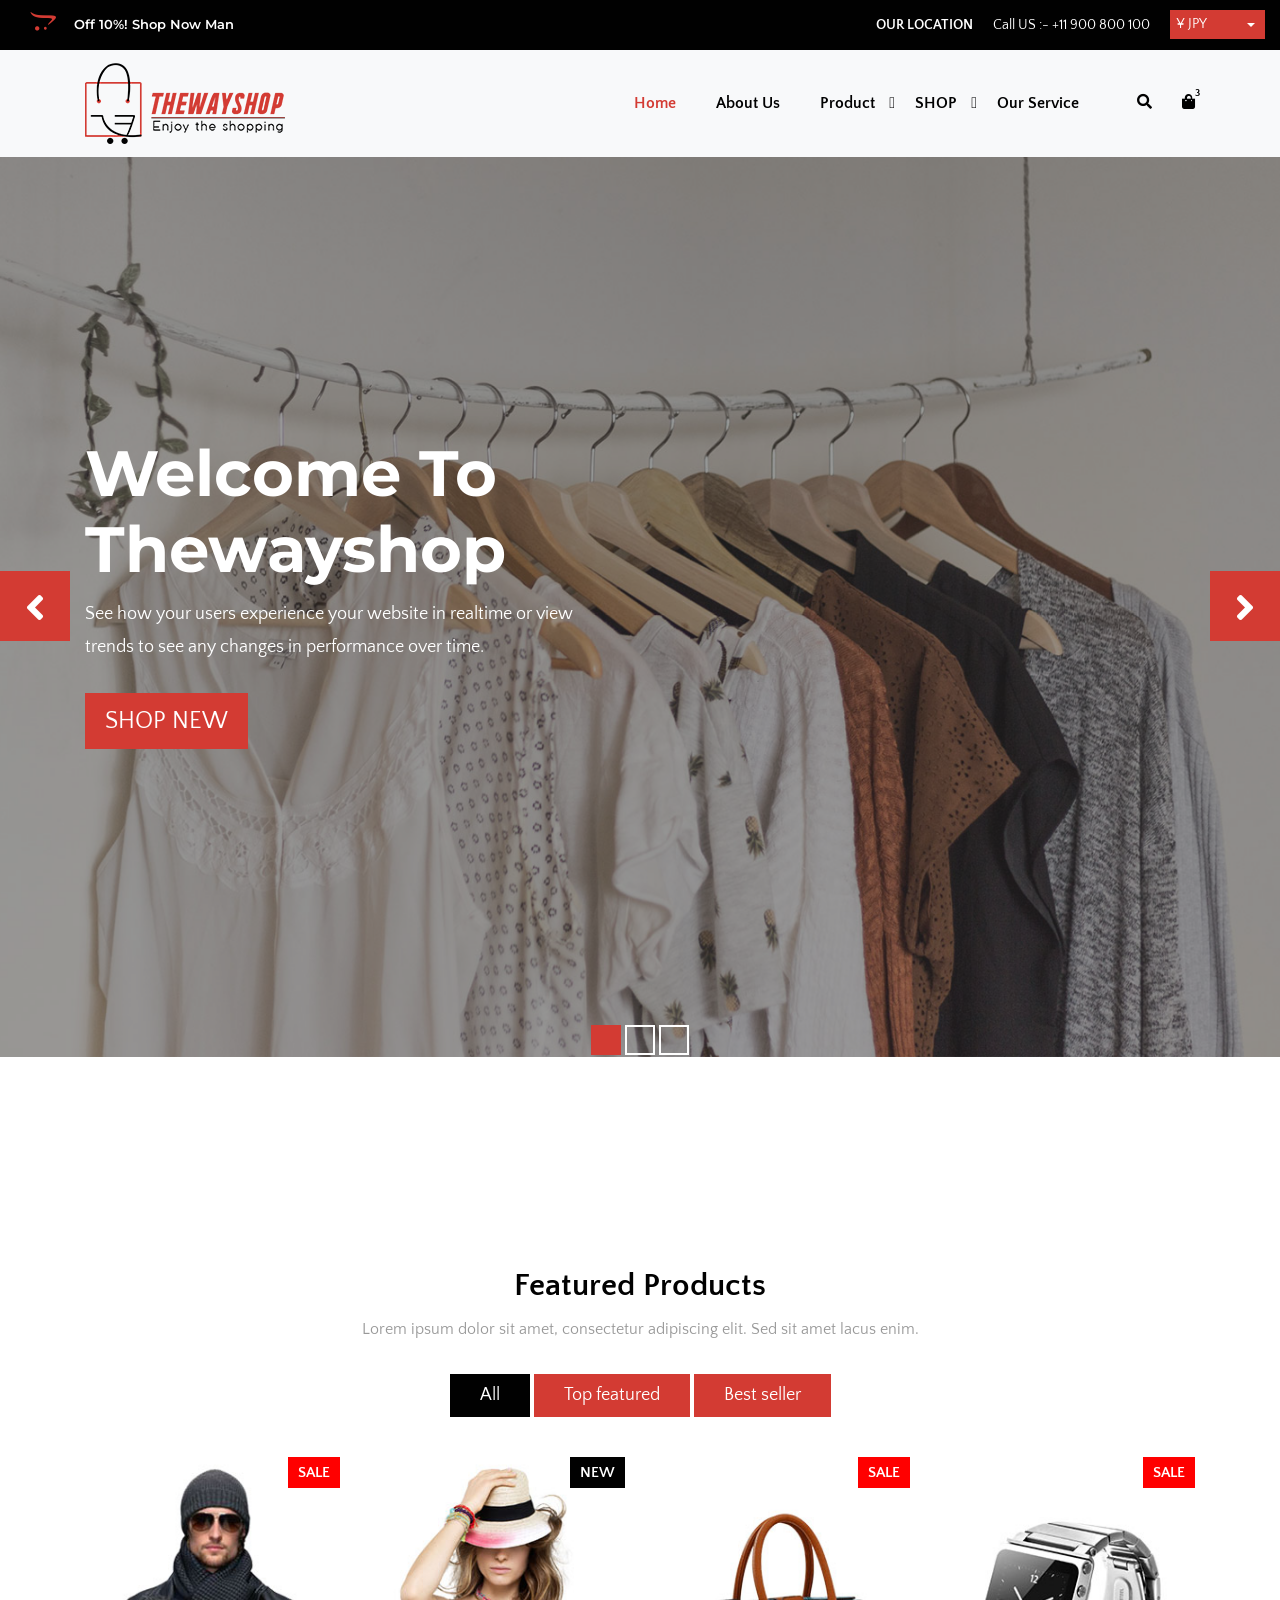
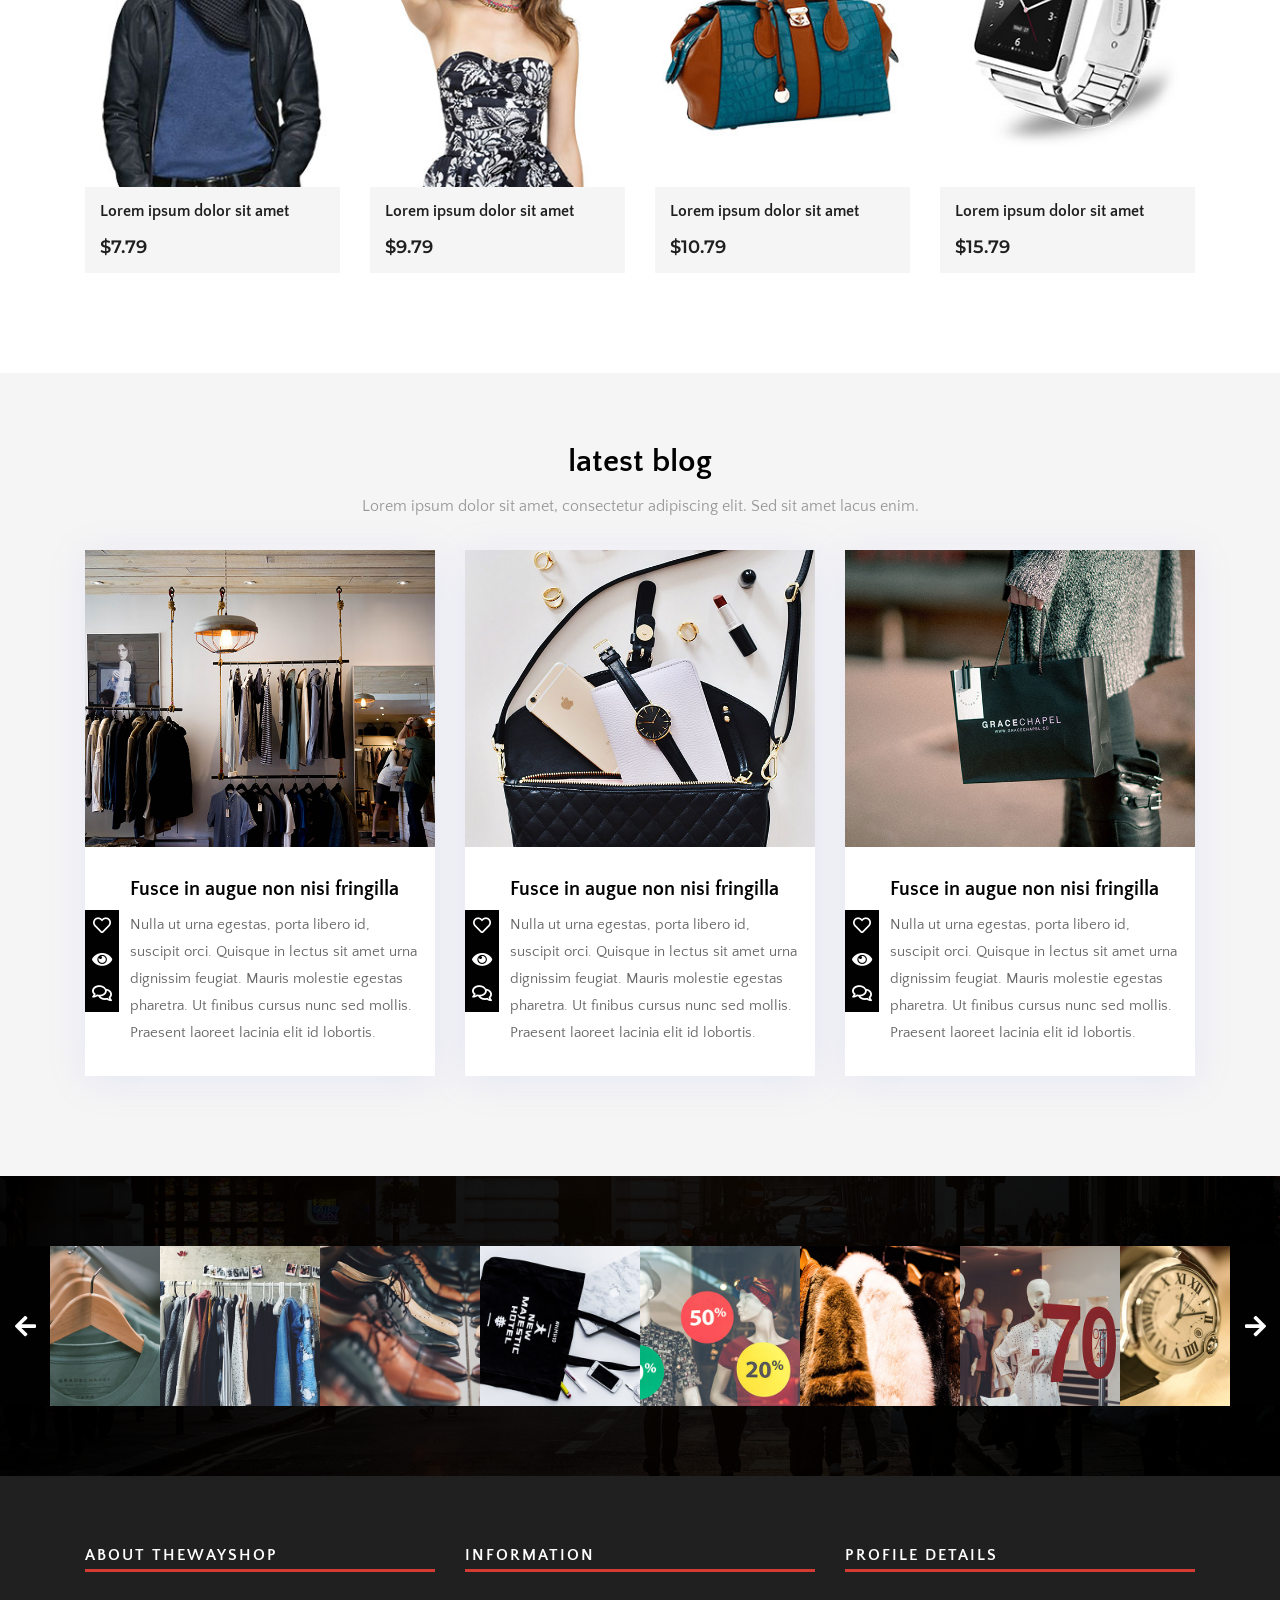
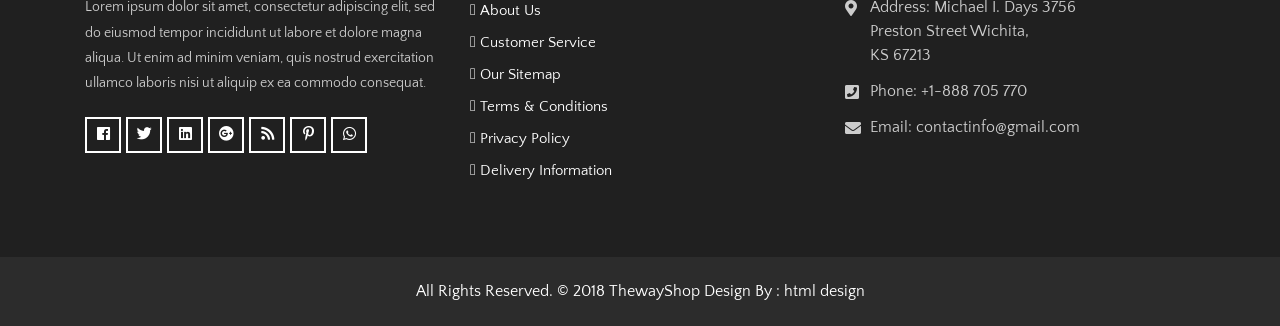
<file: index.html>
<!DOCTYPE html>
<html lang="en">
  <!-- Basic -->

  <head>
    <meta charset="utf-8" />
    <meta http-equiv="X-UA-Compatible" content="IE=edge" />

    <!-- Mobile Metas -->
    <meta name="viewport" content="width=device-width, initial-scale=1" />

    <!-- Site Metas -->
    <title>ThewayShop - Ecommerce Bootstrap 4 HTML Template</title>
    <meta name="keywords" content="" />
    <meta name="description" content="" />
    <meta name="author" content="" />

    <!-- Site Icons -->
    <link rel="shortcut icon" href="images/favicon.ico" type="image/x-icon" />
    <link rel="apple-touch-icon" href="images/apple-touch-icon.png" />

    <!-- Bootstrap CSS -->
    <link rel="stylesheet" href="css/bootstrap.min.css" />
    <!-- Site CSS -->
    <link rel="stylesheet" href="css/style.css" />
    <!-- Responsive CSS -->
    <link rel="stylesheet" href="css/responsive.css" />
    <!-- Custom CSS -->
    <link rel="stylesheet" href="css/custom.css" />

    <!--[if lt IE 9]>
      <script src="https://oss.maxcdn.com/libs/html5shiv/3.7.0/html5shiv.js"></script>
      <script src="https://oss.maxcdn.com/libs/respond.js/1.4.2/respond.min.js"></script>
    <![endif]-->
  </head>

  <body id="landingPage">
    <!-- Start Main Top -->
    <div class="main-top">
      <div class="container-fluid">
        <div class="row">
          <div class="col-lg-6 col-md-6 col-sm-12 col-xs-12">
            <div class="text-slid-box">
              <div id="offer-box" class="carouselTicker">
                <ul class="offer-box">
                  <li><i class="fab fa-opencart"></i> Off 10%! Shop Now Man</li>
                  <li>
                    <i class="fab fa-opencart"></i> 50% - 80% off on Fashion
                  </li>
                  <li>
                    <i class="fab fa-opencart"></i> 20% off Entire Purchase
                    Promo code: offT20
                  </li>
                  <li><i class="fab fa-opencart"></i> Off 50%! Shop Now</li>
                  <li><i class="fab fa-opencart"></i> Off 10%! Shop Now Man</li>
                  <li>
                    <i class="fab fa-opencart"></i> 50% - 80% off on Fashion
                  </li>
                  <li>
                    <i class="fab fa-opencart"></i> 20% off Entire Purchase
                    Promo code: offT20
                  </li>
                  <li><i class="fab fa-opencart"></i> Off 50%! Shop Now</li>
                </ul>
              </div>
            </div>
          </div>
          <div class="col-lg-6 col-md-6 col-sm-12 col-xs-12">
            <div class="custom-select-box">
              <select
                id="basic"
                class="selectpicker show-tick form-control"
                data-placeholder="$ USD"
              >
                <option>¥ JPY</option>
                <option>$ USD</option>
                <option>€ EUR</option>
              </select>
            </div>
            <div class="right-phone-box">
              <p>Call US :- <a href="#"> +11 900 800 100</a></p>
            </div>
            <div class="our-link">
              <ul>
                <li id="myAccountLinkCTA"></li>
                <li><a href="#">Our location</a></li>
              </ul>
            </div>
          </div>
        </div>
      </div>
    </div>
    <!-- End Main Top -->

    <!-- Start Main Top -->
    <header class="main-header">
      <!-- Start Navigation -->
      <nav
        class="navbar navbar-expand-lg navbar-light bg-light navbar-default bootsnav"
      >
        <div class="container">
          <!-- Start Header Navigation -->
          <div class="navbar-header">
            <button
              class="navbar-toggler"
              type="button"
              data-toggle="collapse"
              data-target="#navbar-menu"
              aria-controls="navbars-rs-food"
              aria-expanded="false"
              aria-label="Toggle navigation"
            >
              <i class="fa fa-bars"></i>
            </button>
            <a class="navbar-brand" href="index.html"
              ><img src="images/logo.png" class="logo" alt=""
            /></a>
          </div>
          <!-- End Header Navigation -->

          <!-- Collect the nav links, forms, and other content for toggling -->
          <div class="collapse navbar-collapse" id="navbar-menu">
            <ul
              class="nav navbar-nav ml-auto"
              data-in="fadeInDown"
              data-out="fadeOutUp"
            >
              <li class="nav-item active">
                <a class="nav-link" href="index.html">Home</a>
              </li>
              <li class="nav-item">
                <a class="nav-link" href="about.html">About Us</a>
              </li>
              <li class="dropdown megamenu-fw">
                 <a
                  href="shop.html"
                  class="nav-link dropdown-toggle arrow"
                  data-toggle="dropdown"
                  >Product</a
                >
                <ul class="dropdown-menu megamenu-content"  role="menu">
                  <li>
                    <div class="row" id="productDropDown">
                    </div>
                    <!-- end row -->
                  </li>
                </ul>
              </li>
              <li class="dropdown">
                <a
                  href="#"
                  class="nav-link dropdown-toggle arrow"
                  data-toggle="dropdown"
                  >SHOP</a
                >
                <ul class="dropdown-menu">
                  <li><a href="cart.html">Cart</a></li>
                  <li><a href="checkout.html">Checkout</a></li>
                  <li><a href="my-account.html">My Account</a></li>
                  <li><a href="wishlist.html">Wishlist</a></li>
                  <li><a href="shop-detail.html">Shop Detail</a></li>
                </ul>
              </li>
              <li class="nav-item">
                <a class="nav-link" href="service.html">Our Service</a>
              </li>
            </ul>
          </div>
          <!-- /.navbar-collapse -->

          <!-- Start Atribute Navigation -->
          <div class="attr-nav">
            <ul>
              <li class="search">
                <a href="#"><i class="fa fa-search"></i></a>
              </li>
              <li class="side-menu">
                <a href="#">
                  <i class="fa fa-shopping-bag"></i>
                  <span class="badge">3</span>
                </a>
              </li>
            </ul>
          </div>
          <!-- End Atribute Navigation -->
        </div>
        <!-- Start Side Menu -->
        <div class="side">
          <a href="#" class="close-side"><i class="fa fa-times"></i></a>
          <li class="cart-box">
            <ul class="cart-list">
              <li>
                <a href="#" class="photo"
                  ><img src="images/img-pro-01.jpg" class="cart-thumb" alt=""
                /></a>
                <h6><a href="#">Delica omtantur </a></h6>
                <p>1x - <span class="price">$80.00</span></p>
              </li>
              <li>
                <a href="#" class="photo"
                  ><img src="images/img-pro-02.jpg" class="cart-thumb" alt=""
                /></a>
                <h6><a href="#">Omnes ocurreret</a></h6>
                <p>1x - <span class="price">$60.00</span></p>
              </li>
              <li>
                <a href="#" class="photo"
                  ><img src="images/img-pro-03.jpg" class="cart-thumb" alt=""
                /></a>
                <h6><a href="#">Agam facilisis</a></h6>
                <p>1x - <span class="price">$40.00</span></p>
              </li>
              <li class="total">
                <a href="#" class="btn btn-default hvr-hover btn-cart"
                  >VIEW CART</a
                >
                <span class="float-right"><strong>Total</strong>: $180.00</span>
              </li>
            </ul>
          </li>
        </div>
        <!-- End Side Menu -->
      </nav>
      <!-- End Navigation -->
    </header>
    <!-- End Main Top -->

    <!-- Start Top Search -->
    <div class="top-search">
      <div class="container">
        <div class="input-group">
          <span class="input-group-addon"><i class="fa fa-search"></i></span>
          <input type="text" class="form-control" id="topProductSearch" placeholder="Search" />
          <span class="input-group-addon close-search"
            ><i class="fa fa-times"></i
          ></span>
        </div>
      </div>
    </div>
    <!-- End Top Search -->

    <!-- Start Slider -->
    <div id="slides-shop" class="cover-slides">
      <ul class="slides-container">
        <li class="text-left">
          <img src="images/banner-01.jpg" alt="" />
          <div class="container">
            <div class="row">
              <div class="col-md-12">
                <h1 class="m-b-20">
                  <strong
                    >Welcome To <br />
                    Thewayshop</strong
                  >
                </h1>
                <p class="m-b-40">
                  See how your users experience your website in realtime or view
                  <br />
                  trends to see any changes in performance over time.
                </p>
                <p><a class="btn hvr-hover" href="#">Shop New</a></p>
              </div>
            </div>
          </div>
        </li>
        <li class="text-center">
          <img src="images/banner-02.jpg" alt="" />
          <div class="container">
            <div class="row">
              <div class="col-md-12">
                <h1 class="m-b-20">
                  <strong
                    >Welcome To <br />
                    Thewayshop</strong
                  >
                </h1>
                <p class="m-b-40">
                  See how your users experience your website in realtime or view
                  <br />
                  trends to see any changes in performance over time.
                </p>
                <p><a class="btn hvr-hover" href="#">Shop New</a></p>
              </div>
            </div>
          </div>
        </li>
        <li class="text-right">
          <img src="images/banner-03.jpg" alt="" />
          <div class="container">
            <div class="row">
              <div class="col-md-12">
                <h1 class="m-b-20">
                  <strong
                    >Welcome To <br />
                    Thewayshop</strong
                  >
                </h1>
                <p class="m-b-40">
                  See how your users experience your website in realtime or view
                  <br />
                  trends to see any changes in performance over time.
                </p>
                <p><a class="btn hvr-hover" href="#">Shop New</a></p>
              </div>
            </div>
          </div>
        </li>
      </ul>
      <div class="slides-navigation">
        <a href="#" class="next"
          ><i class="fa fa-angle-right" aria-hidden="true"></i
        ></a>
        <a href="#" class="prev"
          ><i class="fa fa-angle-left" aria-hidden="true"></i
        ></a>
      </div>
    </div>
    <!-- End Slider -->

    <!-- Start Categories  -->
    <div class="categories-shop">
      <div class="container">
        <div class="row" id="categoriesList">
          <!-- <div class="col-lg-4 col-md-4 col-sm-12 col-xs-12">
                    <div class="shop-cat-box">
                        <img class="img-fluid" src="images/t-shirts-img.jpg" alt="" />
                        <a class="btn hvr-hover" href="#">T-shirts</a>
                    </div>
                    <div class="shop-cat-box">
                        <img class="img-fluid" src="images/shirt-img.jpg" alt="" />
                        <a class="btn hvr-hover" href="#">Shirt</a>
                    </div>
                </div> -->
          <!-- <div class="col-lg-4 col-md-4 col-sm-12 col-xs-12">
                    <div class="shop-cat-box">
                        <img class="img-fluid" src="images/wallet-img.jpg" alt="" />
                        <a class="btn hvr-hover" href="#">Wallet</a>
                    </div>
                    <div class="shop-cat-box">
                        <img class="img-fluid" src="images/women-bag-img.jpg" alt="" />
                        <a class="btn hvr-hover" href="#">Bags</a>
                    </div>
                </div>
                <div class="col-lg-4 col-md-4 col-sm-12 col-xs-12">
                    <div class="shop-cat-box">
                        <img class="img-fluid" src="images/shoes-img.jpg" alt="" />
                        <a class="btn hvr-hover" href="#">Shoes</a>
                    </div>
                    <div class="shop-cat-box">
                        <img class="img-fluid" src="images/women-shoes-img.jpg" alt="" />
                        <a class="btn hvr-hover" href="#">Women Shoes</a>
                    </div>
                </div> -->
        </div>
      </div>
    </div>
    <!-- End Categories -->

    <!-- Start Products  -->
    <div class="products-box">
      <div class="container">
        <div class="row">
          <div class="col-lg-12">
            <div class="title-all text-center">
              <h1>Featured Products</h1>
              <p>
                Lorem ipsum dolor sit amet, consectetur adipiscing elit. Sed sit
                amet lacus enim.
              </p>
            </div>
          </div>
        </div>
        <div class="row">
          <div class="col-lg-12">
            <div class="special-menu text-center">
              <div class="button-group filter-button-group">
                <button class="active" data-filter="*">All</button>
                <button data-filter=".top-featured">Top featured</button>
                <button data-filter=".best-seller">Best seller</button>
              </div>
            </div>
          </div>
        </div>

        <div class="row special-list">
          <div class="col-lg-3 col-md-6 special-grid best-seller">
            <div class="products-single fix">
              <div class="box-img-hover">
                <div class="type-lb">
                  <p class="sale">Sale</p>
                </div>
                <img
                  src="images/img-pro-01.jpg"
                  class="img-fluid"
                  alt="Image"
                />
                <div class="mask-icon">
                  <ul>
                    <li>
                      <a
                        href="#"
                        data-toggle="tooltip"
                        data-placement="right"
                        title="View"
                        ><i class="fas fa-eye"></i
                      ></a>
                    </li>
                    <li>
                      <a
                        href="#"
                        data-toggle="tooltip"
                        data-placement="right"
                        title="Compare"
                        ><i class="fas fa-sync-alt"></i
                      ></a>
                    </li>
                    <li>
                      <a
                        href="#"
                        data-toggle="tooltip"
                        data-placement="right"
                        title="Add to Wishlist"
                        ><i class="far fa-heart"></i
                      ></a>
                    </li>
                  </ul>
                  <a class="cart" href="#">Add to Cart</a>
                </div>
              </div>
              <div class="why-text">
                <h4>Lorem ipsum dolor sit amet</h4>
                <h5>$7.79</h5>
              </div>
            </div>
          </div>

          <div class="col-lg-3 col-md-6 special-grid top-featured">
            <div class="products-single fix">
              <div class="box-img-hover">
                <div class="type-lb">
                  <p class="new">New</p>
                </div>
                <img
                  src="images/img-pro-02.jpg"
                  class="img-fluid"
                  alt="Image"
                />
                <div class="mask-icon">
                  <ul>
                    <li>
                      <a
                        href="#"
                        data-toggle="tooltip"
                        data-placement="right"
                        title="View"
                        ><i class="fas fa-eye"></i
                      ></a>
                    </li>
                    <li>
                      <a
                        href="#"
                        data-toggle="tooltip"
                        data-placement="right"
                        title="Compare"
                        ><i class="fas fa-sync-alt"></i
                      ></a>
                    </li>
                    <li>
                      <a
                        href="#"
                        data-toggle="tooltip"
                        data-placement="right"
                        title="Add to Wishlist"
                        ><i class="far fa-heart"></i
                      ></a>
                    </li>
                  </ul>
                  <a class="cart" href="#">Add to Cart</a>
                </div>
              </div>
              <div class="why-text">
                <h4>Lorem ipsum dolor sit amet</h4>
                <h5>$9.79</h5>
              </div>
            </div>
          </div>

          <div class="col-lg-3 col-md-6 special-grid top-featured">
            <div class="products-single fix">
              <div class="box-img-hover">
                <div class="type-lb">
                  <p class="sale">Sale</p>
                </div>
                <img
                  src="images/img-pro-03.jpg"
                  class="img-fluid"
                  alt="Image"
                />
                <div class="mask-icon">
                  <ul>
                    <li>
                      <a
                        href="#"
                        data-toggle="tooltip"
                        data-placement="right"
                        title="View"
                        ><i class="fas fa-eye"></i
                      ></a>
                    </li>
                    <li>
                      <a
                        href="#"
                        data-toggle="tooltip"
                        data-placement="right"
                        title="Compare"
                        ><i class="fas fa-sync-alt"></i
                      ></a>
                    </li>
                    <li>
                      <a
                        href="#"
                        data-toggle="tooltip"
                        data-placement="right"
                        title="Add to Wishlist"
                        ><i class="far fa-heart"></i
                      ></a>
                    </li>
                  </ul>
                  <a class="cart" href="#">Add to Cart</a>
                </div>
              </div>
              <div class="why-text">
                <h4>Lorem ipsum dolor sit amet</h4>
                <h5>$10.79</h5>
              </div>
            </div>
          </div>

          <div class="col-lg-3 col-md-6 special-grid best-seller">
            <div class="products-single fix">
              <div class="box-img-hover">
                <div class="type-lb">
                  <p class="sale">Sale</p>
                </div>
                <img
                  src="images/img-pro-04.jpg"
                  class="img-fluid"
                  alt="Image"
                />
                <div class="mask-icon">
                  <ul>
                    <li>
                      <a
                        href="#"
                        data-toggle="tooltip"
                        data-placement="right"
                        title="View"
                        ><i class="fas fa-eye"></i
                      ></a>
                    </li>
                    <li>
                      <a
                        href="#"
                        data-toggle="tooltip"
                        data-placement="right"
                        title="Compare"
                        ><i class="fas fa-sync-alt"></i
                      ></a>
                    </li>
                    <li>
                      <a
                        href="#"
                        data-toggle="tooltip"
                        data-placement="right"
                        title="Add to Wishlist"
                        ><i class="far fa-heart"></i
                      ></a>
                    </li>
                  </ul>
                  <a class="cart" href="#">Add to Cart</a>
                </div>
              </div>
              <div class="why-text">
                <h4>Lorem ipsum dolor sit amet</h4>
                <h5>$15.79</h5>
              </div>
            </div>
          </div>
        </div>
      </div>
    </div>
    <!-- End Products  -->

    <!-- Start Blog  -->
    <div class="latest-blog">
      <div class="container">
        <div class="row">
          <div class="col-lg-12">
            <div class="title-all text-center">
              <h1>latest blog</h1>
              <p>
                Lorem ipsum dolor sit amet, consectetur adipiscing elit. Sed sit
                amet lacus enim.
              </p>
            </div>
          </div>
        </div>
        <div class="row">
          <div class="col-md-6 col-lg-4 col-xl-4">
            <div class="blog-box">
              <div class="blog-img">
                <img class="img-fluid" src="images/blog-img.jpg" alt="" />
              </div>
              <div class="blog-content">
                <div class="title-blog">
                  <h3>Fusce in augue non nisi fringilla</h3>
                  <p>
                    Nulla ut urna egestas, porta libero id, suscipit orci.
                    Quisque in lectus sit amet urna dignissim feugiat. Mauris
                    molestie egestas pharetra. Ut finibus cursus nunc sed
                    mollis. Praesent laoreet lacinia elit id lobortis.
                  </p>
                </div>
                <ul class="option-blog">
                  <li>
                    <a
                      href="#"
                      data-toggle="tooltip"
                      data-placement="right"
                      title="Likes"
                      ><i class="far fa-heart"></i
                    ></a>
                  </li>
                  <li>
                    <a
                      href="#"
                      data-toggle="tooltip"
                      data-placement="right"
                      title="Views"
                      ><i class="fas fa-eye"></i
                    ></a>
                  </li>
                  <li>
                    <a
                      href="#"
                      data-toggle="tooltip"
                      data-placement="right"
                      title="Comments"
                      ><i class="far fa-comments"></i
                    ></a>
                  </li>
                </ul>
              </div>
            </div>
          </div>
          <div class="col-md-6 col-lg-4 col-xl-4">
            <div class="blog-box">
              <div class="blog-img">
                <img class="img-fluid" src="images/blog-img-01.jpg" alt="" />
              </div>
              <div class="blog-content">
                <div class="title-blog">
                  <h3>Fusce in augue non nisi fringilla</h3>
                  <p>
                    Nulla ut urna egestas, porta libero id, suscipit orci.
                    Quisque in lectus sit amet urna dignissim feugiat. Mauris
                    molestie egestas pharetra. Ut finibus cursus nunc sed
                    mollis. Praesent laoreet lacinia elit id lobortis.
                  </p>
                </div>
                <ul class="option-blog">
                  <li>
                    <a
                      href="#"
                      data-toggle="tooltip"
                      data-placement="right"
                      title="Likes"
                      ><i class="far fa-heart"></i
                    ></a>
                  </li>
                  <li>
                    <a
                      href="#"
                      data-toggle="tooltip"
                      data-placement="right"
                      title="Views"
                      ><i class="fas fa-eye"></i
                    ></a>
                  </li>
                  <li>
                    <a
                      href="#"
                      data-toggle="tooltip"
                      data-placement="right"
                      title="Comments"
                      ><i class="far fa-comments"></i
                    ></a>
                  </li>
                </ul>
              </div>
            </div>
          </div>
          <div class="col-md-6 col-lg-4 col-xl-4">
            <div class="blog-box">
              <div class="blog-img">
                <img class="img-fluid" src="images/blog-img-02.jpg" alt="" />
              </div>
              <div class="blog-content">
                <div class="title-blog">
                  <h3>Fusce in augue non nisi fringilla</h3>
                  <p>
                    Nulla ut urna egestas, porta libero id, suscipit orci.
                    Quisque in lectus sit amet urna dignissim feugiat. Mauris
                    molestie egestas pharetra. Ut finibus cursus nunc sed
                    mollis. Praesent laoreet lacinia elit id lobortis.
                  </p>
                </div>
                <ul class="option-blog">
                  <li>
                    <a
                      href="#"
                      data-toggle="tooltip"
                      data-placement="right"
                      title="Likes"
                      ><i class="far fa-heart"></i
                    ></a>
                  </li>
                  <li>
                    <a
                      href="#"
                      data-toggle="tooltip"
                      data-placement="right"
                      title="Views"
                      ><i class="fas fa-eye"></i
                    ></a>
                  </li>
                  <li>
                    <a
                      href="#"
                      data-toggle="tooltip"
                      data-placement="right"
                      title="Comments"
                      ><i class="far fa-comments"></i
                    ></a>
                  </li>
                </ul>
              </div>
            </div>
          </div>
        </div>
      </div>
    </div>
    <!-- End Blog  -->

    <!-- Start Instagram Feed  -->
    <div class="instagram-box">
      <div class="main-instagram owl-carousel owl-theme">
        <div class="item">
          <div class="ins-inner-box">
            <img src="images/instagram-img-01.jpg" alt="" />
            <div class="hov-in">
              <a href="#"><i class="fab fa-instagram"></i></a>
            </div>
          </div>
        </div>
        <div class="item">
          <div class="ins-inner-box">
            <img src="images/instagram-img-02.jpg" alt="" />
            <div class="hov-in">
              <a href="#"><i class="fab fa-instagram"></i></a>
            </div>
          </div>
        </div>
        <div class="item">
          <div class="ins-inner-box">
            <img src="images/instagram-img-03.jpg" alt="" />
            <div class="hov-in">
              <a href="#"><i class="fab fa-instagram"></i></a>
            </div>
          </div>
        </div>
        <div class="item">
          <div class="ins-inner-box">
            <img src="images/instagram-img-04.jpg" alt="" />
            <div class="hov-in">
              <a href="#"><i class="fab fa-instagram"></i></a>
            </div>
          </div>
        </div>
        <div class="item">
          <div class="ins-inner-box">
            <img src="images/instagram-img-05.jpg" alt="" />
            <div class="hov-in">
              <a href="#"><i class="fab fa-instagram"></i></a>
            </div>
          </div>
        </div>
        <div class="item">
          <div class="ins-inner-box">
            <img src="images/instagram-img-06.jpg" alt="" />
            <div class="hov-in">
              <a href="#"><i class="fab fa-instagram"></i></a>
            </div>
          </div>
        </div>
        <div class="item">
          <div class="ins-inner-box">
            <img src="images/instagram-img-07.jpg" alt="" />
            <div class="hov-in">
              <a href="#"><i class="fab fa-instagram"></i></a>
            </div>
          </div>
        </div>
        <div class="item">
          <div class="ins-inner-box">
            <img src="images/instagram-img-08.jpg" alt="" />
            <div class="hov-in">
              <a href="#"><i class="fab fa-instagram"></i></a>
            </div>
          </div>
        </div>
        <div class="item">
          <div class="ins-inner-box">
            <img src="images/instagram-img-09.jpg" alt="" />
            <div class="hov-in">
              <a href="#"><i class="fab fa-instagram"></i></a>
            </div>
          </div>
        </div>
        <div class="item">
          <div class="ins-inner-box">
            <img src="images/instagram-img-05.jpg" alt="" />
            <div class="hov-in">
              <a href="#"><i class="fab fa-instagram"></i></a>
            </div>
          </div>
        </div>
      </div>
    </div>
    <!-- End Instagram Feed  -->

    <!-- Start Footer  -->
    <footer>
      <div class="footer-main">
        <div class="container">
          <div class="row">
            <div class="col-lg-4 col-md-12 col-sm-12">
              <div class="footer-widget">
                <h4>About ThewayShop</h4>
                <p>
                  Lorem ipsum dolor sit amet, consectetur adipiscing elit, sed
                  do eiusmod tempor incididunt ut labore et dolore magna aliqua.
                  Ut enim ad minim veniam, quis nostrud exercitation ullamco
                  laboris nisi ut aliquip ex ea commodo consequat.
                </p>
                <ul>
                  <li>
                    <a href="#"
                      ><i class="fab fa-facebook" aria-hidden="true"></i
                    ></a>
                  </li>
                  <li>
                    <a href="#"
                      ><i class="fab fa-twitter" aria-hidden="true"></i
                    ></a>
                  </li>
                  <li>
                    <a href="#"
                      ><i class="fab fa-linkedin" aria-hidden="true"></i
                    ></a>
                  </li>
                  <li>
                    <a href="#"
                      ><i class="fab fa-google-plus" aria-hidden="true"></i
                    ></a>
                  </li>
                  <li>
                    <a href="#"><i class="fa fa-rss" aria-hidden="true"></i></a>
                  </li>
                  <li>
                    <a href="#"
                      ><i class="fab fa-pinterest-p" aria-hidden="true"></i
                    ></a>
                  </li>
                  <li>
                    <a href="#"
                      ><i class="fab fa-whatsapp" aria-hidden="true"></i
                    ></a>
                  </li>
                </ul>
              </div>
            </div>
            <div class="col-lg-4 col-md-12 col-sm-12">
              <div class="footer-link">
                <h4>Information</h4>
                <ul>
                  <li><a href="#">About Us</a></li>
                  <li><a href="#">Customer Service</a></li>
                  <li><a href="#">Our Sitemap</a></li>
                  <li><a href="#">Terms &amp; Conditions</a></li>
                  <li><a href="#">Privacy Policy</a></li>
                  <li><a href="#">Delivery Information</a></li>
                </ul>
              </div>
            </div>
            <div class="col-lg-4 col-md-12 col-sm-12">
              <div class="footer-link-contact">
                <h4>Profile Details</h4>
                <ul>
                  <li>
                    <p>
                      <i class="fas fa-map-marker-alt"></i>Address: Michael I.
                      Days 3756 <br />Preston Street Wichita,<br />
                      KS 67213
                    </p>
                  </li>
                  <li>
                    <p>
                      <i class="fas fa-phone-square"></i>Phone:
                      <a href="tel:+1-888705770">+1-888 705 770</a>
                    </p>
                  </li>
                  <li>
                    <p>
                      <i class="fas fa-envelope"></i>Email:
                      <a href="mailto:contactinfo@gmail.com"
                        >contactinfo@gmail.com</a
                      >
                    </p>
                  </li>
                </ul>
              </div>
            </div>
          </div>
        </div>
      </div>
    </footer>
    <!-- End Footer  -->

    <!-- Start copyright  -->
    <div class="footer-copyright">
      <p class="footer-company">
        All Rights Reserved. &copy; 2018 <a href="#">ThewayShop</a> Design By :
        <a href="https://html.design/">html design</a>
      </p>
    </div>
    <!-- End copyright  -->

    <a href="#" id="back-to-top" title="Back to top" style="display: none"
      >&uarr;</a
    >

    <!-- ALL JS FILES -->
    <script src="js/jquery-3.2.1.min.js"></script>
    <script src="js/popper.min.js"></script>
    <script src="js/bootstrap.min.js"></script>
    <!-- ALL PLUGINS -->
    <script src="js/jquery.nicescroll.min.js"></script>
    <script src="js/jquery.superslides.min.js"></script>
    <script src="js/bootstrap-select.js"></script>
    <script src="js/inewsticker.js"></script>
    <script src="js/bootsnav.js"></script>
    <script src="js/images-loded.min.js"></script>
    <script src="js/isotope.min.js"></script>
    <script src="js/owl.carousel.min.js"></script>
    <script src="js/baguetteBox.min.js"></script>
    <script src="js/form-validator.min.js"></script>
    <script src="js/contact-form-script.js"></script>
    <script src="js/custom.js"></script>
    <script src="js/api.js"></script>
    <script src="js/app.js"></script>
    <script src="js/store.js"></script>
  </body>
</html>
</file>
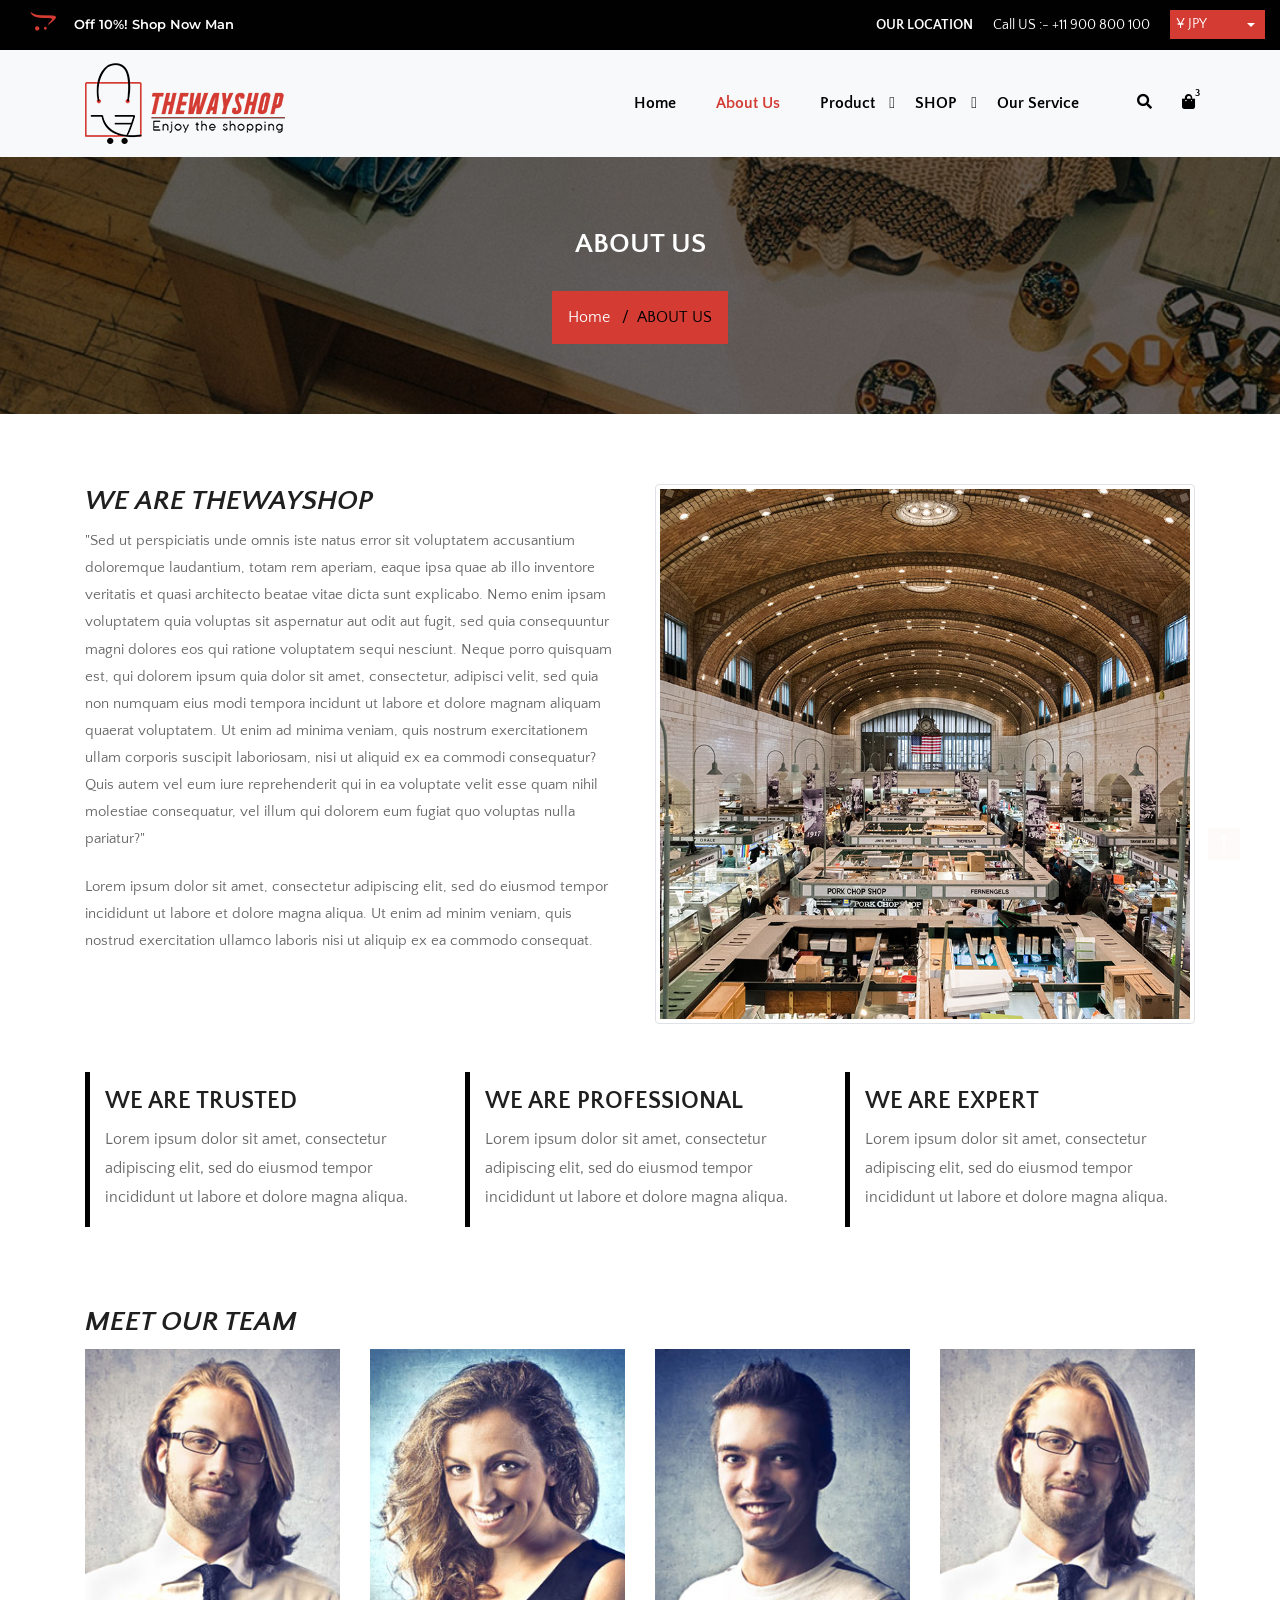
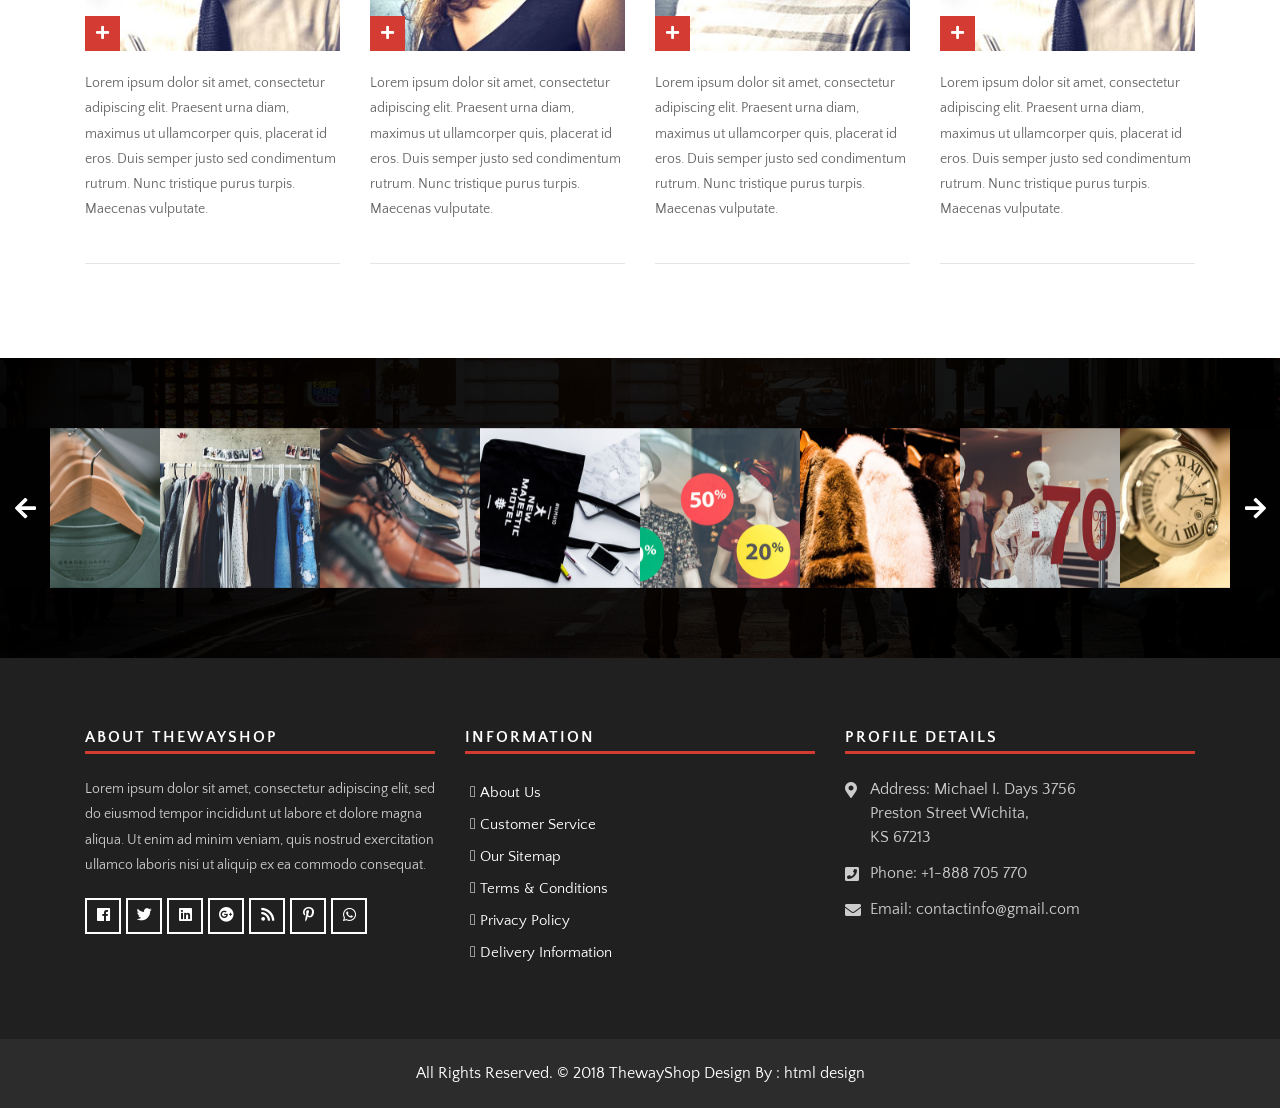
<file: about.html>
<!DOCTYPE html>
<html lang="en">
  <!-- Basic -->

  <head>
    <meta charset="utf-8" />
    <meta http-equiv="X-UA-Compatible" content="IE=edge" />

    <!-- Mobile Metas -->
    <meta name="viewport" content="width=device-width, initial-scale=1" />

    <!-- Site Metas -->
    <title>ThewayShop - Ecommerce Bootstrap 4 HTML Template</title>
    <meta name="keywords" content="" />
    <meta name="description" content="" />
    <meta name="author" content="" />

    <!-- Site Icons -->
    <link rel="shortcut icon" href="images/favicon.ico" type="image/x-icon" />
    <link rel="apple-touch-icon" href="images/apple-touch-icon.png" />

    <!-- Bootstrap CSS -->
    <link rel="stylesheet" href="css/bootstrap.min.css" />
    <!-- Site CSS -->
    <link rel="stylesheet" href="css/style.css" />
    <!-- Responsive CSS -->
    <link rel="stylesheet" href="css/responsive.css" />
    <!-- Custom CSS -->
    <link rel="stylesheet" href="css/custom.css" />

    <!--[if lt IE 9]>
      <script src="https://oss.maxcdn.com/libs/html5shiv/3.7.0/html5shiv.js"></script>
      <script src="https://oss.maxcdn.com/libs/respond.js/1.4.2/respond.min.js"></script>
    <![endif]-->
  </head>

  <body>
    <!-- Start Main Top -->
    <div class="main-top">
      <div class="container-fluid">
        <div class="row">
          <div class="col-lg-6 col-md-6 col-sm-12 col-xs-12">
            <div class="text-slid-box">
              <div id="offer-box" class="carouselTicker">
                <ul class="offer-box">
                  <li><i class="fab fa-opencart"></i> Off 10%! Shop Now Man</li>
                  <li>
                    <i class="fab fa-opencart"></i> 50% - 80% off on Fashion
                  </li>
                  <li>
                    <i class="fab fa-opencart"></i> 20% off Entire Purchase
                    Promo code: offT20
                  </li>
                  <li><i class="fab fa-opencart"></i> Off 50%! Shop Now</li>
                  <li><i class="fab fa-opencart"></i> Off 10%! Shop Now Man</li>
                  <li>
                    <i class="fab fa-opencart"></i> 50% - 80% off on Fashion
                  </li>
                  <li>
                    <i class="fab fa-opencart"></i> 20% off Entire Purchase
                    Promo code: offT20
                  </li>
                  <li><i class="fab fa-opencart"></i> Off 50%! Shop Now</li>
                </ul>
              </div>
            </div>
          </div>
          <div class="col-lg-6 col-md-6 col-sm-12 col-xs-12">
            <div class="custom-select-box">
              <select
                id="basic"
                class="selectpicker show-tick form-control"
                data-placeholder="$ USD"
              >
                <option>¥ JPY</option>
                <option>$ USD</option>
                <option>€ EUR</option>
              </select>
            </div>
            <div class="right-phone-box">
              <p>Call US :- <a href="#"> +11 900 800 100</a></p>
            </div>
            <div class="our-link">
              <ul>
                <li id="myAccountLinkCTA"></li>
                <li><a href="#">Our location</a></li>
              </ul>
            </div>
          </div>
        </div>
      </div>
    </div>
    <!-- End Main Top -->

    <!-- Start Main Top -->
    <header class="main-header">
      <!-- Start Navigation -->
      <nav
        class="navbar navbar-expand-lg navbar-light bg-light navbar-default bootsnav"
      >
        <div class="container">
          <!-- Start Header Navigation -->
          <div class="navbar-header">
            <button
              class="navbar-toggler"
              type="button"
              data-toggle="collapse"
              data-target="#navbar-menu"
              aria-controls="navbars-rs-food"
              aria-expanded="false"
              aria-label="Toggle navigation"
            >
              <i class="fa fa-bars"></i>
            </button>
            <a class="navbar-brand" href="index.html"
              ><img src="images/logo.png" class="logo" alt=""
            /></a>
          </div>
          <!-- End Header Navigation -->

          <!-- Collect the nav links, forms, and other content for toggling -->
          <div class="collapse navbar-collapse" id="navbar-menu">
            <ul
              class="nav navbar-nav ml-auto"
              data-in="fadeInDown"
              data-out="fadeOutUp"
            >
              <li class="nav-item">
                <a class="nav-link" href="index.html">Home</a>
              </li>
              <li class="nav-item active">
                <a class="nav-link" href="about.html">About Us</a>
              </li>
              <li class="dropdown megamenu-fw">
                 <a
                  href="shop.html"
                  class="nav-link dropdown-toggle arrow"
                  data-toggle="dropdown"
                  >Product</a
                >
                <ul class="dropdown-menu megamenu-content"  role="menu">
                  <li>
                    <div class="row" id="productDropDown">
                    </div>
                    <!-- end row -->
                  </li>
                </ul>
              </li>
              <li class="dropdown">
                <a
                  href="#"
                  class="nav-link dropdown-toggle arrow"
                  data-toggle="dropdown"
                  >SHOP</a
                >
                <ul class="dropdown-menu">
                  <li><a href="cart.html">Cart</a></li>
                  <li><a href="checkout.html">Checkout</a></li>
                  <li><a href="my-account.html">My Account</a></li>
                  <li><a href="wishlist.html">Wishlist</a></li>
                  <li><a href="shop-detail.html">Shop Detail</a></li>
                </ul>
              </li>
              <li class="nav-item">
                <a class="nav-link" href="service.html">Our Service</a>
              </li>
            </ul>
          </div>
          <!-- /.navbar-collapse -->

          <!-- Start Atribute Navigation -->
          <div class="attr-nav">
            <ul>
              <li class="search">
                <a href="#"><i class="fa fa-search"></i></a>
              </li>
              <li class="side-menu">
                <a href="#">
                  <i class="fa fa-shopping-bag"></i>
                  <span class="badge">3</span>
                </a>
              </li>
            </ul>
          </div>
          <!-- End Atribute Navigation -->
        </div>
        <!-- Start Side Menu -->
        <div class="side">
          <a href="#" class="close-side"><i class="fa fa-times"></i></a>
          <li class="cart-box">
            <ul class="cart-list">
              <li>
                <a href="#" class="photo"
                  ><img src="images/img-pro-01.jpg" class="cart-thumb" alt=""
                /></a>
                <h6><a href="#">Delica omtantur </a></h6>
                <p>1x - <span class="price">$80.00</span></p>
              </li>
              <li>
                <a href="#" class="photo"
                  ><img src="images/img-pro-02.jpg" class="cart-thumb" alt=""
                /></a>
                <h6><a href="#">Omnes ocurreret</a></h6>
                <p>1x - <span class="price">$60.00</span></p>
              </li>
              <li>
                <a href="#" class="photo"
                  ><img src="images/img-pro-03.jpg" class="cart-thumb" alt=""
                /></a>
                <h6><a href="#">Agam facilisis</a></h6>
                <p>1x - <span class="price">$40.00</span></p>
              </li>
              <li class="total">
                <a href="#" class="btn btn-default hvr-hover btn-cart"
                  >VIEW CART</a
                >
                <span class="float-right"><strong>Total</strong>: $180.00</span>
              </li>
            </ul>
          </li>
        </div>
        <!-- End Side Menu -->
      </nav>
      <!-- End Navigation -->
    </header>
    <!-- End Main Top -->

    <!-- Start Top Search -->
    <div class="top-search">
      <div class="container">
        <div class="input-group">
          <span class="input-group-addon"><i class="fa fa-search"></i></span>
          <input type="text" class="form-control" placeholder="Search" />
          <span class="input-group-addon close-search"
            ><i class="fa fa-times"></i
          ></span>
        </div>
      </div>
    </div>
    <!-- End Top Search -->

    <!-- Start All Title Box -->
    <div class="all-title-box">
      <div class="container">
        <div class="row">
          <div class="col-lg-12">
            <h2>ABOUT US</h2>
            <ul class="breadcrumb">
              <li class="breadcrumb-item"><a href="#">Home</a></li>
              <li class="breadcrumb-item active">ABOUT US</li>
            </ul>
          </div>
        </div>
      </div>
    </div>
    <!-- End All Title Box -->

    <!-- Start About Page  -->
    <div class="about-box-main">
      <div class="container">
        <div class="row">
          <div class="col-lg-6">
            <h2 class="noo-sh-title">We are <span>ThewayShop</span></h2>
            <p>
              "Sed ut perspiciatis unde omnis iste natus error sit voluptatem
              accusantium doloremque laudantium, totam rem aperiam, eaque ipsa
              quae ab illo inventore veritatis et quasi architecto beatae vitae
              dicta sunt explicabo. Nemo enim ipsam voluptatem quia voluptas sit
              aspernatur aut odit aut fugit, sed quia consequuntur magni dolores
              eos qui ratione voluptatem sequi nesciunt. Neque porro quisquam
              est, qui dolorem ipsum quia dolor sit amet, consectetur, adipisci
              velit, sed quia non numquam eius modi tempora incidunt ut labore
              et dolore magnam aliquam quaerat voluptatem. Ut enim ad minima
              veniam, quis nostrum exercitationem ullam corporis suscipit
              laboriosam, nisi ut aliquid ex ea commodi consequatur? Quis autem
              vel eum iure reprehenderit qui in ea voluptate velit esse quam
              nihil molestiae consequatur, vel illum qui dolorem eum fugiat quo
              voluptas nulla pariatur?"
            </p>
            <p>
              Lorem ipsum dolor sit amet, consectetur adipiscing elit, sed do
              eiusmod tempor incididunt ut labore et dolore magna aliqua. Ut
              enim ad minim veniam, quis nostrud exercitation ullamco laboris
              nisi ut aliquip ex ea commodo consequat.
            </p>
          </div>
          <div class="col-lg-6">
            <div class="banner-frame">
              <img
                class="img-thumbnail img-fluid"
                src="images/about-img.jpg"
                alt=""
              />
            </div>
          </div>
        </div>
        <div class="row my-5">
          <div class="col-sm-6 col-lg-4">
            <div class="service-block-inner">
              <h3>We are Trusted</h3>
              <p>
                Lorem ipsum dolor sit amet, consectetur adipiscing elit, sed do
                eiusmod tempor incididunt ut labore et dolore magna aliqua.
              </p>
            </div>
          </div>
          <div class="col-sm-6 col-lg-4">
            <div class="service-block-inner">
              <h3>We are Professional</h3>
              <p>
                Lorem ipsum dolor sit amet, consectetur adipiscing elit, sed do
                eiusmod tempor incididunt ut labore et dolore magna aliqua.
              </p>
            </div>
          </div>
          <div class="col-sm-6 col-lg-4">
            <div class="service-block-inner">
              <h3>We are Expert</h3>
              <p>
                Lorem ipsum dolor sit amet, consectetur adipiscing elit, sed do
                eiusmod tempor incididunt ut labore et dolore magna aliqua.
              </p>
            </div>
          </div>
        </div>
        <div class="row my-4">
          <div class="col-12">
            <h2 class="noo-sh-title">Meet Our Team</h2>
          </div>
          <div class="col-sm-6 col-lg-3">
            <div class="hover-team">
              <div class="our-team">
                <img src="images/img-1.jpg" alt="" />
                <div class="team-content">
                  <h3 class="title">Williamson</h3>
                  <span class="post">Web Developer</span>
                </div>
                <ul class="social">
                  <li>
                    <a href="#" class="fab fa-facebook"></a>
                  </li>
                  <li>
                    <a href="#" class="fab fa-twitter"></a>
                  </li>
                  <li>
                    <a href="#" class="fab fa-google-plus"></a>
                  </li>
                  <li>
                    <a href="#" class="fab fa-youtube"></a>
                  </li>
                </ul>
                <div class="icon">
                  <i class="fa fa-plus" aria-hidden="true"></i>
                </div>
              </div>
              <div class="team-description">
                <p>
                  Lorem ipsum dolor sit amet, consectetur adipiscing elit.
                  Praesent urna diam, maximus ut ullamcorper quis, placerat id
                  eros. Duis semper justo sed condimentum rutrum. Nunc tristique
                  purus turpis. Maecenas vulputate.
                </p>
              </div>
              <hr class="my-0" />
            </div>
          </div>
          <div class="col-sm-6 col-lg-3">
            <div class="hover-team">
              <div class="our-team">
                <img src="images/img-2.jpg" alt="" />
                <div class="team-content">
                  <h3 class="title">Kristiana</h3>
                  <span class="post">Web Developer</span>
                </div>
                <ul class="social">
                  <li>
                    <a href="#" class="fab fa-facebook"></a>
                  </li>
                  <li>
                    <a href="#" class="fab fa-twitter"></a>
                  </li>
                  <li>
                    <a href="#" class="fab fa-google-plus"></a>
                  </li>
                  <li>
                    <a href="#" class="fab fa-youtube"></a>
                  </li>
                </ul>
                <div class="icon">
                  <i class="fa fa-plus" aria-hidden="true"></i>
                </div>
              </div>
              <div class="team-description">
                <p>
                  Lorem ipsum dolor sit amet, consectetur adipiscing elit.
                  Praesent urna diam, maximus ut ullamcorper quis, placerat id
                  eros. Duis semper justo sed condimentum rutrum. Nunc tristique
                  purus turpis. Maecenas vulputate.
                </p>
              </div>
              <hr class="my-0" />
            </div>
          </div>
          <div class="col-sm-6 col-lg-3">
            <div class="hover-team">
              <div class="our-team">
                <img src="images/img-3.jpg" alt="" />
                <div class="team-content">
                  <h3 class="title">Steve Thomas</h3>
                  <span class="post">Web Developer</span>
                </div>
                <ul class="social">
                  <li>
                    <a href="#" class="fab fa-facebook"></a>
                  </li>
                  <li>
                    <a href="#" class="fab fa-twitter"></a>
                  </li>
                  <li>
                    <a href="#" class="fab fa-google-plus"></a>
                  </li>
                  <li>
                    <a href="#" class="fab fa-youtube"></a>
                  </li>
                </ul>
                <div class="icon">
                  <i class="fa fa-plus" aria-hidden="true"></i>
                </div>
              </div>
              <div class="team-description">
                <p>
                  Lorem ipsum dolor sit amet, consectetur adipiscing elit.
                  Praesent urna diam, maximus ut ullamcorper quis, placerat id
                  eros. Duis semper justo sed condimentum rutrum. Nunc tristique
                  purus turpis. Maecenas vulputate.
                </p>
              </div>
              <hr class="my-0" />
            </div>
          </div>
          <div class="col-sm-6 col-lg-3">
            <div class="hover-team">
              <div class="our-team">
                <img src="images/img-1.jpg" alt="" />
                <div class="team-content">
                  <h3 class="title">Williamson</h3>
                  <span class="post">Web Developer</span>
                </div>
                <ul class="social">
                  <li>
                    <a href="#" class="fab fa-facebook"></a>
                  </li>
                  <li>
                    <a href="#" class="fab fa-twitter"></a>
                  </li>
                  <li>
                    <a href="#" class="fab fa-google-plus"></a>
                  </li>
                  <li>
                    <a href="#" class="fab fa-youtube"></a>
                  </li>
                </ul>
                <div class="icon">
                  <i class="fa fa-plus" aria-hidden="true"></i>
                </div>
              </div>
              <div class="team-description">
                <p>
                  Lorem ipsum dolor sit amet, consectetur adipiscing elit.
                  Praesent urna diam, maximus ut ullamcorper quis, placerat id
                  eros. Duis semper justo sed condimentum rutrum. Nunc tristique
                  purus turpis. Maecenas vulputate.
                </p>
              </div>
              <hr class="my-0" />
            </div>
          </div>
        </div>
      </div>
    </div>
    <!-- End About Page -->

    <!-- Start Instagram Feed  -->
    <div class="instagram-box">
      <div class="main-instagram owl-carousel owl-theme">
        <div class="item">
          <div class="ins-inner-box">
            <img src="images/instagram-img-01.jpg" alt="" />
            <div class="hov-in">
              <a href="#"><i class="fab fa-instagram"></i></a>
            </div>
          </div>
        </div>
        <div class="item">
          <div class="ins-inner-box">
            <img src="images/instagram-img-02.jpg" alt="" />
            <div class="hov-in">
              <a href="#"><i class="fab fa-instagram"></i></a>
            </div>
          </div>
        </div>
        <div class="item">
          <div class="ins-inner-box">
            <img src="images/instagram-img-03.jpg" alt="" />
            <div class="hov-in">
              <a href="#"><i class="fab fa-instagram"></i></a>
            </div>
          </div>
        </div>
        <div class="item">
          <div class="ins-inner-box">
            <img src="images/instagram-img-04.jpg" alt="" />
            <div class="hov-in">
              <a href="#"><i class="fab fa-instagram"></i></a>
            </div>
          </div>
        </div>
        <div class="item">
          <div class="ins-inner-box">
            <img src="images/instagram-img-05.jpg" alt="" />
            <div class="hov-in">
              <a href="#"><i class="fab fa-instagram"></i></a>
            </div>
          </div>
        </div>
        <div class="item">
          <div class="ins-inner-box">
            <img src="images/instagram-img-06.jpg" alt="" />
            <div class="hov-in">
              <a href="#"><i class="fab fa-instagram"></i></a>
            </div>
          </div>
        </div>
        <div class="item">
          <div class="ins-inner-box">
            <img src="images/instagram-img-07.jpg" alt="" />
            <div class="hov-in">
              <a href="#"><i class="fab fa-instagram"></i></a>
            </div>
          </div>
        </div>
        <div class="item">
          <div class="ins-inner-box">
            <img src="images/instagram-img-08.jpg" alt="" />
            <div class="hov-in">
              <a href="#"><i class="fab fa-instagram"></i></a>
            </div>
          </div>
        </div>
        <div class="item">
          <div class="ins-inner-box">
            <img src="images/instagram-img-09.jpg" alt="" />
            <div class="hov-in">
              <a href="#"><i class="fab fa-instagram"></i></a>
            </div>
          </div>
        </div>
        <div class="item">
          <div class="ins-inner-box">
            <img src="images/instagram-img-05.jpg" alt="" />
            <div class="hov-in">
              <a href="#"><i class="fab fa-instagram"></i></a>
            </div>
          </div>
        </div>
      </div>
    </div>
    <!-- End Instagram Feed  -->

    <!-- Start Footer  -->
    <footer>
      <div class="footer-main">
        <div class="container">
          <div class="row">
            <div class="col-lg-4 col-md-12 col-sm-12">
              <div class="footer-widget">
                <h4>About ThewayShop</h4>
                <p>
                  Lorem ipsum dolor sit amet, consectetur adipiscing elit, sed
                  do eiusmod tempor incididunt ut labore et dolore magna aliqua.
                  Ut enim ad minim veniam, quis nostrud exercitation ullamco
                  laboris nisi ut aliquip ex ea commodo consequat.
                </p>
                <ul>
                  <li>
                    <a href="#"
                      ><i class="fab fa-facebook" aria-hidden="true"></i
                    ></a>
                  </li>
                  <li>
                    <a href="#"
                      ><i class="fab fa-twitter" aria-hidden="true"></i
                    ></a>
                  </li>
                  <li>
                    <a href="#"
                      ><i class="fab fa-linkedin" aria-hidden="true"></i
                    ></a>
                  </li>
                  <li>
                    <a href="#"
                      ><i class="fab fa-google-plus" aria-hidden="true"></i
                    ></a>
                  </li>
                  <li>
                    <a href="#"><i class="fa fa-rss" aria-hidden="true"></i></a>
                  </li>
                  <li>
                    <a href="#"
                      ><i class="fab fa-pinterest-p" aria-hidden="true"></i
                    ></a>
                  </li>
                  <li>
                    <a href="#"
                      ><i class="fab fa-whatsapp" aria-hidden="true"></i
                    ></a>
                  </li>
                </ul>
              </div>
            </div>
            <div class="col-lg-4 col-md-12 col-sm-12">
              <div class="footer-link">
                <h4>Information</h4>
                <ul>
                  <li><a href="#">About Us</a></li>
                  <li><a href="#">Customer Service</a></li>
                  <li><a href="#">Our Sitemap</a></li>
                  <li><a href="#">Terms &amp; Conditions</a></li>
                  <li><a href="#">Privacy Policy</a></li>
                  <li><a href="#">Delivery Information</a></li>
                </ul>
              </div>
            </div>
            <div class="col-lg-4 col-md-12 col-sm-12">
              <div class="footer-link-contact">
                <h4>Profile Details</h4>
                <ul>
                  <li>
                    <p>
                      <i class="fas fa-map-marker-alt"></i>Address: Michael I.
                      Days 3756 <br />Preston Street Wichita,<br />
                      KS 67213
                    </p>
                  </li>
                  <li>
                    <p>
                      <i class="fas fa-phone-square"></i>Phone:
                      <a href="tel:+1-888705770">+1-888 705 770</a>
                    </p>
                  </li>
                  <li>
                    <p>
                      <i class="fas fa-envelope"></i>Email:
                      <a href="mailto:contactinfo@gmail.com"
                        >contactinfo@gmail.com</a
                      >
                    </p>
                  </li>
                </ul>
              </div>
            </div>
          </div>
        </div>
      </div>
    </footer>
    <!-- End Footer  -->

    <!-- Start copyright  -->
    <div class="footer-copyright">
      <p class="footer-company">
        All Rights Reserved. &copy; 2018 <a href="#">ThewayShop</a> Design By :
        <a href="https://html.design/">html design</a>
      </p>
    </div>
    <!-- End copyright  -->

    <a href="#" id="back-to-top" title="Back to top" style="display: none"
      >&uarr;</a
    >

    <!-- ALL JS FILES -->
    <script src="js/jquery-3.2.1.min.js"></script>
    <script src="js/popper.min.js"></script>
    <script src="js/bootstrap.min.js"></script>
    <!-- ALL PLUGINS -->
    <script src="js/jquery.superslides.min.js"></script>
    <script src="js/bootstrap-select.js"></script>
    <script src="js/inewsticker.js"></script>
    <script src="js/bootsnav.js"></script>
    <script src="js/images-loded.min.js"></script>
    <script src="js/isotope.min.js"></script>
    <script src="js/owl.carousel.min.js"></script>
    <script src="js/baguetteBox.min.js"></script>
    <script src="js/form-validator.min.js"></script>
    <script src="js/contact-form-script.js"></script>
    <script src="js/custom.js"></script>
    <script src="js/api.js"></script>

    <script src="js/store.js"></script>
  </body>
</html>
</file>
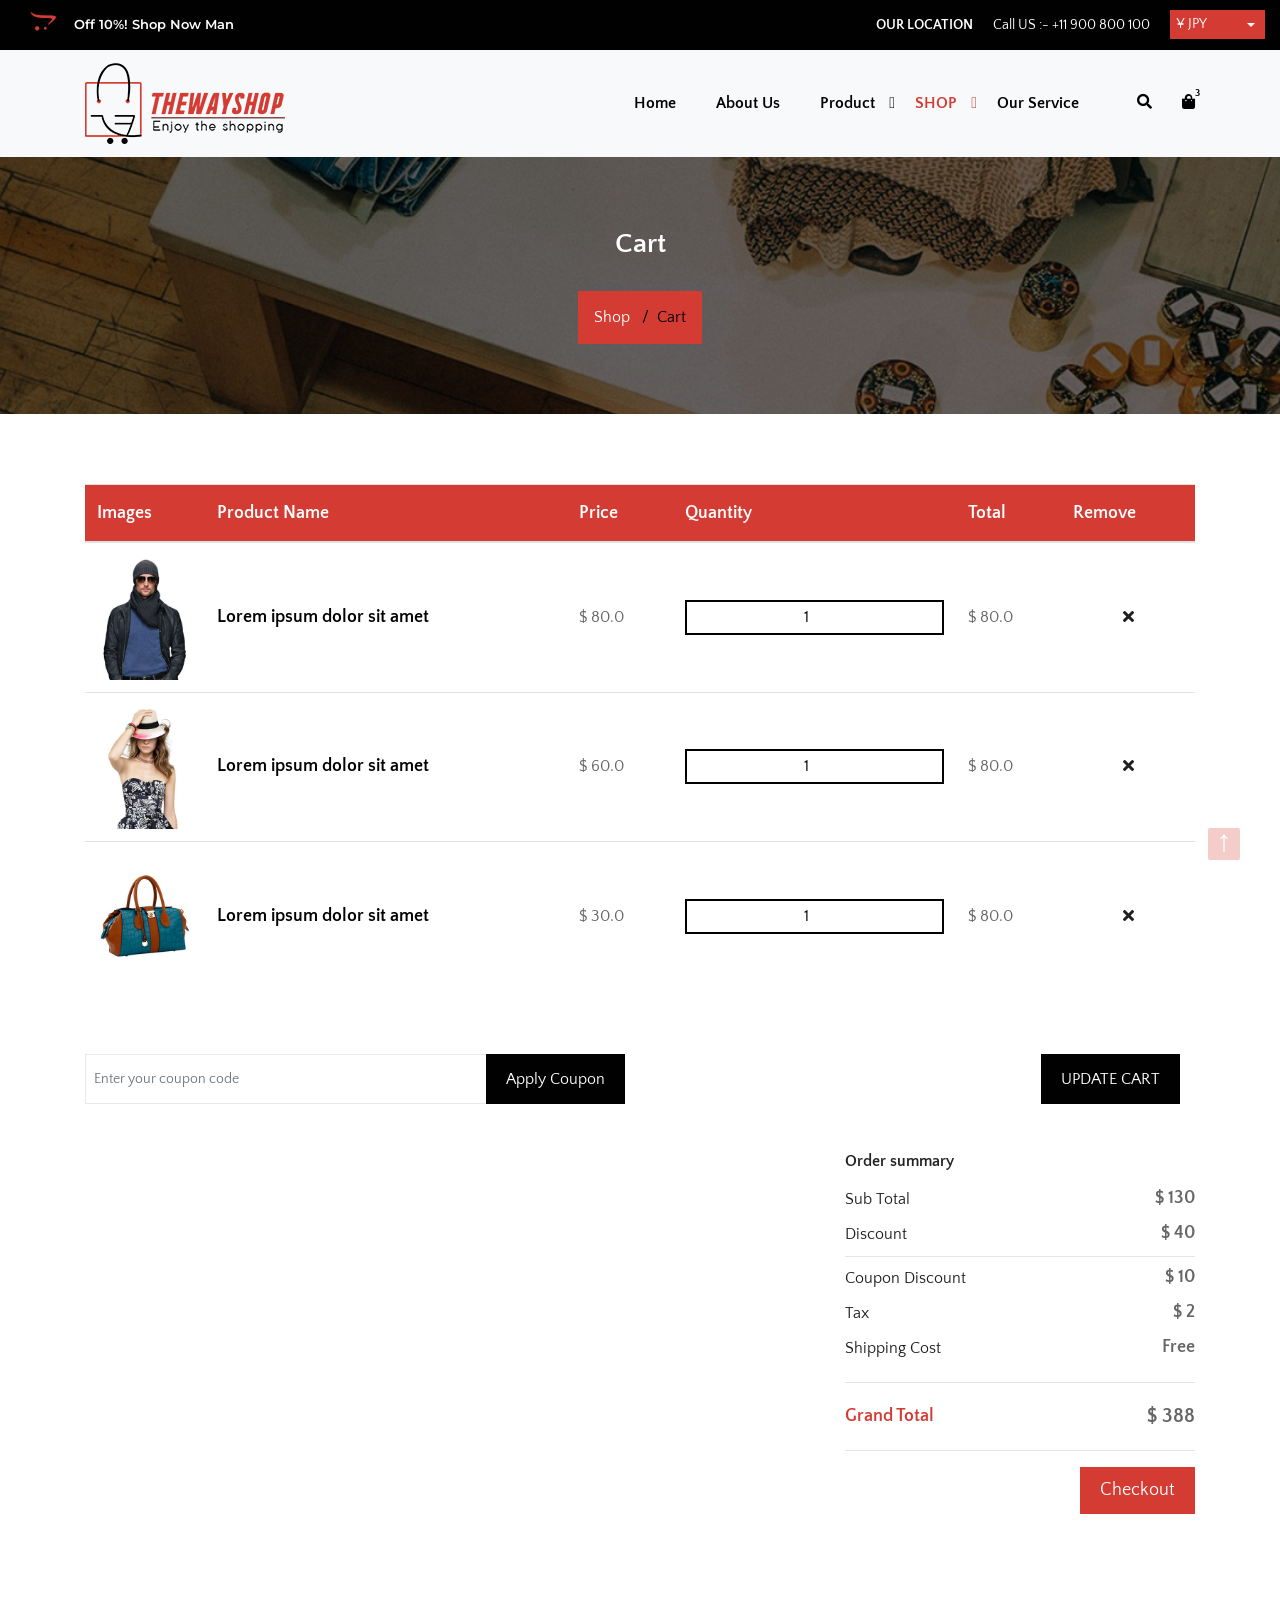
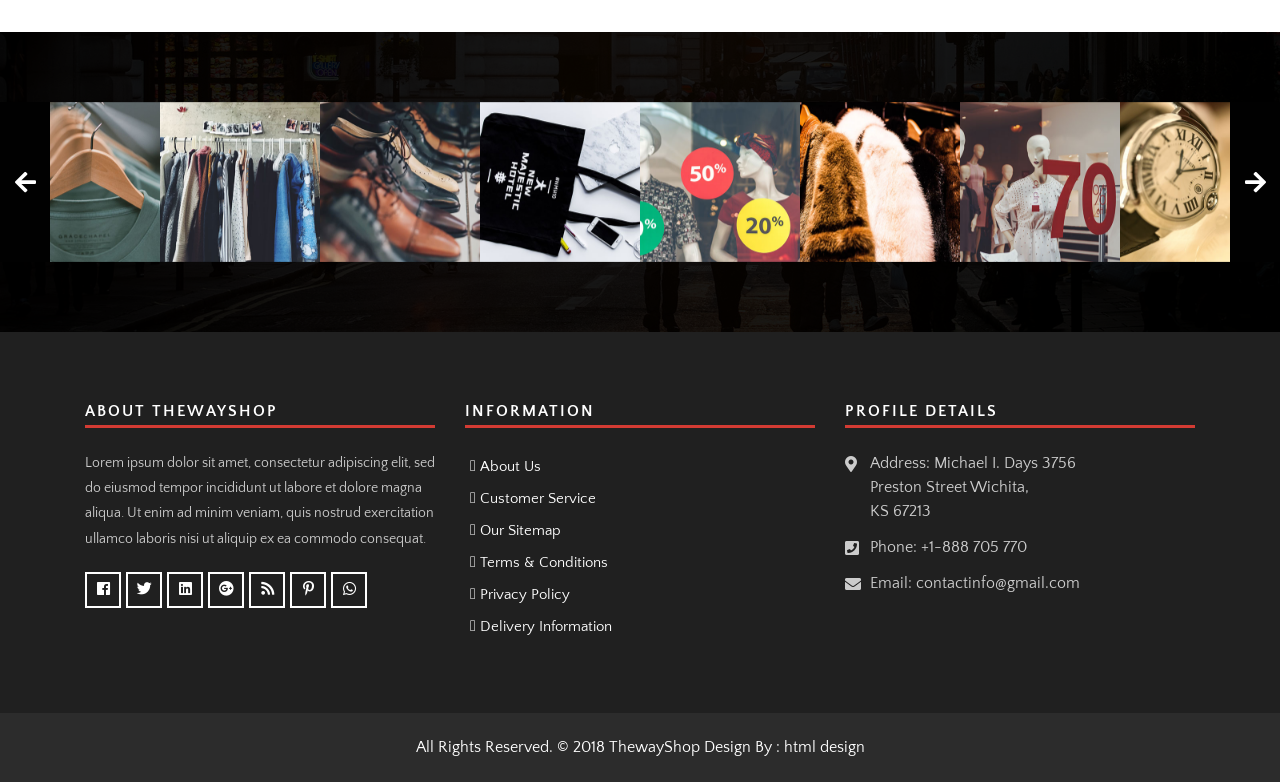
<file: cart.html>
<!DOCTYPE html>
<html lang="en">
  <!-- Basic -->

  <head>
    <meta charset="utf-8" />
    <meta http-equiv="X-UA-Compatible" content="IE=edge" />

    <!-- Mobile Metas -->
    <meta name="viewport" content="width=device-width, initial-scale=1" />

    <!-- Site Metas -->
    <title>ThewayShop - Ecommerce Bootstrap 4 HTML Template</title>
    <meta name="keywords" content="" />
    <meta name="description" content="" />
    <meta name="author" content="" />

    <!-- Site Icons -->
    <link rel="shortcut icon" href="images/favicon.ico" type="image/x-icon" />
    <link rel="apple-touch-icon" href="images/apple-touch-icon.png" />

    <!-- Bootstrap CSS -->
    <link rel="stylesheet" href="css/bootstrap.min.css" />
    <!-- Site CSS -->
    <link rel="stylesheet" href="css/style.css" />
    <!-- Responsive CSS -->
    <link rel="stylesheet" href="css/responsive.css" />
    <!-- Custom CSS -->
    <link rel="stylesheet" href="css/custom.css" />

    <!--[if lt IE 9]>
      <script src="https://oss.maxcdn.com/libs/html5shiv/3.7.0/html5shiv.js"></script>
      <script src="https://oss.maxcdn.com/libs/respond.js/1.4.2/respond.min.js"></script>
    <![endif]-->
  </head>

  <body>
    <!-- Start Main Top -->
    <div class="main-top">
      <div class="container-fluid">
        <div class="row">
          <div class="col-lg-6 col-md-6 col-sm-12 col-xs-12">
            <div class="text-slid-box">
              <div id="offer-box" class="carouselTicker">
                <ul class="offer-box">
                  <li><i class="fab fa-opencart"></i> Off 10%! Shop Now Man</li>
                  <li>
                    <i class="fab fa-opencart"></i> 50% - 80% off on Fashion
                  </li>
                  <li>
                    <i class="fab fa-opencart"></i> 20% off Entire Purchase
                    Promo code: offT20
                  </li>
                  <li><i class="fab fa-opencart"></i> Off 50%! Shop Now</li>
                  <li><i class="fab fa-opencart"></i> Off 10%! Shop Now Man</li>
                  <li>
                    <i class="fab fa-opencart"></i> 50% - 80% off on Fashion
                  </li>
                  <li>
                    <i class="fab fa-opencart"></i> 20% off Entire Purchase
                    Promo code: offT20
                  </li>
                  <li><i class="fab fa-opencart"></i> Off 50%! Shop Now</li>
                </ul>
              </div>
            </div>
          </div>
          <div class="col-lg-6 col-md-6 col-sm-12 col-xs-12">
            <div class="custom-select-box">
              <select
                id="basic"
                class="selectpicker show-tick form-control"
                data-placeholder="$ USD"
              >
                <option>¥ JPY</option>
                <option>$ USD</option>
                <option>€ EUR</option>
              </select>
            </div>
            <div class="right-phone-box">
              <p>Call US :- <a href="#"> +11 900 800 100</a></p>
            </div>
            <div class="our-link">
              <ul>
                <li id="myAccountLinkCTA"></li>
                <li><a href="#">Our location</a></li>
              </ul>
            </div>
          </div>
        </div>
      </div>
    </div>
    <!-- End Main Top -->

    <!-- Start Main Top -->
    <header class="main-header">
      <!-- Start Navigation -->
      <nav
        class="navbar navbar-expand-lg navbar-light bg-light navbar-default bootsnav"
      >
        <div class="container">
          <!-- Start Header Navigation -->
          <div class="navbar-header">
            <button
              class="navbar-toggler"
              type="button"
              data-toggle="collapse"
              data-target="#navbar-menu"
              aria-controls="navbars-rs-food"
              aria-expanded="false"
              aria-label="Toggle navigation"
            >
              <i class="fa fa-bars"></i>
            </button>
            <a class="navbar-brand" href="index.html"
              ><img src="images/logo.png" class="logo" alt=""
            /></a>
          </div>
          <!-- End Header Navigation -->

          <!-- Collect the nav links, forms, and other content for toggling -->
          <div class="collapse navbar-collapse" id="navbar-menu">
            <ul
              class="nav navbar-nav ml-auto"
              data-in="fadeInDown"
              data-out="fadeOutUp"
            >
              <li class="nav-item">
                <a class="nav-link" href="index.html">Home</a>
              </li>
              <li class="nav-item">
                <a class="nav-link" href="about.html">About Us</a>
              </li>
              <li class="dropdown megamenu-fw">
                 <a
                  href="shop.html"
                  class="nav-link dropdown-toggle arrow"
                  data-toggle="dropdown"
                  >Product</a
                >
                <ul class="dropdown-menu megamenu-content"  role="menu">
                  <li>
                    <div class="row" id="productDropDown">
                    </div>
                    <!-- end row -->
                  </li>
                </ul>
              </li>
              <li class="dropdown active">
                <a
                  href="#"
                  class="nav-link dropdown-toggle arrow"
                  data-toggle="dropdown"
                  >SHOP</a
                >
                <ul class="dropdown-menu">
                  <li><a href="cart.html">Cart</a></li>
                  <li><a href="checkout.html">Checkout</a></li>
                  <li><a href="my-account.html">My Account</a></li>
                  <li><a href="wishlist.html">Wishlist</a></li>
                  <li><a href="shop-detail.html">Shop Detail</a></li>
                </ul>
              </li>
              <li class="nav-item">
                <a class="nav-link" href="service.html">Our Service</a>
              </li>
            </ul>
          </div>
          <!-- /.navbar-collapse -->

          <!-- Start Atribute Navigation -->
          <div class="attr-nav">
            <ul>
              <li class="search">
                <a href="#"><i class="fa fa-search"></i></a>
              </li>
              <li class="side-menu">
                <a href="#">
                  <i class="fa fa-shopping-bag"></i>
                  <span class="badge">3</span>
                </a>
              </li>
            </ul>
          </div>
          <!-- End Atribute Navigation -->
        </div>
        <!-- Start Side Menu -->
        <div class="side">
          <a href="#" class="close-side"><i class="fa fa-times"></i></a>
          <li class="cart-box">
            <ul class="cart-list">
              <li>
                <a href="#" class="photo"
                  ><img src="images/img-pro-01.jpg" class="cart-thumb" alt=""
                /></a>
                <h6><a href="#">Delica omtantur </a></h6>
                <p>1x - <span class="price">$80.00</span></p>
              </li>
              <li>
                <a href="#" class="photo"
                  ><img src="images/img-pro-02.jpg" class="cart-thumb" alt=""
                /></a>
                <h6><a href="#">Omnes ocurreret</a></h6>
                <p>1x - <span class="price">$60.00</span></p>
              </li>
              <li>
                <a href="#" class="photo"
                  ><img src="images/img-pro-03.jpg" class="cart-thumb" alt=""
                /></a>
                <h6><a href="#">Agam facilisis</a></h6>
                <p>1x - <span class="price">$40.00</span></p>
              </li>
              <li class="total">
                <a href="#" class="btn btn-default hvr-hover btn-cart"
                  >VIEW CART</a
                >
                <span class="float-right"><strong>Total</strong>: $180.00</span>
              </li>
            </ul>
          </li>
        </div>
        <!-- End Side Menu -->
      </nav>
      <!-- End Navigation -->
    </header>
    <!-- End Main Top -->

    <!-- Start Top Search -->
    <div class="top-search">
      <div class="container">
        <div class="input-group">
          <span class="input-group-addon"><i class="fa fa-search"></i></span>
          <input type="text" class="form-control" id="topProductSearch" placeholder="Search" />
          <span class="input-group-addon close-search"
            ><i class="fa fa-times"></i
          ></span>
        </div>
      </div>
    </div>
    <!-- End Top Search -->

    <!-- Start All Title Box -->
    <div class="all-title-box">
      <div class="container">
        <div class="row">
          <div class="col-lg-12">
            <h2>Cart</h2>
            <ul class="breadcrumb">
              <li class="breadcrumb-item"><a href="#">Shop</a></li>
              <li class="breadcrumb-item active">Cart</li>
            </ul>
          </div>
        </div>
      </div>
    </div>
    <!-- End All Title Box -->

    <!-- Start Cart  -->
    <div class="cart-box-main">
      <div class="container">
        <div class="row">
          <div class="col-lg-12">
            <div class="table-main table-responsive">
              <table class="table">
                <thead>
                  <tr>
                    <th>Images</th>
                    <th>Product Name</th>
                    <th>Price</th>
                    <th>Quantity</th>
                    <th>Total</th>
                    <th>Remove</th>
                  </tr>
                </thead>
                <tbody>
                  <tr>
                    <td class="thumbnail-img">
                      <a href="#">
                        <img
                          class="img-fluid"
                          src="images/img-pro-01.jpg"
                          alt=""
                        />
                      </a>
                    </td>
                    <td class="name-pr">
                      <a href="#"> Lorem ipsum dolor sit amet </a>
                    </td>
                    <td class="price-pr">
                      <p>$ 80.0</p>
                    </td>
                    <td class="quantity-box">
                      <input
                        type="number"
                        size="4"
                        value="1"
                        min="0"
                        step="1"
                        class="c-input-text qty text"
                      />
                    </td>
                    <td class="total-pr">
                      <p>$ 80.0</p>
                    </td>
                    <td class="remove-pr">
                      <a href="#">
                        <i class="fas fa-times"></i>
                      </a>
                    </td>
                  </tr>
                  <tr>
                    <td class="thumbnail-img">
                      <a href="#">
                        <img
                          class="img-fluid"
                          src="images/img-pro-02.jpg"
                          alt=""
                        />
                      </a>
                    </td>
                    <td class="name-pr">
                      <a href="#"> Lorem ipsum dolor sit amet </a>
                    </td>
                    <td class="price-pr">
                      <p>$ 60.0</p>
                    </td>
                    <td class="quantity-box">
                      <input
                        type="number"
                        size="4"
                        value="1"
                        min="0"
                        step="1"
                        class="c-input-text qty text"
                      />
                    </td>
                    <td class="total-pr">
                      <p>$ 80.0</p>
                    </td>
                    <td class="remove-pr">
                      <a href="#">
                        <i class="fas fa-times"></i>
                      </a>
                    </td>
                  </tr>
                  <tr>
                    <td class="thumbnail-img">
                      <a href="#">
                        <img
                          class="img-fluid"
                          src="images/img-pro-03.jpg"
                          alt=""
                        />
                      </a>
                    </td>
                    <td class="name-pr">
                      <a href="#"> Lorem ipsum dolor sit amet </a>
                    </td>
                    <td class="price-pr">
                      <p>$ 30.0</p>
                    </td>
                    <td class="quantity-box">
                      <input
                        type="number"
                        size="4"
                        value="1"
                        min="0"
                        step="1"
                        class="c-input-text qty text"
                      />
                    </td>
                    <td class="total-pr">
                      <p>$ 80.0</p>
                    </td>
                    <td class="remove-pr">
                      <a href="#">
                        <i class="fas fa-times"></i>
                      </a>
                    </td>
                  </tr>
                </tbody>
              </table>
            </div>
          </div>
        </div>

        <div class="row my-5">
          <div class="col-lg-6 col-sm-6">
            <div class="coupon-box">
              <div class="input-group input-group-sm">
                <input
                  class="form-control"
                  placeholder="Enter your coupon code"
                  aria-label="Coupon code"
                  type="text"
                />
                <div class="input-group-append">
                  <button class="btn btn-theme" type="button">
                    Apply Coupon
                  </button>
                </div>
              </div>
            </div>
          </div>
          <div class="col-lg-6 col-sm-6">
            <div class="update-box">
              <input value="Update Cart" type="submit" />
            </div>
          </div>
        </div>

        <div class="row my-5">
          <div class="col-lg-8 col-sm-12"></div>
          <div class="col-lg-4 col-sm-12">
            <div class="order-box">
              <h3>Order summary</h3>
              <div class="d-flex">
                <h4>Sub Total</h4>
                <div class="ml-auto font-weight-bold">$ 130</div>
              </div>
              <div class="d-flex">
                <h4>Discount</h4>
                <div class="ml-auto font-weight-bold">$ 40</div>
              </div>
              <hr class="my-1" />
              <div class="d-flex">
                <h4>Coupon Discount</h4>
                <div class="ml-auto font-weight-bold">$ 10</div>
              </div>
              <div class="d-flex">
                <h4>Tax</h4>
                <div class="ml-auto font-weight-bold">$ 2</div>
              </div>
              <div class="d-flex">
                <h4>Shipping Cost</h4>
                <div class="ml-auto font-weight-bold">Free</div>
              </div>
              <hr />
              <div class="d-flex gr-total">
                <h5>Grand Total</h5>
                <div class="ml-auto h5">$ 388</div>
              </div>
              <hr />
            </div>
          </div>
          <div class="col-12 d-flex shopping-box">
            <a href="checkout.html" class="ml-auto btn hvr-hover">Checkout</a>
          </div>
        </div>
      </div>
    </div>
    <!-- End Cart -->

    <!-- Start Instagram Feed  -->
    <div class="instagram-box">
      <div class="main-instagram owl-carousel owl-theme">
        <div class="item">
          <div class="ins-inner-box">
            <img src="images/instagram-img-01.jpg" alt="" />
            <div class="hov-in">
              <a href="#"><i class="fab fa-instagram"></i></a>
            </div>
          </div>
        </div>
        <div class="item">
          <div class="ins-inner-box">
            <img src="images/instagram-img-02.jpg" alt="" />
            <div class="hov-in">
              <a href="#"><i class="fab fa-instagram"></i></a>
            </div>
          </div>
        </div>
        <div class="item">
          <div class="ins-inner-box">
            <img src="images/instagram-img-03.jpg" alt="" />
            <div class="hov-in">
              <a href="#"><i class="fab fa-instagram"></i></a>
            </div>
          </div>
        </div>
        <div class="item">
          <div class="ins-inner-box">
            <img src="images/instagram-img-04.jpg" alt="" />
            <div class="hov-in">
              <a href="#"><i class="fab fa-instagram"></i></a>
            </div>
          </div>
        </div>
        <div class="item">
          <div class="ins-inner-box">
            <img src="images/instagram-img-05.jpg" alt="" />
            <div class="hov-in">
              <a href="#"><i class="fab fa-instagram"></i></a>
            </div>
          </div>
        </div>
        <div class="item">
          <div class="ins-inner-box">
            <img src="images/instagram-img-06.jpg" alt="" />
            <div class="hov-in">
              <a href="#"><i class="fab fa-instagram"></i></a>
            </div>
          </div>
        </div>
        <div class="item">
          <div class="ins-inner-box">
            <img src="images/instagram-img-07.jpg" alt="" />
            <div class="hov-in">
              <a href="#"><i class="fab fa-instagram"></i></a>
            </div>
          </div>
        </div>
        <div class="item">
          <div class="ins-inner-box">
            <img src="images/instagram-img-08.jpg" alt="" />
            <div class="hov-in">
              <a href="#"><i class="fab fa-instagram"></i></a>
            </div>
          </div>
        </div>
        <div class="item">
          <div class="ins-inner-box">
            <img src="images/instagram-img-09.jpg" alt="" />
            <div class="hov-in">
              <a href="#"><i class="fab fa-instagram"></i></a>
            </div>
          </div>
        </div>
        <div class="item">
          <div class="ins-inner-box">
            <img src="images/instagram-img-05.jpg" alt="" />
            <div class="hov-in">
              <a href="#"><i class="fab fa-instagram"></i></a>
            </div>
          </div>
        </div>
      </div>
    </div>
    <!-- End Instagram Feed  -->

    <!-- Start Footer  -->
    <footer>
      <div class="footer-main">
        <div class="container">
          <div class="row">
            <div class="col-lg-4 col-md-12 col-sm-12">
              <div class="footer-widget">
                <h4>About ThewayShop</h4>
                <p>
                  Lorem ipsum dolor sit amet, consectetur adipiscing elit, sed
                  do eiusmod tempor incididunt ut labore et dolore magna aliqua.
                  Ut enim ad minim veniam, quis nostrud exercitation ullamco
                  laboris nisi ut aliquip ex ea commodo consequat.
                </p>
                <ul>
                  <li>
                    <a href="#"
                      ><i class="fab fa-facebook" aria-hidden="true"></i
                    ></a>
                  </li>
                  <li>
                    <a href="#"
                      ><i class="fab fa-twitter" aria-hidden="true"></i
                    ></a>
                  </li>
                  <li>
                    <a href="#"
                      ><i class="fab fa-linkedin" aria-hidden="true"></i
                    ></a>
                  </li>
                  <li>
                    <a href="#"
                      ><i class="fab fa-google-plus" aria-hidden="true"></i
                    ></a>
                  </li>
                  <li>
                    <a href="#"><i class="fa fa-rss" aria-hidden="true"></i></a>
                  </li>
                  <li>
                    <a href="#"
                      ><i class="fab fa-pinterest-p" aria-hidden="true"></i
                    ></a>
                  </li>
                  <li>
                    <a href="#"
                      ><i class="fab fa-whatsapp" aria-hidden="true"></i
                    ></a>
                  </li>
                </ul>
              </div>
            </div>
            <div class="col-lg-4 col-md-12 col-sm-12">
              <div class="footer-link">
                <h4>Information</h4>
                <ul>
                  <li><a href="#">About Us</a></li>
                  <li><a href="#">Customer Service</a></li>
                  <li><a href="#">Our Sitemap</a></li>
                  <li><a href="#">Terms &amp; Conditions</a></li>
                  <li><a href="#">Privacy Policy</a></li>
                  <li><a href="#">Delivery Information</a></li>
                </ul>
              </div>
            </div>
            <div class="col-lg-4 col-md-12 col-sm-12">
              <div class="footer-link-contact">
                <h4>Profile Details</h4>
                <ul>
                  <li>
                    <p>
                      <i class="fas fa-map-marker-alt"></i>Address: Michael I.
                      Days 3756 <br />Preston Street Wichita,<br />
                      KS 67213
                    </p>
                  </li>
                  <li>
                    <p>
                      <i class="fas fa-phone-square"></i>Phone:
                      <a href="tel:+1-888705770">+1-888 705 770</a>
                    </p>
                  </li>
                  <li>
                    <p>
                      <i class="fas fa-envelope"></i>Email:
                      <a href="mailto:contactinfo@gmail.com"
                        >contactinfo@gmail.com</a
                      >
                    </p>
                  </li>
                </ul>
              </div>
            </div>
          </div>
        </div>
      </div>
    </footer>
    <!-- End Footer  -->

    <!-- Start copyright  -->
    <div class="footer-copyright">
      <p class="footer-company">
        All Rights Reserved. &copy; 2018 <a href="#">ThewayShop</a> Design By :
        <a href="https://html.design/">html design</a>
      </p>
    </div>
    <!-- End copyright  -->

    <a href="#" id="back-to-top" title="Back to top" style="display: none"
      >&uarr;</a
    >

    <!-- ALL JS FILES -->
    <script src="js/jquery-3.2.1.min.js"></script>
    <script src="js/popper.min.js"></script>
    <script src="js/bootstrap.min.js"></script>
    <!-- ALL PLUGINS -->
    <script src="js/jquery.superslides.min.js"></script>
    <script src="js/bootstrap-select.js"></script>
    <script src="js/inewsticker.js"></script>
    <script src="js/bootsnav.js"></script>
    <script src="js/images-loded.min.js"></script>
    <script src="js/isotope.min.js"></script>
    <script src="js/owl.carousel.min.js"></script>
    <script src="js/baguetteBox.min.js"></script>
    <script src="js/form-validator.min.js"></script>
    <script src="js/contact-form-script.js"></script>
    <script src="js/custom.js"></script>
    <script src="js/api.js"></script>

    <script src="js/store.js"></script>
  </body>
</html>
</file>
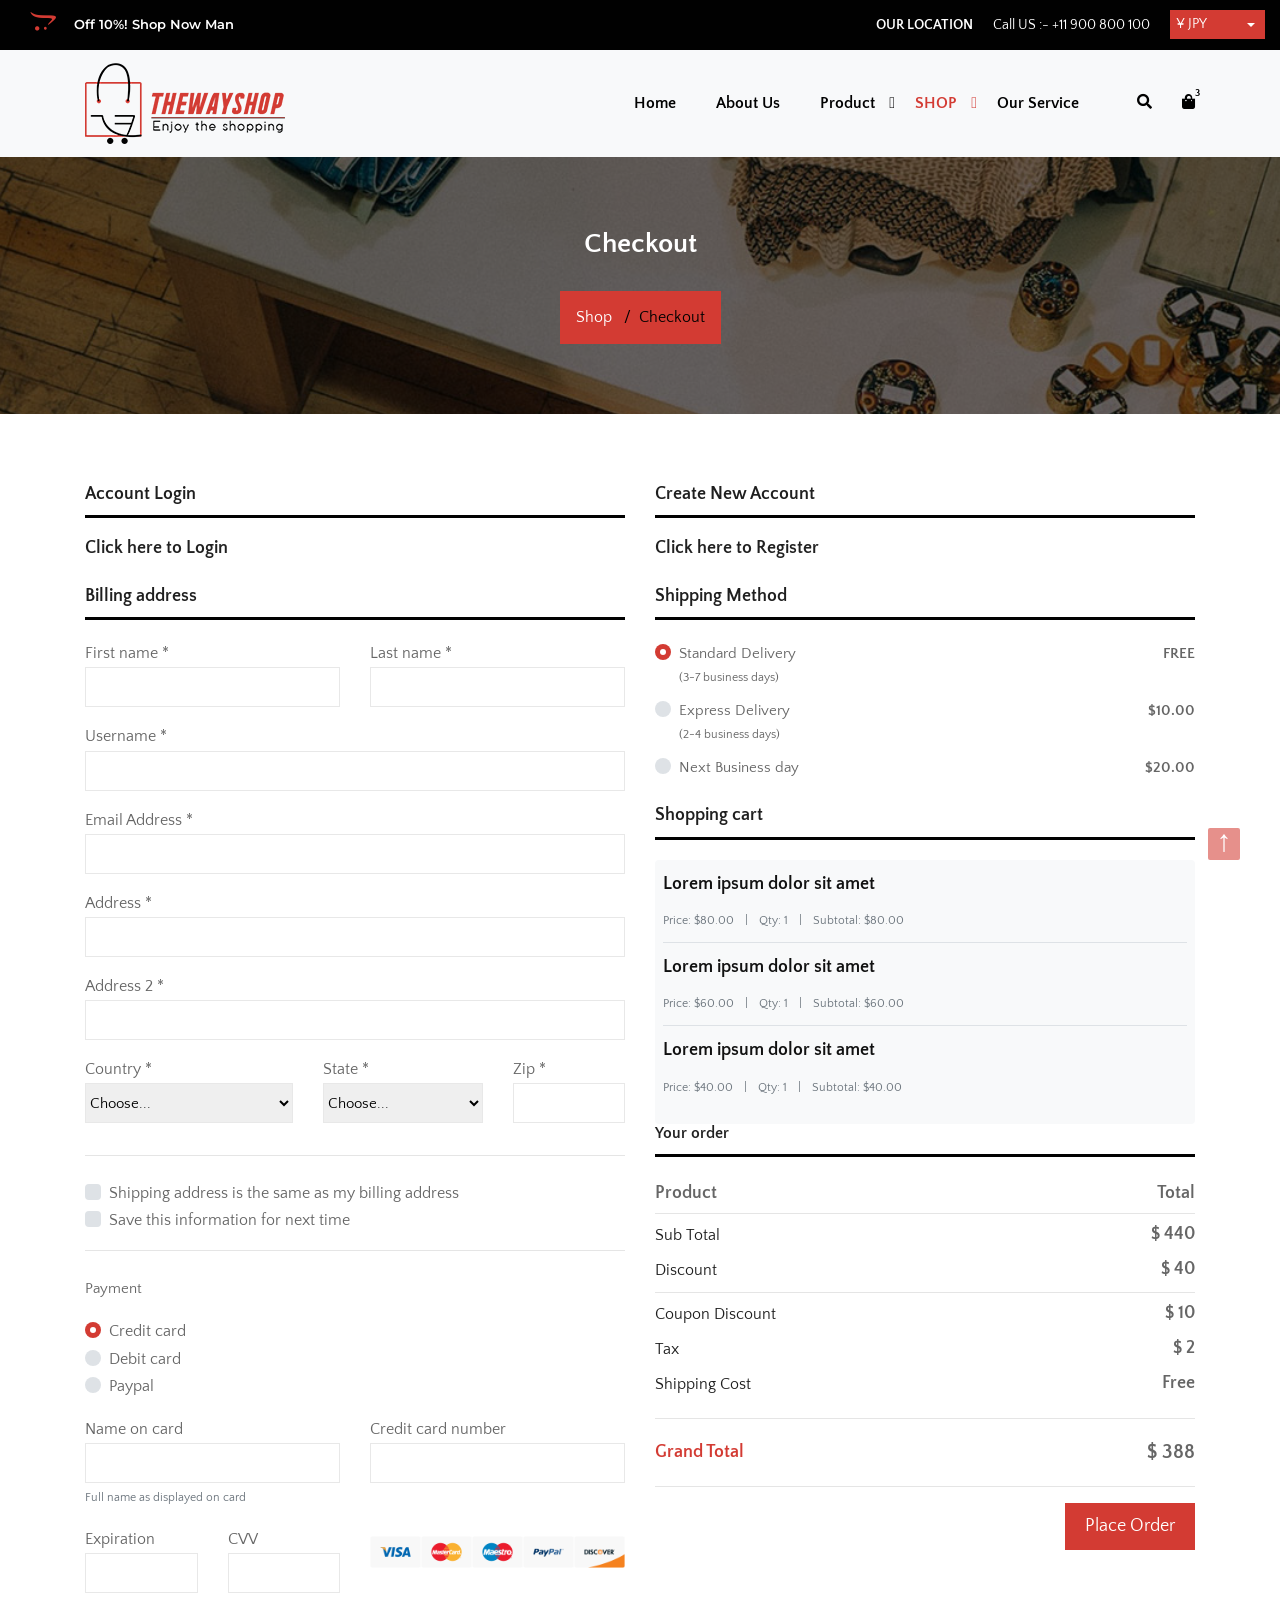
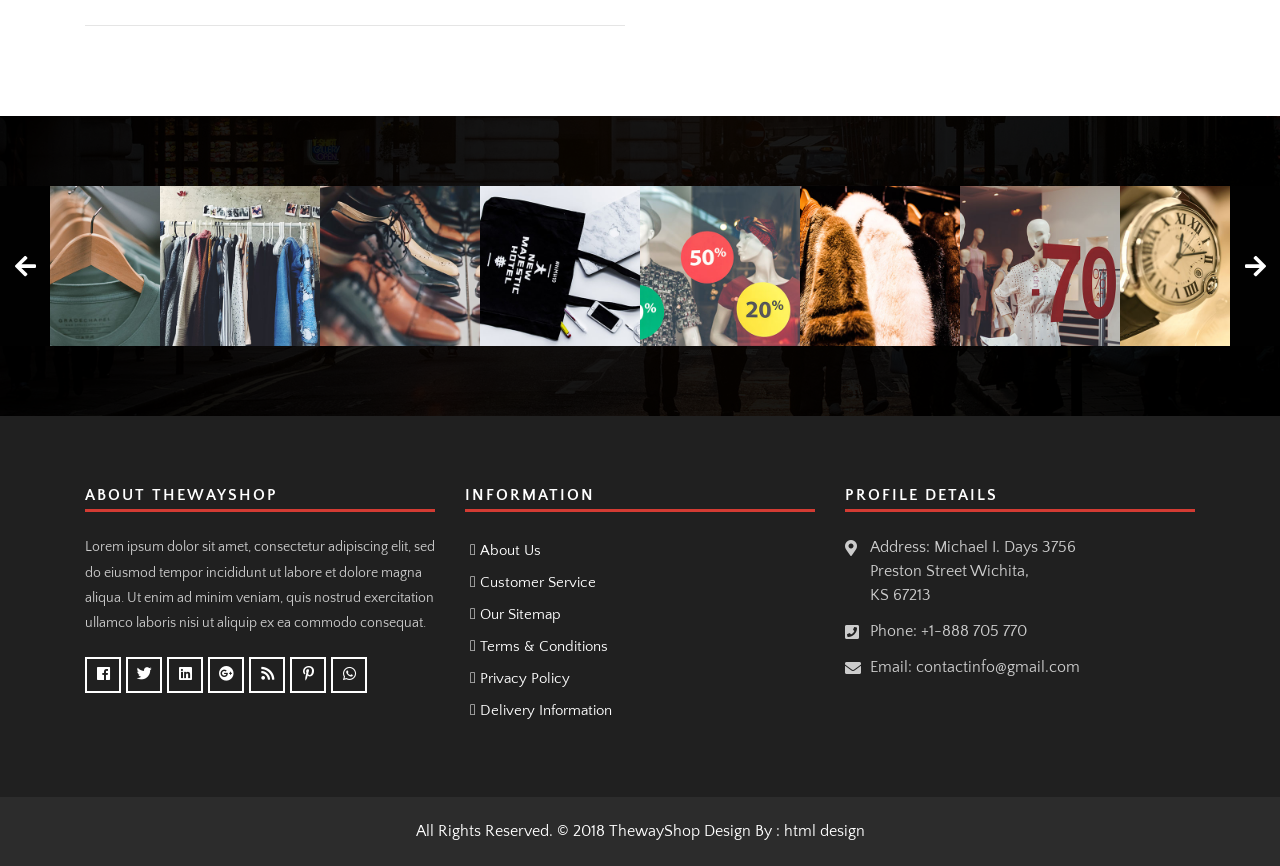
<file: checkout.html>
<!DOCTYPE html>
<html lang="en">
  <!-- Basic -->

  <head>
    <meta charset="utf-8" />
    <meta http-equiv="X-UA-Compatible" content="IE=edge" />

    <!-- Mobile Metas -->
    <meta name="viewport" content="width=device-width, initial-scale=1" />

    <!-- Site Metas -->
    <title>ThewayShop - Ecommerce Bootstrap 4 HTML Template</title>
    <meta name="keywords" content="" />
    <meta name="description" content="" />
    <meta name="author" content="" />

    <!-- Site Icons -->
    <link rel="shortcut icon" href="images/favicon.ico" type="image/x-icon" />
    <link rel="apple-touch-icon" href="images/apple-touch-icon.png" />

    <!-- Bootstrap CSS -->
    <link rel="stylesheet" href="css/bootstrap.min.css" />
    <!-- Site CSS -->
    <link rel="stylesheet" href="css/style.css" />
    <!-- Responsive CSS -->
    <link rel="stylesheet" href="css/responsive.css" />
    <!-- Custom CSS -->
    <link rel="stylesheet" href="css/custom.css" />

    <!--[if lt IE 9]>
      <script src="https://oss.maxcdn.com/libs/html5shiv/3.7.0/html5shiv.js"></script>
      <script src="https://oss.maxcdn.com/libs/respond.js/1.4.2/respond.min.js"></script>
    <![endif]-->
  </head>

  <body>
    <!-- Start Main Top -->
    <div class="main-top">
      <div class="container-fluid">
        <div class="row">
          <div class="col-lg-6 col-md-6 col-sm-12 col-xs-12">
            <div class="text-slid-box">
              <div id="offer-box" class="carouselTicker">
                <ul class="offer-box">
                  <li><i class="fab fa-opencart"></i> Off 10%! Shop Now Man</li>
                  <li>
                    <i class="fab fa-opencart"></i> 50% - 80% off on Fashion
                  </li>
                  <li>
                    <i class="fab fa-opencart"></i> 20% off Entire Purchase
                    Promo code: offT20
                  </li>
                  <li><i class="fab fa-opencart"></i> Off 50%! Shop Now</li>
                  <li><i class="fab fa-opencart"></i> Off 10%! Shop Now Man</li>
                  <li>
                    <i class="fab fa-opencart"></i> 50% - 80% off on Fashion
                  </li>
                  <li>
                    <i class="fab fa-opencart"></i> 20% off Entire Purchase
                    Promo code: offT20
                  </li>
                  <li><i class="fab fa-opencart"></i> Off 50%! Shop Now</li>
                </ul>
              </div>
            </div>
          </div>
          <div class="col-lg-6 col-md-6 col-sm-12 col-xs-12">
            <div class="custom-select-box">
              <select
                id="basic"
                class="selectpicker show-tick form-control"
                data-placeholder="$ USD"
              >
                <option>¥ JPY</option>
                <option>$ USD</option>
                <option>€ EUR</option>
              </select>
            </div>
            <div class="right-phone-box">
              <p>Call US :- <a href="#"> +11 900 800 100</a></p>
            </div>
            <div class="our-link">
              <ul>
                <li id="myAccountLinkCTA"></li>
                <li><a href="#">Our location</a></li>
              </ul>
            </div>
          </div>
        </div>
      </div>
    </div>
    <!-- End Main Top -->

    <!-- Start Main Top -->
    <header class="main-header">
      <!-- Start Navigation -->
      <nav
        class="navbar navbar-expand-lg navbar-light bg-light navbar-default bootsnav"
      >
        <div class="container">
          <!-- Start Header Navigation -->
          <div class="navbar-header">
            <button
              class="navbar-toggler"
              type="button"
              data-toggle="collapse"
              data-target="#navbar-menu"
              aria-controls="navbars-rs-food"
              aria-expanded="false"
              aria-label="Toggle navigation"
            >
              <i class="fa fa-bars"></i>
            </button>
            <a class="navbar-brand" href="index.html"
              ><img src="images/logo.png" class="logo" alt=""
            /></a>
          </div>
          <!-- End Header Navigation -->

          <!-- Collect the nav links, forms, and other content for toggling -->
          <div class="collapse navbar-collapse" id="navbar-menu">
            <ul
              class="nav navbar-nav ml-auto"
              data-in="fadeInDown"
              data-out="fadeOutUp"
            >
              <li class="nav-item">
                <a class="nav-link" href="index.html">Home</a>
              </li>
              <li class="nav-item">
                <a class="nav-link" href="about.html">About Us</a>
              </li>
              <li class="dropdown megamenu-fw">
                 <a
                  href="shop.html"
                  class="nav-link dropdown-toggle arrow"
                  data-toggle="dropdown"
                  >Product</a
                >
                <ul class="dropdown-menu megamenu-content"  role="menu">
                  <li>
                    <div class="row" id="productDropDown">
                    </div>
                    <!-- end row -->
                  </li>
                </ul>
              </li>
              <li class="dropdown active">
                <a
                  href="#"
                  class="nav-link dropdown-toggle arrow"
                  data-toggle="dropdown"
                  >SHOP</a
                >
                <ul class="dropdown-menu">
                  <li><a href="cart.html">Cart</a></li>
                  <li><a href="checkout.html">Checkout</a></li>
                  <li><a href="my-account.html">My Account</a></li>
                  <li><a href="wishlist.html">Wishlist</a></li>
                  <li><a href="shop-detail.html">Shop Detail</a></li>
                </ul>
              </li>
              <li class="nav-item">
                <a class="nav-link" href="service.html">Our Service</a>
              </li>
            </ul>
          </div>
          <!-- /.navbar-collapse -->

          <!-- Start Atribute Navigation -->
          <div class="attr-nav">
            <ul>
              <li class="search">
                <a href="#"><i class="fa fa-search"></i></a>
              </li>
              <li class="side-menu">
                <a href="#">
                  <i class="fa fa-shopping-bag"></i>
                  <span class="badge">3</span>
                </a>
              </li>
            </ul>
          </div>
          <!-- End Atribute Navigation -->
        </div>
        <!-- Start Side Menu -->
        <div class="side">
          <a href="#" class="close-side"><i class="fa fa-times"></i></a>
          <li class="cart-box">
            <ul class="cart-list">
              <li>
                <a href="#" class="photo"
                  ><img src="images/img-pro-01.jpg" class="cart-thumb" alt=""
                /></a>
                <h6><a href="#">Delica omtantur </a></h6>
                <p>1x - <span class="price">$80.00</span></p>
              </li>
              <li>
                <a href="#" class="photo"
                  ><img src="images/img-pro-02.jpg" class="cart-thumb" alt=""
                /></a>
                <h6><a href="#">Omnes ocurreret</a></h6>
                <p>1x - <span class="price">$60.00</span></p>
              </li>
              <li>
                <a href="#" class="photo"
                  ><img src="images/img-pro-03.jpg" class="cart-thumb" alt=""
                /></a>
                <h6><a href="#">Agam facilisis</a></h6>
                <p>1x - <span class="price">$40.00</span></p>
              </li>
              <li class="total">
                <a href="#" class="btn btn-default hvr-hover btn-cart"
                  >VIEW CART</a
                >
                <span class="float-right"><strong>Total</strong>: $180.00</span>
              </li>
            </ul>
          </li>
        </div>
        <!-- End Side Menu -->
      </nav>
      <!-- End Navigation -->
    </header>
    <!-- End Main Top -->

    <!-- Start Top Search -->
    <div class="top-search">
      <div class="container">
        <div class="input-group">
          <span class="input-group-addon"><i class="fa fa-search"></i></span>
          <input type="text" class="form-control" id="topProductSearch" placeholder="Search" />
          <span class="input-group-addon close-search"
            ><i class="fa fa-times"></i
          ></span>
        </div>
      </div>
    </div>
    <!-- End Top Search -->

    <!-- Start All Title Box -->
    <div class="all-title-box">
      <div class="container">
        <div class="row">
          <div class="col-lg-12">
            <h2>Checkout</h2>
            <ul class="breadcrumb">
              <li class="breadcrumb-item"><a href="#">Shop</a></li>
              <li class="breadcrumb-item active">Checkout</li>
            </ul>
          </div>
        </div>
      </div>
    </div>
    <!-- End All Title Box -->

    <!-- Start Cart  -->
    <div class="cart-box-main">
      <div class="container">
        <div class="row new-account-login">
          <div class="col-sm-6 col-lg-6 mb-3">
            <div class="title-left">
              <h3>Account Login</h3>
            </div>
            <h5>
              <a
                data-toggle="collapse"
                href="#formLogin"
                role="button"
                aria-expanded="false"
                >Click here to Login</a
              >
            </h5>
            <form class="mt-3 collapse review-form-box" id="formLogin">
              <div class="form-row">
                <div class="form-group col-md-6">
                  <label for="InputEmail" class="mb-0">Email Address</label>
                  <input
                    type="email"
                    class="form-control"
                    id="InputEmail"
                    placeholder="Enter Email"
                  />
                </div>
                <div class="form-group col-md-6">
                  <label for="InputPassword" class="mb-0">Password</label>
                  <input
                    type="password"
                    class="form-control"
                    id="InputPassword"
                    placeholder="Password"
                  />
                </div>
              </div>
              <button type="submit" class="btn hvr-hover">Login</button>
            </form>
          </div>
          <div class="col-sm-6 col-lg-6 mb-3">
            <div class="title-left">
              <h3>Create New Account</h3>
            </div>
            <h5>
              <a
                data-toggle="collapse"
                href="#formRegister"
                role="button"
                aria-expanded="false"
                >Click here to Register</a
              >
            </h5>
            <form class="mt-3 collapse review-form-box" id="formRegister">
              <div class="form-row">
                <div class="form-group col-md-6">
                  <label for="InputName" class="mb-0">First Name</label>
                  <input
                    type="text"
                    class="form-control"
                    id="InputName"
                    placeholder="First Name"
                  />
                </div>
                <div class="form-group col-md-6">
                  <label for="InputLastname" class="mb-0">Last Name</label>
                  <input
                    type="text"
                    class="form-control"
                    id="InputLastname"
                    placeholder="Last Name"
                  />
                </div>
                <div class="form-group col-md-6">
                  <label for="InputEmail1" class="mb-0">Email Address</label>
                  <input
                    type="email"
                    class="form-control"
                    id="InputEmail1"
                    placeholder="Enter Email"
                  />
                </div>
                <div class="form-group col-md-6">
                  <label for="InputPassword1" class="mb-0">Password</label>
                  <input
                    type="password"
                    class="form-control"
                    id="InputPassword1"
                    placeholder="Password"
                  />
                </div>
              </div>
              <button type="submit" class="btn hvr-hover">Register</button>
            </form>
          </div>
        </div>
        <div class="row">
          <div class="col-sm-6 col-lg-6 mb-3">
            <div class="checkout-address">
              <div class="title-left">
                <h3>Billing address</h3>
              </div>
              <form class="needs-validation" novalidate>
                <div class="row">
                  <div class="col-md-6 mb-3">
                    <label for="firstName">First name *</label>
                    <input
                      type="text"
                      class="form-control"
                      id="firstName"
                      placeholder=""
                      value=""
                      required
                    />
                    <div class="invalid-feedback">
                      Valid first name is required.
                    </div>
                  </div>
                  <div class="col-md-6 mb-3">
                    <label for="lastName">Last name *</label>
                    <input
                      type="text"
                      class="form-control"
                      id="lastName"
                      placeholder=""
                      value=""
                      required
                    />
                    <div class="invalid-feedback">
                      Valid last name is required.
                    </div>
                  </div>
                </div>
                <div class="mb-3">
                  <label for="username">Username *</label>
                  <div class="input-group">
                    <input
                      type="text"
                      class="form-control"
                      id="username"
                      placeholder=""
                      required
                    />
                    <div class="invalid-feedback" style="width: 100%">
                      Your username is required.
                    </div>
                  </div>
                </div>
                <div class="mb-3">
                  <label for="email">Email Address *</label>
                  <input
                    type="email"
                    class="form-control"
                    id="email"
                    placeholder=""
                  />
                  <div class="invalid-feedback">
                    Please enter a valid email address for shipping updates.
                  </div>
                </div>
                <div class="mb-3">
                  <label for="address">Address *</label>
                  <input
                    type="text"
                    class="form-control"
                    id="address"
                    placeholder=""
                    required
                  />
                  <div class="invalid-feedback">
                    Please enter your shipping address.
                  </div>
                </div>
                <div class="mb-3">
                  <label for="address2">Address 2 *</label>
                  <input
                    type="text"
                    class="form-control"
                    id="address2"
                    placeholder=""
                  />
                </div>
                <div class="row">
                  <div class="col-md-5 mb-3">
                    <label for="country">Country *</label>
                    <select class="wide w-100" id="country">
                      <option value="Choose..." data-display="Select">
                        Choose...
                      </option>
                      <option value="United States">United States</option>
                    </select>
                    <div class="invalid-feedback">
                      Please select a valid country.
                    </div>
                  </div>
                  <div class="col-md-4 mb-3">
                    <label for="state">State *</label>
                    <select class="wide w-100" id="state">
                      <option data-display="Select">Choose...</option>
                      <option>California</option>
                    </select>
                    <div class="invalid-feedback">
                      Please provide a valid state.
                    </div>
                  </div>
                  <div class="col-md-3 mb-3">
                    <label for="zip">Zip *</label>
                    <input
                      type="text"
                      class="form-control"
                      id="zip"
                      placeholder=""
                      required
                    />
                    <div class="invalid-feedback">Zip code required.</div>
                  </div>
                </div>
                <hr class="mb-4" />
                <div class="custom-control custom-checkbox">
                  <input
                    type="checkbox"
                    class="custom-control-input"
                    id="same-address"
                  />
                  <label class="custom-control-label" for="same-address"
                    >Shipping address is the same as my billing address</label
                  >
                </div>
                <div class="custom-control custom-checkbox">
                  <input
                    type="checkbox"
                    class="custom-control-input"
                    id="save-info"
                  />
                  <label class="custom-control-label" for="save-info"
                    >Save this information for next time</label
                  >
                </div>
                <hr class="mb-4" />
                <div class="title"><span>Payment</span></div>
                <div class="d-block my-3">
                  <div class="custom-control custom-radio">
                    <input
                      id="credit"
                      name="paymentMethod"
                      type="radio"
                      class="custom-control-input"
                      checked
                      required
                    />
                    <label class="custom-control-label" for="credit"
                      >Credit card</label
                    >
                  </div>
                  <div class="custom-control custom-radio">
                    <input
                      id="debit"
                      name="paymentMethod"
                      type="radio"
                      class="custom-control-input"
                      required
                    />
                    <label class="custom-control-label" for="debit"
                      >Debit card</label
                    >
                  </div>
                  <div class="custom-control custom-radio">
                    <input
                      id="paypal"
                      name="paymentMethod"
                      type="radio"
                      class="custom-control-input"
                      required
                    />
                    <label class="custom-control-label" for="paypal"
                      >Paypal</label
                    >
                  </div>
                </div>
                <div class="row">
                  <div class="col-md-6 mb-3">
                    <label for="cc-name">Name on card</label>
                    <input
                      type="text"
                      class="form-control"
                      id="cc-name"
                      placeholder=""
                      required
                    />
                    <small class="text-muted"
                      >Full name as displayed on card</small
                    >
                    <div class="invalid-feedback">Name on card is required</div>
                  </div>
                  <div class="col-md-6 mb-3">
                    <label for="cc-number">Credit card number</label>
                    <input
                      type="text"
                      class="form-control"
                      id="cc-number"
                      placeholder=""
                      required
                    />
                    <div class="invalid-feedback">
                      Credit card number is required
                    </div>
                  </div>
                </div>
                <div class="row">
                  <div class="col-md-3 mb-3">
                    <label for="cc-expiration">Expiration</label>
                    <input
                      type="text"
                      class="form-control"
                      id="cc-expiration"
                      placeholder=""
                      required
                    />
                    <div class="invalid-feedback">Expiration date required</div>
                  </div>
                  <div class="col-md-3 mb-3">
                    <label for="cc-expiration">CVV</label>
                    <input
                      type="text"
                      class="form-control"
                      id="cc-cvv"
                      placeholder=""
                      required
                    />
                    <div class="invalid-feedback">Security code required</div>
                  </div>
                  <div class="col-md-6 mb-3">
                    <div class="payment-icon">
                      <ul>
                        <li>
                          <img
                            class="img-fluid"
                            src="images/payment-icon/1.png"
                            alt=""
                          />
                        </li>
                        <li>
                          <img
                            class="img-fluid"
                            src="images/payment-icon/2.png"
                            alt=""
                          />
                        </li>
                        <li>
                          <img
                            class="img-fluid"
                            src="images/payment-icon/3.png"
                            alt=""
                          />
                        </li>
                        <li>
                          <img
                            class="img-fluid"
                            src="images/payment-icon/5.png"
                            alt=""
                          />
                        </li>
                        <li>
                          <img
                            class="img-fluid"
                            src="images/payment-icon/7.png"
                            alt=""
                          />
                        </li>
                      </ul>
                    </div>
                  </div>
                </div>
                <hr class="mb-1" />
              </form>
            </div>
          </div>
          <div class="col-sm-6 col-lg-6 mb-3">
            <div class="row">
              <div class="col-md-12 col-lg-12">
                <div class="shipping-method-box">
                  <div class="title-left">
                    <h3>Shipping Method</h3>
                  </div>
                  <div class="mb-4">
                    <div class="custom-control custom-radio">
                      <input
                        id="shippingOption1"
                        name="shipping-option"
                        class="custom-control-input"
                        checked="checked"
                        type="radio"
                      />
                      <label class="custom-control-label" for="shippingOption1"
                        >Standard Delivery</label
                      >
                      <span class="float-right font-weight-bold">FREE</span>
                    </div>
                    <div class="ml-4 mb-2 small">(3-7 business days)</div>
                    <div class="custom-control custom-radio">
                      <input
                        id="shippingOption2"
                        name="shipping-option"
                        class="custom-control-input"
                        type="radio"
                      />
                      <label class="custom-control-label" for="shippingOption2"
                        >Express Delivery</label
                      >
                      <span class="float-right font-weight-bold">$10.00</span>
                    </div>
                    <div class="ml-4 mb-2 small">(2-4 business days)</div>
                    <div class="custom-control custom-radio">
                      <input
                        id="shippingOption3"
                        name="shipping-option"
                        class="custom-control-input"
                        type="radio"
                      />
                      <label class="custom-control-label" for="shippingOption3"
                        >Next Business day</label
                      >
                      <span class="float-right font-weight-bold">$20.00</span>
                    </div>
                  </div>
                </div>
              </div>
              <div class="col-md-12 col-lg-12">
                <div class="odr-box">
                  <div class="title-left">
                    <h3>Shopping cart</h3>
                  </div>
                  <div class="rounded p-2 bg-light">
                    <div class="media mb-2 border-bottom">
                      <div class="media-body">
                        <a href="detail.html"> Lorem ipsum dolor sit amet</a>
                        <div class="small text-muted">
                          Price: $80.00 <span class="mx-2">|</span> Qty: 1
                          <span class="mx-2">|</span> Subtotal: $80.00
                        </div>
                      </div>
                    </div>
                    <div class="media mb-2 border-bottom">
                      <div class="media-body">
                        <a href="detail.html"> Lorem ipsum dolor sit amet</a>
                        <div class="small text-muted">
                          Price: $60.00 <span class="mx-2">|</span> Qty: 1
                          <span class="mx-2">|</span> Subtotal: $60.00
                        </div>
                      </div>
                    </div>
                    <div class="media mb-2">
                      <div class="media-body">
                        <a href="detail.html"> Lorem ipsum dolor sit amet</a>
                        <div class="small text-muted">
                          Price: $40.00 <span class="mx-2">|</span> Qty: 1
                          <span class="mx-2">|</span> Subtotal: $40.00
                        </div>
                      </div>
                    </div>
                  </div>
                </div>
              </div>
              <div class="col-md-12 col-lg-12">
                <div class="order-box">
                  <div class="title-left">
                    <h3>Your order</h3>
                  </div>
                  <div class="d-flex">
                    <div class="font-weight-bold">Product</div>
                    <div class="ml-auto font-weight-bold">Total</div>
                  </div>
                  <hr class="my-1" />
                  <div class="d-flex">
                    <h4>Sub Total</h4>
                    <div class="ml-auto font-weight-bold">$ 440</div>
                  </div>
                  <div class="d-flex">
                    <h4>Discount</h4>
                    <div class="ml-auto font-weight-bold">$ 40</div>
                  </div>
                  <hr class="my-1" />
                  <div class="d-flex">
                    <h4>Coupon Discount</h4>
                    <div class="ml-auto font-weight-bold">$ 10</div>
                  </div>
                  <div class="d-flex">
                    <h4>Tax</h4>
                    <div class="ml-auto font-weight-bold">$ 2</div>
                  </div>
                  <div class="d-flex">
                    <h4>Shipping Cost</h4>
                    <div class="ml-auto font-weight-bold">Free</div>
                  </div>
                  <hr />
                  <div class="d-flex gr-total">
                    <h5>Grand Total</h5>
                    <div class="ml-auto h5">$ 388</div>
                  </div>
                  <hr />
                </div>
              </div>
              <div class="col-12 d-flex shopping-box">
                <a href="checkout.html" class="ml-auto btn hvr-hover"
                  >Place Order</a
                >
              </div>
            </div>
          </div>
        </div>
      </div>
    </div>
    <!-- End Cart -->

    <!-- Start Instagram Feed  -->
    <div class="instagram-box">
      <div class="main-instagram owl-carousel owl-theme">
        <div class="item">
          <div class="ins-inner-box">
            <img src="images/instagram-img-01.jpg" alt="" />
            <div class="hov-in">
              <a href="#"><i class="fab fa-instagram"></i></a>
            </div>
          </div>
        </div>
        <div class="item">
          <div class="ins-inner-box">
            <img src="images/instagram-img-02.jpg" alt="" />
            <div class="hov-in">
              <a href="#"><i class="fab fa-instagram"></i></a>
            </div>
          </div>
        </div>
        <div class="item">
          <div class="ins-inner-box">
            <img src="images/instagram-img-03.jpg" alt="" />
            <div class="hov-in">
              <a href="#"><i class="fab fa-instagram"></i></a>
            </div>
          </div>
        </div>
        <div class="item">
          <div class="ins-inner-box">
            <img src="images/instagram-img-04.jpg" alt="" />
            <div class="hov-in">
              <a href="#"><i class="fab fa-instagram"></i></a>
            </div>
          </div>
        </div>
        <div class="item">
          <div class="ins-inner-box">
            <img src="images/instagram-img-05.jpg" alt="" />
            <div class="hov-in">
              <a href="#"><i class="fab fa-instagram"></i></a>
            </div>
          </div>
        </div>
        <div class="item">
          <div class="ins-inner-box">
            <img src="images/instagram-img-06.jpg" alt="" />
            <div class="hov-in">
              <a href="#"><i class="fab fa-instagram"></i></a>
            </div>
          </div>
        </div>
        <div class="item">
          <div class="ins-inner-box">
            <img src="images/instagram-img-07.jpg" alt="" />
            <div class="hov-in">
              <a href="#"><i class="fab fa-instagram"></i></a>
            </div>
          </div>
        </div>
        <div class="item">
          <div class="ins-inner-box">
            <img src="images/instagram-img-08.jpg" alt="" />
            <div class="hov-in">
              <a href="#"><i class="fab fa-instagram"></i></a>
            </div>
          </div>
        </div>
        <div class="item">
          <div class="ins-inner-box">
            <img src="images/instagram-img-09.jpg" alt="" />
            <div class="hov-in">
              <a href="#"><i class="fab fa-instagram"></i></a>
            </div>
          </div>
        </div>
        <div class="item">
          <div class="ins-inner-box">
            <img src="images/instagram-img-05.jpg" alt="" />
            <div class="hov-in">
              <a href="#"><i class="fab fa-instagram"></i></a>
            </div>
          </div>
        </div>
      </div>
    </div>
    <!-- End Instagram Feed  -->

    <!-- Start Footer  -->
    <footer>
      <div class="footer-main">
        <div class="container">
          <div class="row">
            <div class="col-lg-4 col-md-12 col-sm-12">
              <div class="footer-widget">
                <h4>About ThewayShop</h4>
                <p>
                  Lorem ipsum dolor sit amet, consectetur adipiscing elit, sed
                  do eiusmod tempor incididunt ut labore et dolore magna aliqua.
                  Ut enim ad minim veniam, quis nostrud exercitation ullamco
                  laboris nisi ut aliquip ex ea commodo consequat.
                </p>
                <ul>
                  <li>
                    <a href="#"
                      ><i class="fab fa-facebook" aria-hidden="true"></i
                    ></a>
                  </li>
                  <li>
                    <a href="#"
                      ><i class="fab fa-twitter" aria-hidden="true"></i
                    ></a>
                  </li>
                  <li>
                    <a href="#"
                      ><i class="fab fa-linkedin" aria-hidden="true"></i
                    ></a>
                  </li>
                  <li>
                    <a href="#"
                      ><i class="fab fa-google-plus" aria-hidden="true"></i
                    ></a>
                  </li>
                  <li>
                    <a href="#"><i class="fa fa-rss" aria-hidden="true"></i></a>
                  </li>
                  <li>
                    <a href="#"
                      ><i class="fab fa-pinterest-p" aria-hidden="true"></i
                    ></a>
                  </li>
                  <li>
                    <a href="#"
                      ><i class="fab fa-whatsapp" aria-hidden="true"></i
                    ></a>
                  </li>
                </ul>
              </div>
            </div>
            <div class="col-lg-4 col-md-12 col-sm-12">
              <div class="footer-link">
                <h4>Information</h4>
                <ul>
                  <li><a href="#">About Us</a></li>
                  <li><a href="#">Customer Service</a></li>
                  <li><a href="#">Our Sitemap</a></li>
                  <li><a href="#">Terms &amp; Conditions</a></li>
                  <li><a href="#">Privacy Policy</a></li>
                  <li><a href="#">Delivery Information</a></li>
                </ul>
              </div>
            </div>
            <div class="col-lg-4 col-md-12 col-sm-12">
              <div class="footer-link-contact">
                <h4>Profile Details</h4>
                <ul>
                  <li>
                    <p>
                      <i class="fas fa-map-marker-alt"></i>Address: Michael I.
                      Days 3756 <br />Preston Street Wichita,<br />
                      KS 67213
                    </p>
                  </li>
                  <li>
                    <p>
                      <i class="fas fa-phone-square"></i>Phone:
                      <a href="tel:+1-888705770">+1-888 705 770</a>
                    </p>
                  </li>
                  <li>
                    <p>
                      <i class="fas fa-envelope"></i>Email:
                      <a href="mailto:contactinfo@gmail.com"
                        >contactinfo@gmail.com</a
                      >
                    </p>
                  </li>
                </ul>
              </div>
            </div>
          </div>
        </div>
      </div>
    </footer>
    <!-- End Footer  -->

    <!-- Start copyright  -->
    <div class="footer-copyright">
      <p class="footer-company">
        All Rights Reserved. &copy; 2018 <a href="#">ThewayShop</a> Design By :
        <a href="https://html.design/">html design</a>
      </p>
    </div>
    <!-- End copyright  -->

    <a href="#" id="back-to-top" title="Back to top" style="display: none"
      >&uarr;</a
    >

    <!-- ALL JS FILES -->
    <script src="js/jquery-3.2.1.min.js"></script>
    <script src="js/popper.min.js"></script>
    <script src="js/bootstrap.min.js"></script>
    <!-- ALL PLUGINS -->
    <script src="js/jquery.superslides.min.js"></script>
    <script src="js/bootstrap-select.js"></script>
    <script src="js/inewsticker.js"></script>
    <script src="js/bootsnav.js"></script>
    <script src="js/images-loded.min.js"></script>
    <script src="js/isotope.min.js"></script>
    <script src="js/owl.carousel.min.js"></script>
    <script src="js/baguetteBox.min.js"></script>
    <script src="js/form-validator.min.js"></script>
    <script src="js/contact-form-script.js"></script>
    <script src="js/custom.js"></script>
    <script src="js/api.js"></script>

    <script src="js/store.js"></script>
  </body>
</html>
</file>
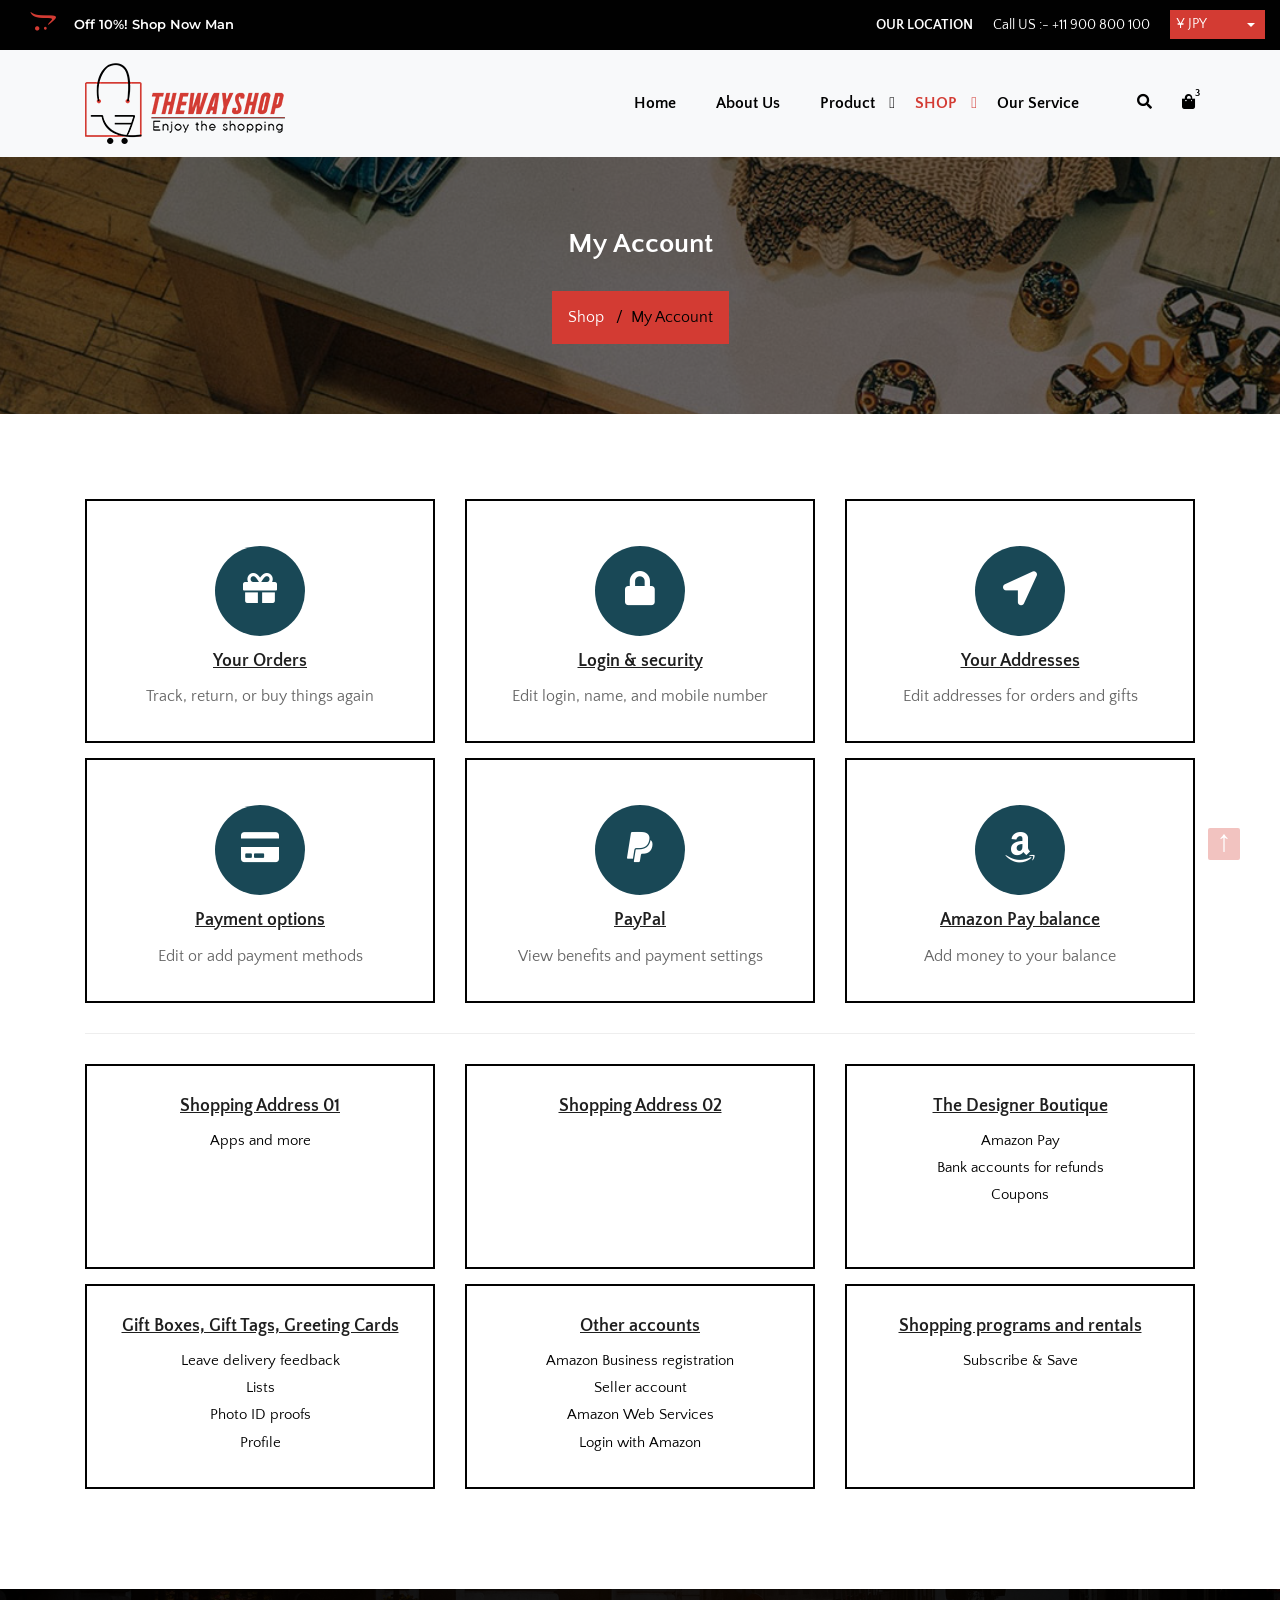
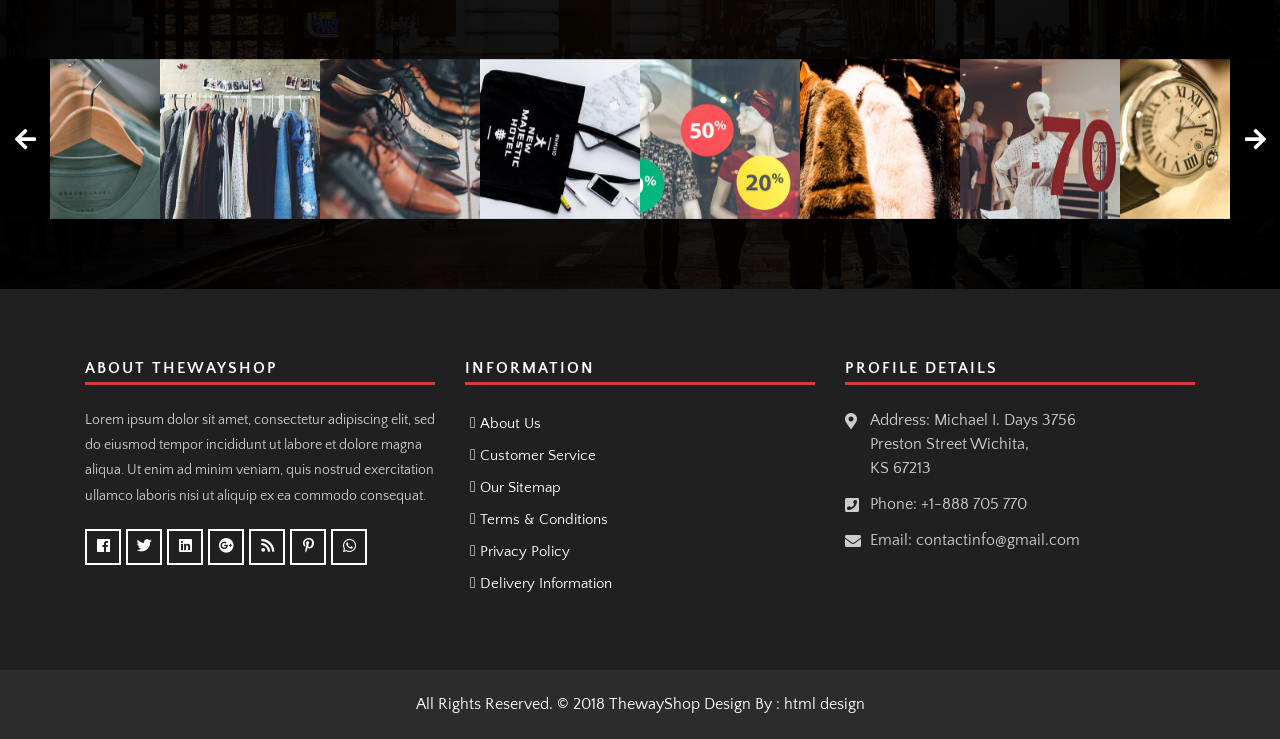
<file: my-account.html>
<!DOCTYPE html>
<html lang="en">
<!-- Basic -->

<head>
  <meta charset="utf-8" />
  <meta http-equiv="X-UA-Compatible" content="IE=edge" />
  
  <!-- Mobile Metas -->
  <meta name="viewport" content="width=device-width, initial-scale=1" />
  
  <!-- Site Metas -->
  <title>ThewayShop - Ecommerce Bootstrap 4 HTML Template</title>
  <meta name="keywords" content="" />
  <meta name="description" content="" />
  <meta name="author" content="" />
  
  <!-- Site Icons -->
  <link rel="shortcut icon" href="images/favicon.ico" type="image/x-icon" />
  <link rel="apple-touch-icon" href="images/apple-touch-icon.png" />
  
  <!-- Bootstrap CSS -->
  <link rel="stylesheet" href="css/bootstrap.min.css" />
  <!-- Site CSS -->
  <link rel="stylesheet" href="css/style.css" />
  <!-- Responsive CSS -->
  <link rel="stylesheet" href="css/responsive.css" />
  <!-- Custom CSS -->
  <link rel="stylesheet" href="css/custom.css" />
  
  <!--[if lt IE 9]>
  <script src="https://oss.maxcdn.com/libs/html5shiv/3.7.0/html5shiv.js"></script>
  <script src="https://oss.maxcdn.com/libs/respond.js/1.4.2/respond.min.js"></script>
  <![endif]-->
</head>

<body id="myAccount">
  <!-- Start Main Top -->
  <div class="main-top">
    <div class="container-fluid">
      <div class="row">
        <div class="col-lg-6 col-md-6 col-sm-12 col-xs-12">
          <div class="text-slid-box">
            <div id="offer-box" class="carouselTicker">
              <ul class="offer-box">
                <li><i class="fab fa-opencart"></i> Off 10%! Shop Now Man</li>
                <li>
                  <i class="fab fa-opencart"></i> 50% - 80% off on Fashion
                </li>
                <li>
                  <i class="fab fa-opencart"></i> 20% off Entire Purchase
                  Promo code: offT20
                </li>
                <li><i class="fab fa-opencart"></i> Off 50%! Shop Now</li>
                <li><i class="fab fa-opencart"></i> Off 10%! Shop Now Man</li>
                <li>
                  <i class="fab fa-opencart"></i> 50% - 80% off on Fashion
                </li>
                <li>
                  <i class="fab fa-opencart"></i> 20% off Entire Purchase
                  Promo code: offT20
                </li>
                <li><i class="fab fa-opencart"></i> Off 50%! Shop Now</li>
              </ul>
            </div>
          </div>
        </div>
        <div class="col-lg-6 col-md-6 col-sm-12 col-xs-12">
          <div class="custom-select-box">
            <select
            id="basic"
            class="selectpicker show-tick form-control"
            data-placeholder="$ USD"
            >
            <option>¥ JPY</option>
            <option>$ USD</option>
            <option>€ EUR</option>
          </select>
        </div>
        <div class="right-phone-box">
          <p>Call US :- <a href="#"> +11 900 800 100</a></p>
        </div>
        <div class="our-link">
          <ul>
            <li id="myAccountLinkCTA"></li>
            <li><a href="#">Our location</a></li>
          </ul>
        </div>
      </div>
    </div>
  </div>
</div>
<!-- End Main Top -->

<!-- Start Main Top -->
<header class="main-header">
  <!-- Start Navigation -->
  <nav
  class="navbar navbar-expand-lg navbar-light bg-light navbar-default bootsnav"
  >
  <div class="container">
    <!-- Start Header Navigation -->
    <div class="navbar-header">
      <button
      class="navbar-toggler"
      type="button"
      data-toggle="collapse"
      data-target="#navbar-menu"
      aria-controls="navbars-rs-food"
      aria-expanded="false"
      aria-label="Toggle navigation"
      >
      <i class="fa fa-bars"></i>
    </button>
    <a class="navbar-brand" href="index.html"
    ><img src="images/logo.png" class="logo" alt=""
    /></a>
  </div>
  <!-- End Header Navigation -->
  
  <!-- Collect the nav links, forms, and other content for toggling -->
  <div class="collapse navbar-collapse" id="navbar-menu">
    <ul
    class="nav navbar-nav ml-auto"
    data-in="fadeInDown"
    data-out="fadeOutUp"
    >
    <li class="nav-item">
      <a class="nav-link" href="index.html">Home</a>
    </li>
    <li class="nav-item">
      <a class="nav-link" href="about.html">About Us</a>
    </li>
    <li class="dropdown megamenu-fw">
      <a
      href="#"
      class="nav-link dropdown-toggle arrow"
      data-toggle="dropdown"
      >Product</a
      >
      <ul class="dropdown-menu megamenu-content" role="menu">
        <li>
          <div class="row">
            <div class="col-menu col-md-3">
              <h6 class="title">Top</h6>
              <div class="content">
                <ul class="menu-col">
                  <li><a href="shop.html">Jackets</a></li>
                  <li><a href="shop.html">Shirts</a></li>
                  <li>
                    <a href="shop.html">Sweaters & Cardigans</a>
                  </li>
                  <li><a href="shop.html">T-shirts</a></li>
                </ul>
              </div>
            </div>
            <!-- end col-3 -->
            <div class="col-menu col-md-3">
              <h6 class="title">Bottom</h6>
              <div class="content">
                <ul class="menu-col">
                  <li><a href="shop.html">Swimwear</a></li>
                  <li><a href="shop.html">Skirts</a></li>
                  <li><a href="shop.html">Jeans</a></li>
                  <li><a href="shop.html">Trousers</a></li>
                </ul>
              </div>
            </div>
            <!-- end col-3 -->
            <div class="col-menu col-md-3">
              <h6 class="title">Clothing</h6>
              <div class="content">
                <ul class="menu-col">
                  <li><a href="shop.html">Top Wear</a></li>
                  <li><a href="shop.html">Party wear</a></li>
                  <li><a href="shop.html">Bottom Wear</a></li>
                  <li><a href="shop.html">Indian Wear</a></li>
                </ul>
              </div>
            </div>
            <div class="col-menu col-md-3">
              <h6 class="title">Accessories</h6>
              <div class="content">
                <ul class="menu-col">
                  <li><a href="shop.html">Bags</a></li>
                  <li><a href="shop.html">Sunglasses</a></li>
                  <li><a href="shop.html">Fragrances</a></li>
                  <li><a href="shop.html">Wallets</a></li>
                </ul>
              </div>
            </div>
            <!-- end col-3 -->
          </div>
          <!-- end row -->
        </li>
      </ul>
    </li>
    <li class="dropdown active">
      <a
      href="#"
      class="nav-link dropdown-toggle arrow"
      data-toggle="dropdown"
      >SHOP</a
      >
      <ul class="dropdown-menu">
        <li><a href="cart.html">Cart</a></li>
        <li><a href="checkout.html">Checkout</a></li>
        <li><a href="my-account.html">My Account</a></li>
        <li><a href="wishlist.html">Wishlist</a></li>
        <li><a href="shop-detail.html">Shop Detail</a></li>
      </ul>
    </li>
    <li class="nav-item">
      <a class="nav-link" href="service.html">Our Service</a>
    </li>
  </ul>
</div>
<!-- /.navbar-collapse -->

<!-- Start Atribute Navigation -->
<div class="attr-nav">
  <ul>
    <li class="search">
      <a href="#"><i class="fa fa-search"></i></a>
    </li>
    <li class="side-menu">
      <a href="#">
        <i class="fa fa-shopping-bag"></i>
        <span class="badge">3</span>
      </a>
    </li>
  </ul>
</div>
<!-- End Atribute Navigation -->
</div>
<!-- Start Side Menu -->
<div class="side">
  <a href="#" class="close-side"><i class="fa fa-times"></i></a>
  <li class="cart-box">
    <ul class="cart-list">
      <li>
        <a href="#" class="photo"
        ><img src="images/img-pro-01.jpg" class="cart-thumb" alt=""
        /></a>
        <h6><a href="#">Delica omtantur </a></h6>
        <p>1x - <span class="price">$80.00</span></p>
      </li>
      <li>
        <a href="#" class="photo"
        ><img src="images/img-pro-02.jpg" class="cart-thumb" alt=""
        /></a>
        <h6><a href="#">Omnes ocurreret</a></h6>
        <p>1x - <span class="price">$60.00</span></p>
      </li>
      <li>
        <a href="#" class="photo"
        ><img src="images/img-pro-03.jpg" class="cart-thumb" alt=""
        /></a>
        <h6><a href="#">Agam facilisis</a></h6>
        <p>1x - <span class="price">$40.00</span></p>
      </li>
      <li class="total">
        <a href="#" class="btn btn-default hvr-hover btn-cart"
        >VIEW CART</a
        >
        <span class="float-right"><strong>Total</strong>: $180.00</span>
      </li>
    </ul>
  </li>
</div>
<!-- End Side Menu -->
</nav>
<!-- End Navigation -->
</header>
<!-- End Main Top -->

<!-- Start Top Search -->
<div class="top-search">
  <div class="container">
    <div class="input-group">
      <span class="input-group-addon"><i class="fa fa-search"></i></span>
      <input type="text" class="form-control" id="topProductSearch" placeholder="Search" />
      <span class="input-group-addon close-search"
      ><i class="fa fa-times"></i
        ></span>
      </div>
    </div>
  </div>
  <!-- End Top Search -->
  
  <!-- Start All Title Box -->
  <div class="all-title-box">
    <div class="container">
      <div class="row">
        <div class="col-lg-12">
          <h2>My Account</h2>
          <ul class="breadcrumb">
            <li class="breadcrumb-item"><a href="#">Shop</a></li>
            <li class="breadcrumb-item active">My Account</li>
          </ul>
        </div>
      </div>
    </div>
  </div>
  <!-- End All Title Box -->
  
  <!-- Start My Account  -->
  <div class="my-account-box-main">
    <div class="container">
      <div class="my-account-page">
        <div class="row">
          <div class="col-lg-4 col-md-12">
            <div class="account-box">
              <div class="service-box">
                <div class="service-icon">
                  <a> <i class="fa fa-gift"></i> </a>
                </div>
                <div class="service-desc">
                  <h4>Your Orders</h4>
                  <p>Track, return, or buy things again</p>
                </div>
              </div>
            </div>
          </div>
          <div class="col-lg-4 col-md-12">
            <div class="account-box">
              <div
              class="service-box"
              id="userProfileEdit"
              onclick="window.location.href='profile-details.html'"
              >
              <div class="service-icon">
                <a><i class="fa fa-lock"></i></a>
              </div>
              <div class="service-desc">
                <h4>Login &amp; security</h4>
                <p>Edit login, name, and mobile number</p>
              </div>
            </div>
          </div>
        </div>
        <div class="col-lg-4 col-md-12">
          <div class="account-box" id="myModal" data-toggle="modal" data-target="#exampleModal">
            <div class="service-box">
              <div class="service-icon">
                <a href="#"> <i class="fa fa-location-arrow"></i> </a>
              </div>
              <div class="service-desc">
                <h4>Your Addresses</h4>
                <p>Edit addresses for orders and gifts</p>
              </div>
            </div>
          </div>
        </div>
        <div class="col-lg-4 col-md-12">
          <div class="account-box">
            <div class="service-box">
              <div class="service-icon">
                <a href="#"> <i class="fa fa-credit-card"></i> </a>
              </div>
              <div class="service-desc">
                <h4>Payment options</h4>
                <p>Edit or add payment methods</p>
              </div>
            </div>
          </div>
        </div>
        <div class="col-lg-4 col-md-12">
          <div class="account-box">
            <div class="service-box">
              <div class="service-icon">
                <a href="#"> <i class="fab fa-paypal"></i> </a>
              </div>
              <div class="service-desc">
                <h4>PayPal</h4>
                <p>View benefits and payment settings</p>
              </div>
            </div>
          </div>
        </div>
        <div class="col-lg-4 col-md-12">
          <div class="account-box">
            <div class="service-box">
              <div class="service-icon">
                <a href="#"> <i class="fab fa-amazon"></i> </a>
              </div>
              <div class="service-desc">
                <h4>Amazon Pay balance</h4>
                <p>Add money to your balance</p>
              </div>
            </div>
          </div>
        </div>
      </div>
      <div class="bottom-box">
        <div class="row">
          <div class="col-lg-4 col-md-12">
            <div class="account-box">
              <div class="service-box">
                <div class="service-desc">
                  <h4>Shopping Address 01</h4>
                  <ul>
                    <li id="show_Shopping_Address01"><a href="#">Apps and more</a></li>
                  </ul>
                </div>
              </div>
            </div>
          </div>
          <div class="col-lg-4 col-md-12">
            <div class="account-box">
              <div class="service-box">
                <div class="service-desc">
                   <h4>Shopping Address 02</h4>
                  <ul>
                    <li id="show_Shopping_Address02"></li>
                  </ul>
                </div>
              </div>
            </div>
          </div>
          <div class="col-lg-4 col-md-12">
            <div class="account-box">
              <div class="service-box">
                <div class="service-desc">
                  <h4>The Designer Boutique</h4>
                  <ul>
                    <li><a href="#">Amazon Pay</a></li>
                    <li><a href="#">Bank accounts for refunds</a></li>
                    <li><a href="#">Coupons</a></li>
                  </ul>
                </div>
              </div>
            </div>
          </div>
          <div class="col-lg-4 col-md-12">
            <div class="account-box">
              <div class="service-box">
                <div class="service-desc">
                  <h4>Gift Boxes, Gift Tags, Greeting Cards</h4>
                  <ul>
                    <li><a href="#">Leave delivery feedback</a></li>
                    <li><a href="#">Lists</a></li>
                    <li><a href="#">Photo ID proofs</a></li>
                    <li><a href="#">Profile</a></li>
                  </ul>
                </div>
              </div>
            </div>
          </div>
          <div class="col-lg-4 col-md-12">
            <div class="account-box">
              <div class="service-box">
                <div class="service-desc">
                  <h4>Other accounts</h4>
                  <ul>
                    <li><a href="#">Amazon Business registration</a></li>
                    <li><a href="#">Seller account</a></li>
                    <li><a href="#">Amazon Web Services</a></li>
                    <li><a href="#">Login with Amazon</a></li>
                  </ul>
                </div>
              </div>
            </div>
          </div>
          <div class="col-lg-4 col-md-12">
            <div class="account-box">
              <div class="service-box">
                <div class="service-desc">
                  <h4>Shopping programs and rentals</h4>
                  <ul>
                    <li><a href="#">Subscribe &amp; Save</a></li>
                  </ul>
                </div>
              </div>
            </div>
          </div>
        </div>
      </div>
    </div>
  </div>
</div>
<!-- End My Account -->

<!-- Start Instagram Feed  -->
<div class="instagram-box">
  <div class="main-instagram owl-carousel owl-theme">
    <div class="item">
      <div class="ins-inner-box">
        <img src="images/instagram-img-01.jpg" alt="" />
        <div class="hov-in">
          <a href="#"><i class="fab fa-instagram"></i></a>
        </div>
      </div>
    </div>
    <div class="item">
      <div class="ins-inner-box">
        <img src="images/instagram-img-02.jpg" alt="" />
        <div class="hov-in">
          <a href="#"><i class="fab fa-instagram"></i></a>
        </div>
      </div>
    </div>
    <div class="item">
      <div class="ins-inner-box">
        <img src="images/instagram-img-03.jpg" alt="" />
        <div class="hov-in">
          <a href="#"><i class="fab fa-instagram"></i></a>
        </div>
      </div>
    </div>
    <div class="item">
      <div class="ins-inner-box">
        <img src="images/instagram-img-04.jpg" alt="" />
        <div class="hov-in">
          <a href="#"><i class="fab fa-instagram"></i></a>
        </div>
      </div>
    </div>
    <div class="item">
      <div class="ins-inner-box">
        <img src="images/instagram-img-05.jpg" alt="" />
        <div class="hov-in">
          <a href="#"><i class="fab fa-instagram"></i></a>
        </div>
      </div>
    </div>
    <div class="item">
      <div class="ins-inner-box">
        <img src="images/instagram-img-06.jpg" alt="" />
        <div class="hov-in">
          <a href="#"><i class="fab fa-instagram"></i></a>
        </div>
      </div>
    </div>
    <div class="item">
      <div class="ins-inner-box">
        <img src="images/instagram-img-07.jpg" alt="" />
        <div class="hov-in">
          <a href="#"><i class="fab fa-instagram"></i></a>
        </div>
      </div>
    </div>
    <div class="item">
      <div class="ins-inner-box">
        <img src="images/instagram-img-08.jpg" alt="" />
        <div class="hov-in">
          <a href="#"><i class="fab fa-instagram"></i></a>
        </div>
      </div>
    </div>
    <div class="item">
      <div class="ins-inner-box">
        <img src="images/instagram-img-09.jpg" alt="" />
        <div class="hov-in">
          <a href="#"><i class="fab fa-instagram"></i></a>
        </div>
      </div>
    </div>
    <div class="item">
      <div class="ins-inner-box">
        <img src="images/instagram-img-05.jpg" alt="" />
        <div class="hov-in">
          <a href="#"><i class="fab fa-instagram"></i></a>
        </div>
      </div>
    </div>
  </div>
</div>
<!-- End Instagram Feed  -->

<!-- Start Footer  -->
<footer>
  <div class="footer-main">
    <div class="container">
      <div class="row">
        <div class="col-lg-4 col-md-12 col-sm-12">
          <div class="footer-widget">
            <h4>About ThewayShop</h4>
            <p>
              Lorem ipsum dolor sit amet, consectetur adipiscing elit, sed
              do eiusmod tempor incididunt ut labore et dolore magna aliqua.
              Ut enim ad minim veniam, quis nostrud exercitation ullamco
              laboris nisi ut aliquip ex ea commodo consequat.
            </p>
            <ul>
              <li>
                <a href="#"
                ><i class="fab fa-facebook" aria-hidden="true"></i
                  ></a>
                </li>
                <li>
                  <a href="#"
                  ><i class="fab fa-twitter" aria-hidden="true"></i
                    ></a>
                  </li>
                  <li>
                    <a href="#"
                    ><i class="fab fa-linkedin" aria-hidden="true"></i
                      ></a>
                    </li>
                    <li>
                      <a href="#"
                      ><i class="fab fa-google-plus" aria-hidden="true"></i
                        ></a>
                      </li>
                      <li>
                        <a href="#"><i class="fa fa-rss" aria-hidden="true"></i></a>
                      </li>
                      <li>
                        <a href="#"
                        ><i class="fab fa-pinterest-p" aria-hidden="true"></i
                          ></a>
                        </li>
                        <li>
                          <a href="#"
                          ><i class="fab fa-whatsapp" aria-hidden="true"></i
                            ></a>
                          </li>
                        </ul>
                      </div>
                    </div>
                    <div class="col-lg-4 col-md-12 col-sm-12">
                      <div class="footer-link">
                        <h4>Information</h4>
                        <ul>
                          <li><a href="#">About Us</a></li>
                          <li><a href="#">Customer Service</a></li>
                          <li><a href="#">Our Sitemap</a></li>
                          <li><a href="#">Terms &amp; Conditions</a></li>
                          <li><a href="#">Privacy Policy</a></li>
                          <li><a href="#">Delivery Information</a></li>
                        </ul>
                      </div>
                    </div>
                    <div class="col-lg-4 col-md-12 col-sm-12">
                      <div class="footer-link-contact">
                        <h4>Profile Details</h4>
                        <ul>
                          <li>
                            <p>
                              <i class="fas fa-map-marker-alt"></i>Address: Michael I.
                              Days 3756 <br />Preston Street Wichita,<br />
                              KS 67213
                            </p>
                          </li>
                          <li>
                            <p>
                              <i class="fas fa-phone-square"></i>Phone:
                              <a href="tel:+1-888705770">+1-888 705 770</a>
                            </p>
                          </li>
                          <li>
                            <p>
                              <i class="fas fa-envelope"></i>Email:
                              <a href="mailto:contactinfo@gmail.com"
                              >contactinfo@gmail.com</a
                              >
                            </p>
                          </li>
                        </ul>
                      </div>
                    </div>
                  </div>
                </div>
              </div>
            </footer>
            <!-- End Footer  -->
            
            <!-- Start copyright  -->
            <div class="footer-copyright">
              <p class="footer-company">
                All Rights Reserved. &copy; 2018 <a href="#">ThewayShop</a> Design By :
                <a href="https://html.design/">html design</a>
              </p>
            </div>
            <!-- End copyright  -->
            <!-- Vertically centered modal -->
            <div class="modal" tabindex="-1" id="exampleModal" aria-labelledby="exampleModalLabel" aria-hidden="true">
              <div class="modal-dialog modal-dialog-centered">
                <div class="modal-content">
                  <div class="modal-header">
                    <h1 class="modal-title fs-5" id="staticBackdropLabel">Shopping Address</h1> 
                  </div>
                  <div class="modal-body">
                    <div class="form-group">
                      <label for="shopping_address_01">Address 01</label>
                      <textarea class="form-control" id="shopping_address_01" rows="3"></textarea>
                    </div>
                      <div class="form-group">
                        <label for="shopping_address_02">Address 02</label>
                        <textarea class="form-control" id="shopping_address_02" rows="3"></textarea>
                      </div>
                    </div>
                    <div class="modal-footer">
                      <button type="button" class="btn btn-secondary" data-dismiss="modal">Close</button>
                      <button type="button" class="btn btn-danger hvr-hover" id="changeAddress">Change Address</button>
                      <button type="button" class="btn btn-danger hvr-hover" id="saveAddress">Save Address</button>
                    </div>
                  </div>
                </div>
              </div>
              
              <!-- My profile Detiles edit Modal -->
              
              <a href="#" id="back-to-top" title="Back to top" style="display: none"
              >&uarr;</a
              >
              
              <!-- ALL JS FILES -->
              <script src="js/jquery-3.2.1.min.js"></script>
              <script src="js/popper.min.js"></script>
              <script src="js/bootstrap.min.js"></script>
              <!-- ALL PLUGINS -->
              <script src="js/jquery.superslides.min.js"></script>
              <script src="js/bootstrap-select.js"></script>
              <script src="js/inewsticker.js"></script>
              <script src="js/bootsnav.js"></script>
              <script src="js/images-loded.min.js"></script>
              <script src="js/isotope.min.js"></script>
              <script src="js/owl.carousel.min.js"></script>
              <script src="js/baguetteBox.min.js"></script>
              <script src="js/form-validator.min.js"></script>
              <script src="js/contact-form-script.js"></script>
              <script src="js/custom.js"></script>
              <script src="js/api.js"></script>
              <script src="js/app.js"></script>
              <script src="js/store.js"></script>
              <script src="js/myAccount.js"></script>
            </body>
            </html>
</file>
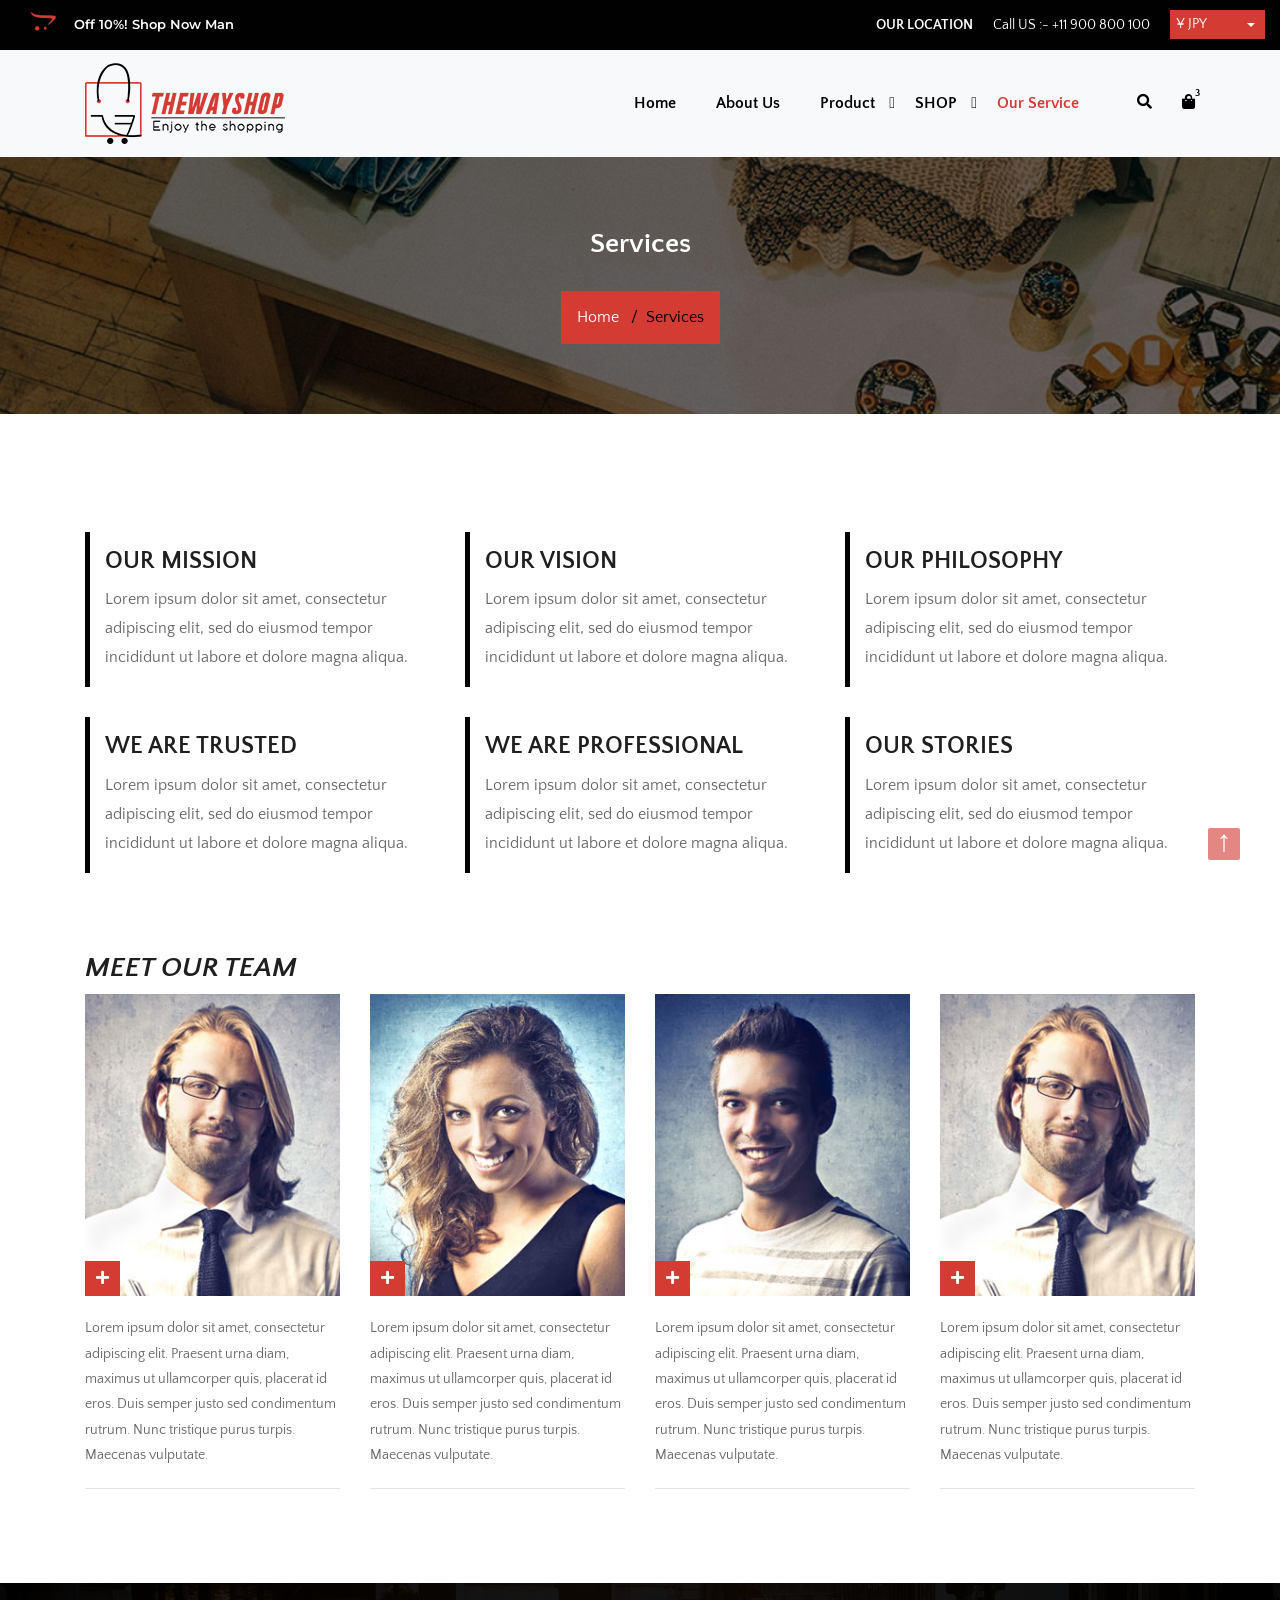
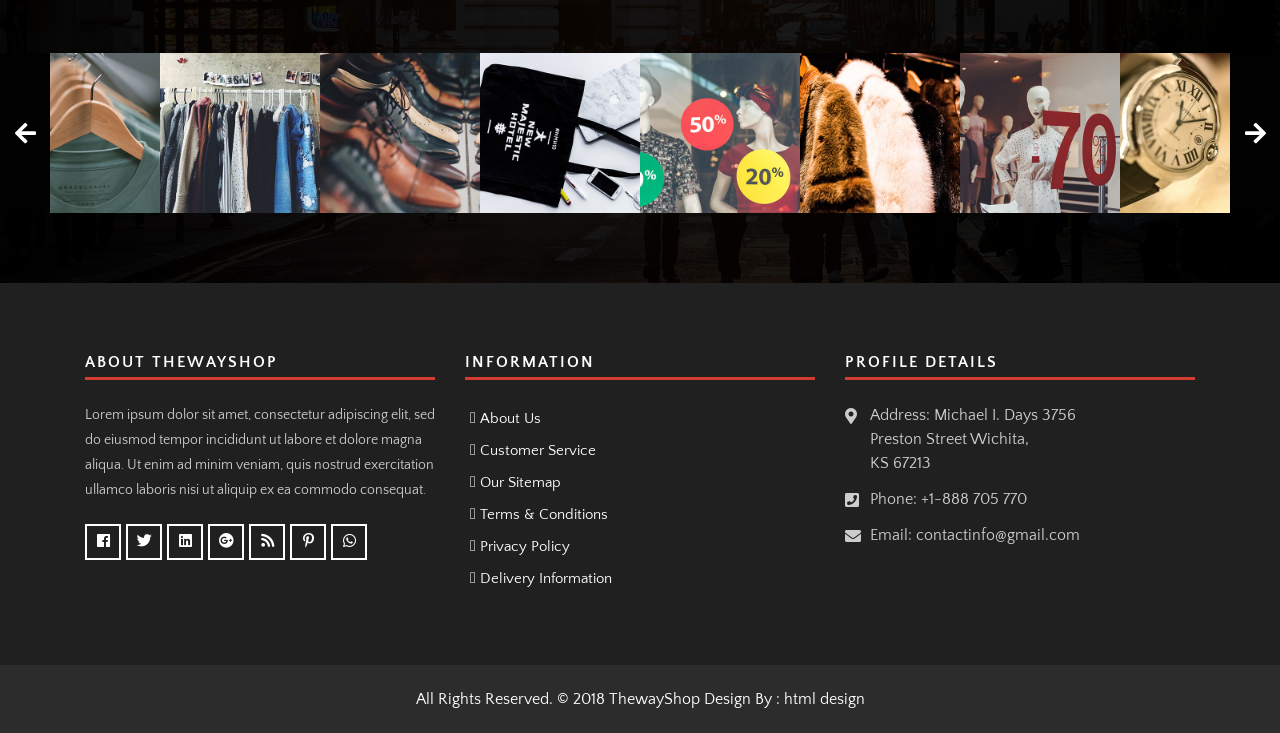
<file: service.html>
<!DOCTYPE html>
<html lang="en">
  <!-- Basic -->

  <head>
    <meta charset="utf-8" />
    <meta http-equiv="X-UA-Compatible" content="IE=edge" />

    <!-- Mobile Metas -->
    <meta name="viewport" content="width=device-width, initial-scale=1" />

    <!-- Site Metas -->
    <title>ThewayShop - Ecommerce Bootstrap 4 HTML Template</title>
    <meta name="keywords" content="" />
    <meta name="description" content="" />
    <meta name="author" content="" />

    <!-- Site Icons -->
    <link rel="shortcut icon" href="images/favicon.ico" type="image/x-icon" />
    <link rel="apple-touch-icon" href="images/apple-touch-icon.png" />

    <!-- Bootstrap CSS -->
    <link rel="stylesheet" href="css/bootstrap.min.css" />
    <!-- Site CSS -->
    <link rel="stylesheet" href="css/style.css" />
    <!-- Responsive CSS -->
    <link rel="stylesheet" href="css/responsive.css" />
    <!-- Custom CSS -->
    <link rel="stylesheet" href="css/custom.css" />

    <!--[if lt IE 9]>
      <script src="https://oss.maxcdn.com/libs/html5shiv/3.7.0/html5shiv.js"></script>
      <script src="https://oss.maxcdn.com/libs/respond.js/1.4.2/respond.min.js"></script>
    <![endif]-->
  </head>

  <body>
    <!-- Start Main Top -->
    <div class="main-top">
      <div class="container-fluid">
        <div class="row">
          <div class="col-lg-6 col-md-6 col-sm-12 col-xs-12">
            <div class="text-slid-box">
              <div id="offer-box" class="carouselTicker">
                <ul class="offer-box">
                  <li><i class="fab fa-opencart"></i> Off 10%! Shop Now Man</li>
                  <li>
                    <i class="fab fa-opencart"></i> 50% - 80% off on Fashion
                  </li>
                  <li>
                    <i class="fab fa-opencart"></i> 20% off Entire Purchase
                    Promo code: offT20
                  </li>
                  <li><i class="fab fa-opencart"></i> Off 50%! Shop Now</li>
                  <li><i class="fab fa-opencart"></i> Off 10%! Shop Now Man</li>
                  <li>
                    <i class="fab fa-opencart"></i> 50% - 80% off on Fashion
                  </li>
                  <li>
                    <i class="fab fa-opencart"></i> 20% off Entire Purchase
                    Promo code: offT20
                  </li>
                  <li><i class="fab fa-opencart"></i> Off 50%! Shop Now</li>
                </ul>
              </div>
            </div>
          </div>
          <div class="col-lg-6 col-md-6 col-sm-12 col-xs-12">
            <div class="custom-select-box">
              <select
                id="basic"
                class="selectpicker show-tick form-control"
                data-placeholder="$ USD"
              >
                <option>¥ JPY</option>
                <option>$ USD</option>
                <option>€ EUR</option>
              </select>
            </div>
            <div class="right-phone-box">
              <p>Call US :- <a href="#"> +11 900 800 100</a></p>
            </div>
            <div class="our-link">
              <ul>
                <li id="myAccountLinkCTA"></li>
                <li><a href="#">Our location</a></li>
              </ul>
            </div>
          </div>
        </div>
      </div>
    </div>
    <!-- End Main Top -->

    <!-- Start Main Top -->
    <header class="main-header">
      <!-- Start Navigation -->
      <nav
        class="navbar navbar-expand-lg navbar-light bg-light navbar-default bootsnav"
      >
        <div class="container">
          <!-- Start Header Navigation -->
          <div class="navbar-header">
            <button
              class="navbar-toggler"
              type="button"
              data-toggle="collapse"
              data-target="#navbar-menu"
              aria-controls="navbars-rs-food"
              aria-expanded="false"
              aria-label="Toggle navigation"
            >
              <i class="fa fa-bars"></i>
            </button>
            <a class="navbar-brand" href="index.html"
              ><img src="images/logo.png" class="logo" alt=""
            /></a>
          </div>
          <!-- End Header Navigation -->

          <!-- Collect the nav links, forms, and other content for toggling -->
          <div class="collapse navbar-collapse" id="navbar-menu">
            <ul
              class="nav navbar-nav ml-auto"
              data-in="fadeInDown"
              data-out="fadeOutUp"
            >
              <li class="nav-item">
                <a class="nav-link" href="index.html">Home</a>
              </li>
              <li class="nav-item">
                <a class="nav-link" href="about.html">About Us</a>
              </li>
              <li class="dropdown megamenu-fw">
                 <a
                  href="shop.html"
                  class="nav-link dropdown-toggle arrow"
                  data-toggle="dropdown"
                  >Product</a
                >
                <ul class="dropdown-menu megamenu-content"  role="menu">
                  <li>
                    <div class="row" id="productDropDown">
                    </div>
                    <!-- end row -->
                  </li>
                </ul>
              </li>
              <li class="dropdown">
                <a
                  href="#"
                  class="nav-link dropdown-toggle arrow"
                  data-toggle="dropdown"
                  >SHOP</a
                >
                <ul class="dropdown-menu">
                  <li><a href="cart.html">Cart</a></li>
                  <li><a href="checkout.html">Checkout</a></li>
                  <li><a href="my-account.html">My Account</a></li>
                  <li><a href="wishlist.html">Wishlist</a></li>
                  <li><a href="shop-detail.html">Shop Detail</a></li>
                </ul>
              </li>
              <li class="nav-item active">
                <a class="nav-link" href="service.html">Our Service</a>
              </li>
            </ul>
          </div>
          <!-- /.navbar-collapse -->

          <!-- Start Atribute Navigation -->
          <div class="attr-nav">
            <ul>
              <li class="search">
                <a href="#"><i class="fa fa-search"></i></a>
              </li>
              <li class="side-menu">
                <a href="#">
                  <i class="fa fa-shopping-bag"></i>
                  <span class="badge">3</span>
                </a>
              </li>
            </ul>
          </div>
          <!-- End Atribute Navigation -->
        </div>
        <!-- Start Side Menu -->
        <div class="side">
          <a href="#" class="close-side"><i class="fa fa-times"></i></a>
          <li class="cart-box">
            <ul class="cart-list">
              <li>
                <a href="#" class="photo"
                  ><img src="images/img-pro-01.jpg" class="cart-thumb" alt=""
                /></a>
                <h6><a href="#">Delica omtantur </a></h6>
                <p>1x - <span class="price">$80.00</span></p>
              </li>
              <li>
                <a href="#" class="photo"
                  ><img src="images/img-pro-02.jpg" class="cart-thumb" alt=""
                /></a>
                <h6><a href="#">Omnes ocurreret</a></h6>
                <p>1x - <span class="price">$60.00</span></p>
              </li>
              <li>
                <a href="#" class="photo"
                  ><img src="images/img-pro-03.jpg" class="cart-thumb" alt=""
                /></a>
                <h6><a href="#">Agam facilisis</a></h6>
                <p>1x - <span class="price">$40.00</span></p>
              </li>
              <li class="total">
                <a href="#" class="btn btn-default hvr-hover btn-cart"
                  >VIEW CART</a
                >
                <span class="float-right"><strong>Total</strong>: $180.00</span>
              </li>
            </ul>
          </li>
        </div>
        <!-- End Side Menu -->
      </nav>
      <!-- End Navigation -->
    </header>
    <!-- End Main Top -->

    <!-- Start Top Search -->
    <div class="top-search">
      <div class="container">
        <div class="input-group">
          <span class="input-group-addon"><i class="fa fa-search"></i></span>
          <input type="text" class="form-control" id="topProductSearch" placeholder="Search" />
          <span class="input-group-addon close-search"
            ><i class="fa fa-times"></i
          ></span>
        </div>
      </div>
    </div>
    <!-- End Top Search -->

    <!-- Start All Title Box -->
    <div class="all-title-box">
      <div class="container">
        <div class="row">
          <div class="col-lg-12">
            <h2>Services</h2>
            <ul class="breadcrumb">
              <li class="breadcrumb-item"><a href="#">Home</a></li>
              <li class="breadcrumb-item active">Services</li>
            </ul>
          </div>
        </div>
      </div>
    </div>
    <!-- End All Title Box -->

    <!-- Start Services  -->
    <div class="services-box-main">
      <div class="container">
        <div class="row my-5">
          <div class="col-sm-6 col-lg-4">
            <div class="service-block-inner">
              <h3>OUR MISSION</h3>
              <p>
                Lorem ipsum dolor sit amet, consectetur adipiscing elit, sed do
                eiusmod tempor incididunt ut labore et dolore magna aliqua.
              </p>
            </div>
          </div>
          <div class="col-sm-6 col-lg-4">
            <div class="service-block-inner">
              <h3>OUR VISION</h3>
              <p>
                Lorem ipsum dolor sit amet, consectetur adipiscing elit, sed do
                eiusmod tempor incididunt ut labore et dolore magna aliqua.
              </p>
            </div>
          </div>
          <div class="col-sm-6 col-lg-4">
            <div class="service-block-inner">
              <h3>OUR PHILOSOPHY</h3>
              <p>
                Lorem ipsum dolor sit amet, consectetur adipiscing elit, sed do
                eiusmod tempor incididunt ut labore et dolore magna aliqua.
              </p>
            </div>
          </div>
          <div class="col-sm-6 col-lg-4">
            <div class="service-block-inner">
              <h3>We are Trusted</h3>
              <p>
                Lorem ipsum dolor sit amet, consectetur adipiscing elit, sed do
                eiusmod tempor incididunt ut labore et dolore magna aliqua.
              </p>
            </div>
          </div>
          <div class="col-sm-6 col-lg-4">
            <div class="service-block-inner">
              <h3>We are Professional</h3>
              <p>
                Lorem ipsum dolor sit amet, consectetur adipiscing elit, sed do
                eiusmod tempor incididunt ut labore et dolore magna aliqua.
              </p>
            </div>
          </div>
          <div class="col-sm-6 col-lg-4">
            <div class="service-block-inner">
              <h3>OUR STORIES</h3>
              <p>
                Lorem ipsum dolor sit amet, consectetur adipiscing elit, sed do
                eiusmod tempor incididunt ut labore et dolore magna aliqua.
              </p>
            </div>
          </div>
        </div>

        <div class="row my-4">
          <div class="col-12">
            <h2 class="noo-sh-title">Meet Our Team</h2>
          </div>
          <div class="col-sm-6 col-lg-3">
            <div class="hover-team">
              <div class="our-team">
                <img src="images/img-1.jpg" alt="" />
                <div class="team-content">
                  <h3 class="title">Williamson</h3>
                  <span class="post">Web Developer</span>
                </div>
                <ul class="social">
                  <li>
                    <a href="#" class="fab fa-facebook"></a>
                  </li>
                  <li>
                    <a href="#" class="fab fa-twitter"></a>
                  </li>
                  <li>
                    <a href="#" class="fab fa-google-plus"></a>
                  </li>
                  <li>
                    <a href="#" class="fab fa-youtube"></a>
                  </li>
                </ul>
                <div class="icon">
                  <i class="fa fa-plus" aria-hidden="true"></i>
                </div>
              </div>
              <div class="team-description">
                <p>
                  Lorem ipsum dolor sit amet, consectetur adipiscing elit.
                  Praesent urna diam, maximus ut ullamcorper quis, placerat id
                  eros. Duis semper justo sed condimentum rutrum. Nunc tristique
                  purus turpis. Maecenas vulputate.
                </p>
              </div>
              <hr class="my-0" />
            </div>
          </div>
          <div class="col-sm-6 col-lg-3">
            <div class="hover-team">
              <div class="our-team">
                <img src="images/img-2.jpg" alt="" />
                <div class="team-content">
                  <h3 class="title">Kristiana</h3>
                  <span class="post">Web Developer</span>
                </div>
                <ul class="social">
                  <li>
                    <a href="#" class="fab fa-facebook"></a>
                  </li>
                  <li>
                    <a href="#" class="fab fa-twitter"></a>
                  </li>
                  <li>
                    <a href="#" class="fab fa-google-plus"></a>
                  </li>
                  <li>
                    <a href="#" class="fab fa-youtube"></a>
                  </li>
                </ul>
                <div class="icon">
                  <i class="fa fa-plus" aria-hidden="true"></i>
                </div>
              </div>
              <div class="team-description">
                <p>
                  Lorem ipsum dolor sit amet, consectetur adipiscing elit.
                  Praesent urna diam, maximus ut ullamcorper quis, placerat id
                  eros. Duis semper justo sed condimentum rutrum. Nunc tristique
                  purus turpis. Maecenas vulputate.
                </p>
              </div>
              <hr class="my-0" />
            </div>
          </div>
          <div class="col-sm-6 col-lg-3">
            <div class="hover-team">
              <div class="our-team">
                <img src="images/img-3.jpg" alt="" />
                <div class="team-content">
                  <h3 class="title">Steve Thomas</h3>
                  <span class="post">Web Developer</span>
                </div>
                <ul class="social">
                  <li>
                    <a href="#" class="fab fa-facebook"></a>
                  </li>
                  <li>
                    <a href="#" class="fab fa-twitter"></a>
                  </li>
                  <li>
                    <a href="#" class="fab fa-google-plus"></a>
                  </li>
                  <li>
                    <a href="#" class="fab fa-youtube"></a>
                  </li>
                </ul>
                <div class="icon">
                  <i class="fa fa-plus" aria-hidden="true"></i>
                </div>
              </div>
              <div class="team-description">
                <p>
                  Lorem ipsum dolor sit amet, consectetur adipiscing elit.
                  Praesent urna diam, maximus ut ullamcorper quis, placerat id
                  eros. Duis semper justo sed condimentum rutrum. Nunc tristique
                  purus turpis. Maecenas vulputate.
                </p>
              </div>
              <hr class="my-0" />
            </div>
          </div>
          <div class="col-sm-6 col-lg-3">
            <div class="hover-team">
              <div class="our-team">
                <img src="images/img-1.jpg" alt="" />
                <div class="team-content">
                  <h3 class="title">Williamson</h3>
                  <span class="post">Web Developer</span>
                </div>
                <ul class="social">
                  <li>
                    <a href="#" class="fab fa-facebook"></a>
                  </li>
                  <li>
                    <a href="#" class="fab fa-twitter"></a>
                  </li>
                  <li>
                    <a href="#" class="fab fa-google-plus"></a>
                  </li>
                  <li>
                    <a href="#" class="fab fa-youtube"></a>
                  </li>
                </ul>
                <div class="icon">
                  <i class="fa fa-plus" aria-hidden="true"></i>
                </div>
              </div>
              <div class="team-description">
                <p>
                  Lorem ipsum dolor sit amet, consectetur adipiscing elit.
                  Praesent urna diam, maximus ut ullamcorper quis, placerat id
                  eros. Duis semper justo sed condimentum rutrum. Nunc tristique
                  purus turpis. Maecenas vulputate.
                </p>
              </div>
              <hr class="my-0" />
            </div>
          </div>
        </div>
      </div>
    </div>
    <!-- End Services -->

    <!-- Start Instagram Feed  -->
    <div class="instagram-box">
      <div class="main-instagram owl-carousel owl-theme">
        <div class="item">
          <div class="ins-inner-box">
            <img src="images/instagram-img-01.jpg" alt="" />
            <div class="hov-in">
              <a href="#"><i class="fab fa-instagram"></i></a>
            </div>
          </div>
        </div>
        <div class="item">
          <div class="ins-inner-box">
            <img src="images/instagram-img-02.jpg" alt="" />
            <div class="hov-in">
              <a href="#"><i class="fab fa-instagram"></i></a>
            </div>
          </div>
        </div>
        <div class="item">
          <div class="ins-inner-box">
            <img src="images/instagram-img-03.jpg" alt="" />
            <div class="hov-in">
              <a href="#"><i class="fab fa-instagram"></i></a>
            </div>
          </div>
        </div>
        <div class="item">
          <div class="ins-inner-box">
            <img src="images/instagram-img-04.jpg" alt="" />
            <div class="hov-in">
              <a href="#"><i class="fab fa-instagram"></i></a>
            </div>
          </div>
        </div>
        <div class="item">
          <div class="ins-inner-box">
            <img src="images/instagram-img-05.jpg" alt="" />
            <div class="hov-in">
              <a href="#"><i class="fab fa-instagram"></i></a>
            </div>
          </div>
        </div>
        <div class="item">
          <div class="ins-inner-box">
            <img src="images/instagram-img-06.jpg" alt="" />
            <div class="hov-in">
              <a href="#"><i class="fab fa-instagram"></i></a>
            </div>
          </div>
        </div>
        <div class="item">
          <div class="ins-inner-box">
            <img src="images/instagram-img-07.jpg" alt="" />
            <div class="hov-in">
              <a href="#"><i class="fab fa-instagram"></i></a>
            </div>
          </div>
        </div>
        <div class="item">
          <div class="ins-inner-box">
            <img src="images/instagram-img-08.jpg" alt="" />
            <div class="hov-in">
              <a href="#"><i class="fab fa-instagram"></i></a>
            </div>
          </div>
        </div>
        <div class="item">
          <div class="ins-inner-box">
            <img src="images/instagram-img-09.jpg" alt="" />
            <div class="hov-in">
              <a href="#"><i class="fab fa-instagram"></i></a>
            </div>
          </div>
        </div>
        <div class="item">
          <div class="ins-inner-box">
            <img src="images/instagram-img-05.jpg" alt="" />
            <div class="hov-in">
              <a href="#"><i class="fab fa-instagram"></i></a>
            </div>
          </div>
        </div>
      </div>
    </div>
    <!-- End Instagram Feed  -->

    <!-- Start Footer  -->
    <footer>
      <div class="footer-main">
        <div class="container">
          <div class="row">
            <div class="col-lg-4 col-md-12 col-sm-12">
              <div class="footer-widget">
                <h4>About ThewayShop</h4>
                <p>
                  Lorem ipsum dolor sit amet, consectetur adipiscing elit, sed
                  do eiusmod tempor incididunt ut labore et dolore magna aliqua.
                  Ut enim ad minim veniam, quis nostrud exercitation ullamco
                  laboris nisi ut aliquip ex ea commodo consequat.
                </p>
                <ul>
                  <li>
                    <a href="#"
                      ><i class="fab fa-facebook" aria-hidden="true"></i
                    ></a>
                  </li>
                  <li>
                    <a href="#"
                      ><i class="fab fa-twitter" aria-hidden="true"></i
                    ></a>
                  </li>
                  <li>
                    <a href="#"
                      ><i class="fab fa-linkedin" aria-hidden="true"></i
                    ></a>
                  </li>
                  <li>
                    <a href="#"
                      ><i class="fab fa-google-plus" aria-hidden="true"></i
                    ></a>
                  </li>
                  <li>
                    <a href="#"><i class="fa fa-rss" aria-hidden="true"></i></a>
                  </li>
                  <li>
                    <a href="#"
                      ><i class="fab fa-pinterest-p" aria-hidden="true"></i
                    ></a>
                  </li>
                  <li>
                    <a href="#"
                      ><i class="fab fa-whatsapp" aria-hidden="true"></i
                    ></a>
                  </li>
                </ul>
              </div>
            </div>
            <div class="col-lg-4 col-md-12 col-sm-12">
              <div class="footer-link">
                <h4>Information</h4>
                <ul>
                  <li><a href="#">About Us</a></li>
                  <li><a href="#">Customer Service</a></li>
                  <li><a href="#">Our Sitemap</a></li>
                  <li><a href="#">Terms &amp; Conditions</a></li>
                  <li><a href="#">Privacy Policy</a></li>
                  <li><a href="#">Delivery Information</a></li>
                </ul>
              </div>
            </div>
            <div class="col-lg-4 col-md-12 col-sm-12">
              <div class="footer-link-contact">
                <h4>Profile Details</h4>
                <ul>
                  <li>
                    <p>
                      <i class="fas fa-map-marker-alt"></i>Address: Michael I.
                      Days 3756 <br />Preston Street Wichita,<br />
                      KS 67213
                    </p>
                  </li>
                  <li>
                    <p>
                      <i class="fas fa-phone-square"></i>Phone:
                      <a href="tel:+1-888705770">+1-888 705 770</a>
                    </p>
                  </li>
                  <li>
                    <p>
                      <i class="fas fa-envelope"></i>Email:
                      <a href="mailto:contactinfo@gmail.com"
                        >contactinfo@gmail.com</a
                      >
                    </p>
                  </li>
                </ul>
              </div>
            </div>
          </div>
        </div>
      </div>
    </footer>
    <!-- End Footer  -->

    <!-- Start copyright  -->
    <div class="footer-copyright">
      <p class="footer-company">
        All Rights Reserved. &copy; 2018 <a href="#">ThewayShop</a> Design By :
        <a href="https://html.design/">html design</a>
      </p>
    </div>
    <!-- End copyright  -->

    <a href="#" id="back-to-top" title="Back to top" style="display: none"
      >&uarr;</a
    >

    <!-- ALL JS FILES -->
    <script src="js/jquery-3.2.1.min.js"></script>
    <script src="js/popper.min.js"></script>
    <script src="js/bootstrap.min.js"></script>
    <!-- ALL PLUGINS -->
    <script src="js/jquery.superslides.min.js"></script>
    <script src="js/bootstrap-select.js"></script>
    <script src="js/inewsticker.js"></script>
    <script src="js/bootsnav.js"></script>
    <script src="js/images-loded.min.js"></script>
    <script src="js/isotope.min.js"></script>
    <script src="js/owl.carousel.min.js"></script>
    <script src="js/baguetteBox.min.js"></script>
    <script src="js/form-validator.min.js"></script>
    <script src="js/contact-form-script.js"></script>
    <script src="js/custom.js"></script>
    <script src="js/api.js"></script>

    <script src="js/store.js"></script>
  </body>
</html>
</file>
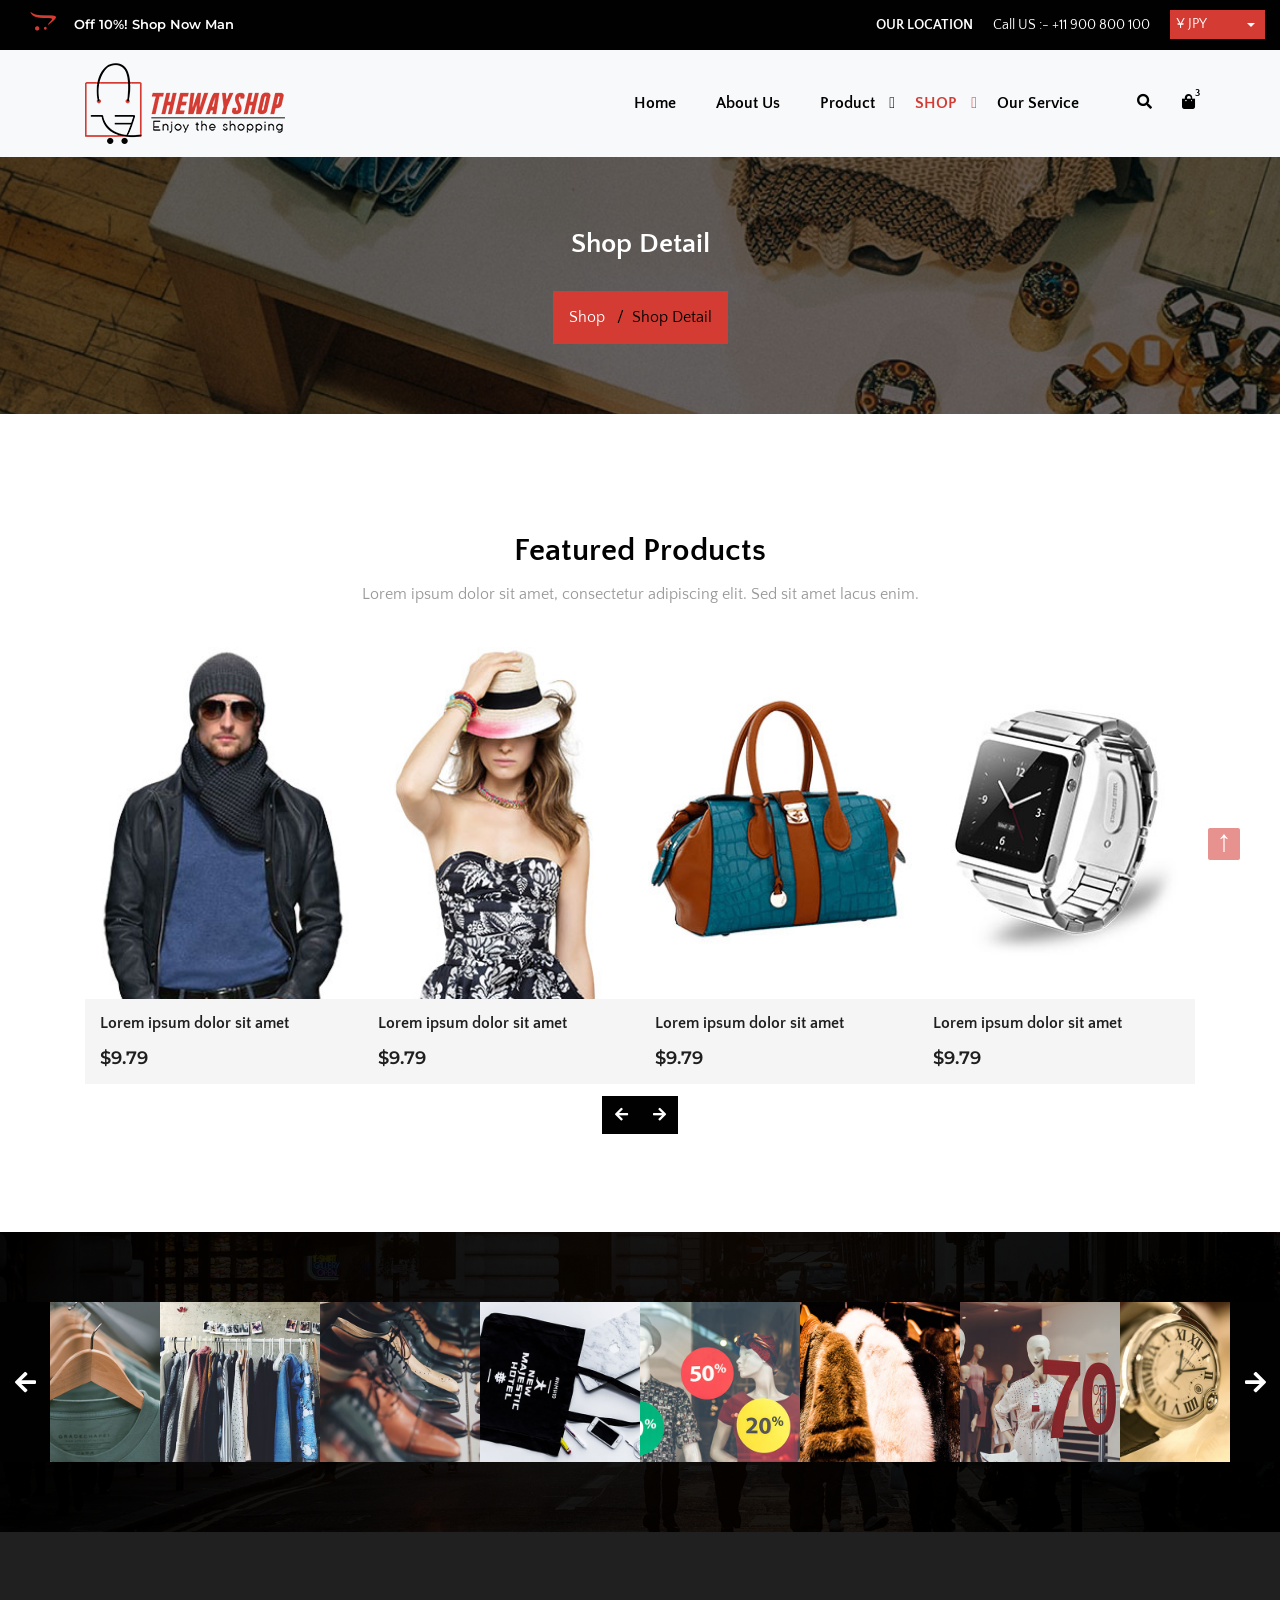
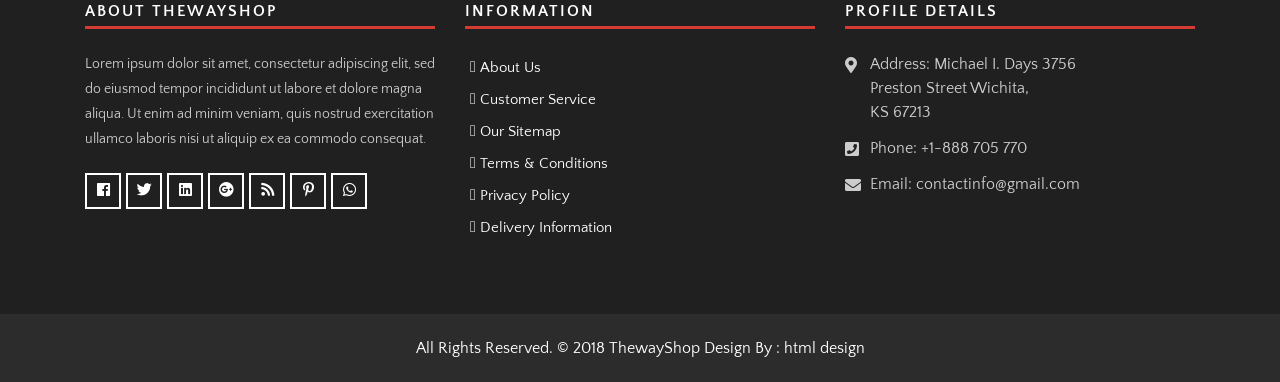
<file: shop-detail.html>
<!DOCTYPE html>
<html lang="en">
  <!-- Basic -->

  <head>
    <meta charset="utf-8" />
    <meta http-equiv="X-UA-Compatible" content="IE=edge" />

    <!-- Mobile Metas -->
    <meta name="viewport" content="width=device-width, initial-scale=1" />

    <!-- Site Metas -->
    <title>ThewayShop - Ecommerce Bootstrap 4 HTML Template</title>
    <meta name="keywords" content="" />
    <meta name="description" content="" />
    <meta name="author" content="" />

    <!-- Site Icons -->
    <link rel="shortcut icon" href="images/favicon.ico" type="image/x-icon" />
    <link rel="apple-touch-icon" href="images/apple-touch-icon.png" />

    <!-- Bootstrap CSS -->
    <link rel="stylesheet" href="css/bootstrap.min.css" />
    <!-- Site CSS -->
    <link rel="stylesheet" href="css/style.css" />
    <!-- Responsive CSS -->
    <link rel="stylesheet" href="css/responsive.css" />
    <!-- Custom CSS -->
    <link rel="stylesheet" href="css/custom.css" />

    <!--[if lt IE 9]>
      <script src="https://oss.maxcdn.com/libs/html5shiv/3.7.0/html5shiv.js"></script>
      <script src="https://oss.maxcdn.com/libs/respond.js/1.4.2/respond.min.js"></script>
    <![endif]-->
  </head>

  <body>
    <!-- Start Main Top -->
    <div class="main-top">
      <div class="container-fluid">
        <div class="row">
          <div class="col-lg-6 col-md-6 col-sm-12 col-xs-12">
            <div class="text-slid-box">
              <div id="offer-box" class="carouselTicker">
                <ul class="offer-box">
                  <li><i class="fab fa-opencart"></i> Off 10%! Shop Now Man</li>
                  <li>
                    <i class="fab fa-opencart"></i> 50% - 80% off on Fashion
                  </li>
                  <li>
                    <i class="fab fa-opencart"></i> 20% off Entire Purchase
                    Promo code: offT20
                  </li>
                  <li><i class="fab fa-opencart"></i> Off 50%! Shop Now</li>
                  <li><i class="fab fa-opencart"></i> Off 10%! Shop Now Man</li>
                  <li>
                    <i class="fab fa-opencart"></i> 50% - 80% off on Fashion
                  </li>
                  <li>
                    <i class="fab fa-opencart"></i> 20% off Entire Purchase
                    Promo code: offT20
                  </li>
                  <li><i class="fab fa-opencart"></i> Off 50%! Shop Now</li>
                </ul>
              </div>
            </div>
          </div>
          <div class="col-lg-6 col-md-6 col-sm-12 col-xs-12">
            <div class="custom-select-box">
              <select
                id="basic"
                class="selectpicker show-tick form-control"
                data-placeholder="$ USD"
              >
                <option>¥ JPY</option>
                <option>$ USD</option>
                <option>€ EUR</option>
              </select>
            </div>
            <div class="right-phone-box">
              <p>Call US :- <a href="#"> +11 900 800 100</a></p>
            </div>
            <div class="our-link">
              <ul>
                <li id="myAccountLinkCTA"></li>
                <li><a href="#">Our location</a></li>
              </ul>
            </div>
          </div>
        </div>
      </div>
    </div>
    <!-- End Main Top -->

    <!-- Start Main Top -->
    <header class="main-header">
      <!-- Start Navigation -->
      <nav
        class="navbar navbar-expand-lg navbar-light bg-light navbar-default bootsnav"
      >
        <div class="container">
          <!-- Start Header Navigation -->
          <div class="navbar-header">
            <button
              class="navbar-toggler"
              type="button"
              data-toggle="collapse"
              data-target="#navbar-menu"
              aria-controls="navbars-rs-food"
              aria-expanded="false"
              aria-label="Toggle navigation"
            >
              <i class="fa fa-bars"></i>
            </button>
            <a class="navbar-brand" href="index.html"
              ><img src="images/logo.png" class="logo" alt=""
            /></a>
          </div>
          <!-- End Header Navigation -->

          <!-- Collect the nav links, forms, and other content for toggling -->
          <div class="collapse navbar-collapse" id="navbar-menu">
            <ul
              class="nav navbar-nav ml-auto"
              data-in="fadeInDown"
              data-out="fadeOutUp"
            >
              <li class="nav-item">
                <a class="nav-link" href="index.html">Home</a>
              </li>
              <li class="nav-item">
                <a class="nav-link" href="about.html">About Us</a>
              </li>
              <li class="dropdown megamenu-fw">
                 <a
                  href="shop.html"
                  class="nav-link dropdown-toggle arrow"
                  data-toggle="dropdown"
                  >Product</a
                >
                <ul class="dropdown-menu megamenu-content"  role="menu">
                  <li>
                    <div class="row" id="productDropDown">
                    </div>
                    <!-- end row -->
                  </li>
                </ul>
              </li>
              <li class="dropdown active">
                <a
                  href="#"
                  class="nav-link dropdown-toggle arrow"
                  data-toggle="dropdown"
                  >SHOP</a
                >
                <ul class="dropdown-menu">
                  <li><a href="cart.html">Cart</a></li>
                  <li><a href="checkout.html">Checkout</a></li>
                  <li><a href="my-account.html">My Account</a></li>
                  <li><a href="wishlist.html">Wishlist</a></li>
                  <li><a href="shop-detail.html">Shop Detail</a></li>
                </ul>
              </li>
              <li class="nav-item">
                <a class="nav-link" href="service.html">Our Service</a>
              </li>
            </ul>
          </div>
          <!-- /.navbar-collapse -->

          <!-- Start Atribute Navigation -->
          <div class="attr-nav">
            <ul>
              <li class="search">
                <a href="#"><i class="fa fa-search"></i></a>
              </li>
              <li class="side-menu">
                <a href="#">
                  <i class="fa fa-shopping-bag"></i>
                  <span class="badge">3</span>
                </a>
              </li>
            </ul>
          </div>
          <!-- End Atribute Navigation -->
        </div>
        <!-- Start Side Menu -->
        <div class="side">
          <a href="#" class="close-side"><i class="fa fa-times"></i></a>
          <li class="cart-box">
            <ul class="cart-list">
              <li>
                <a href="#" class="photo"
                  ><img src="images/img-pro-01.jpg" class="cart-thumb" alt=""
                /></a>
                <h6><a href="#">Delica omtantur </a></h6>
                <p>1x - <span class="price">$80.00</span></p>
              </li>
              <li>
                <a href="#" class="photo"
                  ><img src="images/img-pro-02.jpg" class="cart-thumb" alt=""
                /></a>
                <h6><a href="#">Omnes ocurreret</a></h6>
                <p>1x - <span class="price">$60.00</span></p>
              </li>
              <li>
                <a href="#" class="photo"
                  ><img src="images/img-pro-03.jpg" class="cart-thumb" alt=""
                /></a>
                <h6><a href="#">Agam facilisis</a></h6>
                <p>1x - <span class="price">$40.00</span></p>
              </li>
              <li class="total">
                <a href="#" class="btn btn-default hvr-hover btn-cart"
                  >VIEW CART</a
                >
                <span class="float-right"><strong>Total</strong>: $180.00</span>
              </li>
            </ul>
          </li>
        </div>
        <!-- End Side Menu -->
      </nav>
      <!-- End Navigation -->
    </header>
    <!-- End Main Top -->

    <!-- Start Top Search -->
    <div class="top-search">
      <div class="container">
        <div class="input-group">
          <span class="input-group-addon"><i class="fa fa-search"></i></span>
          <input type="text" class="form-control" id="topProductSearch" placeholder="Search" />
          <span class="input-group-addon close-search"
            ><i class="fa fa-times"></i
          ></span>
        </div>
      </div>
    </div>
    <!-- End Top Search -->

    <!-- Start All Title Box -->
    <div class="all-title-box">
      <div class="container">
        <div class="row">
          <div class="col-lg-12">
            <h2>Shop Detail</h2>
            <ul class="breadcrumb">
              <li class="breadcrumb-item"><a href="#">Shop</a></li>
              <li class="breadcrumb-item active">Shop Detail</li>
            </ul>
          </div>
        </div>
      </div>
    </div>
    <!-- End All Title Box -->

    <!-- Start Shop Detail  -->
    <div class="shop-detail-box-main">
      <div class="container" id="productDetailsCon">
        

        <div class="row my-5">
          <div class="col-lg-12">
            <div class="title-all text-center">
              <h1>Featured Products</h1>
              <p>
                Lorem ipsum dolor sit amet, consectetur adipiscing elit. Sed sit
                amet lacus enim.
              </p>
            </div>
            <div class="featured-products-box owl-carousel owl-theme">
              <div class="item">
                <div class="products-single fix">
                  <div class="box-img-hover">
                    <img
                      src="images/img-pro-01.jpg"
                      class="img-fluid"
                      alt="Image"
                    />
                    <div class="mask-icon">
                      <ul>
                        <li>
                          <a
                            href="#"
                            data-toggle="tooltip"
                            data-placement="right"
                            title="View"
                            ><i class="fas fa-eye"></i
                          ></a>
                        </li>
                        <li>
                          <a
                            href="#"
                            data-toggle="tooltip"
                            data-placement="right"
                            title="Compare"
                            ><i class="fas fa-sync-alt"></i
                          ></a>
                        </li>
                        <li>
                          <a
                            href="#"
                            data-toggle="tooltip"
                            data-placement="right"
                            title="Add to Wishlist"
                            ><i class="far fa-heart"></i
                          ></a>
                        </li>
                      </ul>
                      <a class="cart" href="#">Add to Cart</a>
                    </div>
                  </div>
                  <div class="why-text">
                    <h4>Lorem ipsum dolor sit amet</h4>
                    <h5>$9.79</h5>
                  </div>
                </div>
              </div>
              <div class="item">
                <div class="products-single fix">
                  <div class="box-img-hover">
                    <img
                      src="images/img-pro-02.jpg"
                      class="img-fluid"
                      alt="Image"
                    />
                    <div class="mask-icon">
                      <ul>
                        <li>
                          <a
                            href="#"
                            data-toggle="tooltip"
                            data-placement="right"
                            title="View"
                            ><i class="fas fa-eye"></i
                          ></a>
                        </li>
                        <li>
                          <a
                            href="#"
                            data-toggle="tooltip"
                            data-placement="right"
                            title="Compare"
                            ><i class="fas fa-sync-alt"></i
                          ></a>
                        </li>
                        <li>
                          <a
                            href="#"
                            data-toggle="tooltip"
                            data-placement="right"
                            title="Add to Wishlist"
                            ><i class="far fa-heart"></i
                          ></a>
                        </li>
                      </ul>
                      <a class="cart" href="#">Add to Cart</a>
                    </div>
                  </div>
                  <div class="why-text">
                    <h4>Lorem ipsum dolor sit amet</h4>
                    <h5>$9.79</h5>
                  </div>
                </div>
              </div>
              <div class="item">
                <div class="products-single fix">
                  <div class="box-img-hover">
                    <img
                      src="images/img-pro-03.jpg"
                      class="img-fluid"
                      alt="Image"
                    />
                    <div class="mask-icon">
                      <ul>
                        <li>
                          <a
                            href="#"
                            data-toggle="tooltip"
                            data-placement="right"
                            title="View"
                            ><i class="fas fa-eye"></i
                          ></a>
                        </li>
                        <li>
                          <a
                            href="#"
                            data-toggle="tooltip"
                            data-placement="right"
                            title="Compare"
                            ><i class="fas fa-sync-alt"></i
                          ></a>
                        </li>
                        <li>
                          <a
                            href="#"
                            data-toggle="tooltip"
                            data-placement="right"
                            title="Add to Wishlist"
                            ><i class="far fa-heart"></i
                          ></a>
                        </li>
                      </ul>
                      <a class="cart" href="#">Add to Cart</a>
                    </div>
                  </div>
                  <div class="why-text">
                    <h4>Lorem ipsum dolor sit amet</h4>
                    <h5>$9.79</h5>
                  </div>
                </div>
              </div>
              <div class="item">
                <div class="products-single fix">
                  <div class="box-img-hover">
                    <img
                      src="images/img-pro-04.jpg"
                      class="img-fluid"
                      alt="Image"
                    />
                    <div class="mask-icon">
                      <ul>
                        <li>
                          <a
                            href="#"
                            data-toggle="tooltip"
                            data-placement="right"
                            title="View"
                            ><i class="fas fa-eye"></i
                          ></a>
                        </li>
                        <li>
                          <a
                            href="#"
                            data-toggle="tooltip"
                            data-placement="right"
                            title="Compare"
                            ><i class="fas fa-sync-alt"></i
                          ></a>
                        </li>
                        <li>
                          <a
                            href="#"
                            data-toggle="tooltip"
                            data-placement="right"
                            title="Add to Wishlist"
                            ><i class="far fa-heart"></i
                          ></a>
                        </li>
                      </ul>
                      <a class="cart" href="#">Add to Cart</a>
                    </div>
                  </div>
                  <div class="why-text">
                    <h4>Lorem ipsum dolor sit amet</h4>
                    <h5>$9.79</h5>
                  </div>
                </div>
              </div>
              <div class="item">
                <div class="products-single fix">
                  <div class="box-img-hover">
                    <img
                      src="images/img-pro-01.jpg"
                      class="img-fluid"
                      alt="Image"
                    />
                    <div class="mask-icon">
                      <ul>
                        <li>
                          <a
                            href="#"
                            data-toggle="tooltip"
                            data-placement="right"
                            title="View"
                            ><i class="fas fa-eye"></i
                          ></a>
                        </li>
                        <li>
                          <a
                            href="#"
                            data-toggle="tooltip"
                            data-placement="right"
                            title="Compare"
                            ><i class="fas fa-sync-alt"></i
                          ></a>
                        </li>
                        <li>
                          <a
                            href="#"
                            data-toggle="tooltip"
                            data-placement="right"
                            title="Add to Wishlist"
                            ><i class="far fa-heart"></i
                          ></a>
                        </li>
                      </ul>
                      <a class="cart" href="#">Add to Cart</a>
                    </div>
                  </div>
                  <div class="why-text">
                    <h4>Lorem ipsum dolor sit amet</h4>
                    <h5>$9.79</h5>
                  </div>
                </div>
              </div>
              <div class="item">
                <div class="products-single fix">
                  <div class="box-img-hover">
                    <img
                      src="images/img-pro-02.jpg"
                      class="img-fluid"
                      alt="Image"
                    />
                    <div class="mask-icon">
                      <ul>
                        <li>
                          <a
                            href="#"
                            data-toggle="tooltip"
                            data-placement="right"
                            title="View"
                            ><i class="fas fa-eye"></i
                          ></a>
                        </li>
                        <li>
                          <a
                            href="#"
                            data-toggle="tooltip"
                            data-placement="right"
                            title="Compare"
                            ><i class="fas fa-sync-alt"></i
                          ></a>
                        </li>
                        <li>
                          <a
                            href="#"
                            data-toggle="tooltip"
                            data-placement="right"
                            title="Add to Wishlist"
                            ><i class="far fa-heart"></i
                          ></a>
                        </li>
                      </ul>
                      <a class="cart" href="#">Add to Cart</a>
                    </div>
                  </div>
                  <div class="why-text">
                    <h4>Lorem ipsum dolor sit amet</h4>
                    <h5>$9.79</h5>
                  </div>
                </div>
              </div>
              <div class="item">
                <div class="products-single fix">
                  <div class="box-img-hover">
                    <img
                      src="images/img-pro-03.jpg"
                      class="img-fluid"
                      alt="Image"
                    />
                    <div class="mask-icon">
                      <ul>
                        <li>
                          <a
                            href="#"
                            data-toggle="tooltip"
                            data-placement="right"
                            title="View"
                            ><i class="fas fa-eye"></i
                          ></a>
                        </li>
                        <li>
                          <a
                            href="#"
                            data-toggle="tooltip"
                            data-placement="right"
                            title="Compare"
                            ><i class="fas fa-sync-alt"></i
                          ></a>
                        </li>
                        <li>
                          <a
                            href="#"
                            data-toggle="tooltip"
                            data-placement="right"
                            title="Add to Wishlist"
                            ><i class="far fa-heart"></i
                          ></a>
                        </li>
                      </ul>
                      <a class="cart" href="#">Add to Cart</a>
                    </div>
                  </div>
                  <div class="why-text">
                    <h4>Lorem ipsum dolor sit amet</h4>
                    <h5>$9.79</h5>
                  </div>
                </div>
              </div>
              <div class="item">
                <div class="products-single fix">
                  <div class="box-img-hover">
                    <img
                      src="images/img-pro-04.jpg"
                      class="img-fluid"
                      alt="Image"
                    />
                    <div class="mask-icon">
                      <ul>
                        <li>
                          <a
                            href="#"
                            data-toggle="tooltip"
                            data-placement="right"
                            title="View"
                            ><i class="fas fa-eye"></i
                          ></a>
                        </li>
                        <li>
                          <a
                            href="#"
                            data-toggle="tooltip"
                            data-placement="right"
                            title="Compare"
                            ><i class="fas fa-sync-alt"></i
                          ></a>
                        </li>
                        <li>
                          <a
                            href="#"
                            data-toggle="tooltip"
                            data-placement="right"
                            title="Add to Wishlist"
                            ><i class="far fa-heart"></i
                          ></a>
                        </li>
                      </ul>
                      <a class="cart" href="#">Add to Cart</a>
                    </div>
                  </div>
                  <div class="why-text">
                    <h4>Lorem ipsum dolor sit amet</h4>
                    <h5>$9.79</h5>
                  </div>
                </div>
              </div>
            </div>
          </div>
        </div>
      </div>
    </div>
    <!-- End Cart -->

    <!-- Start Instagram Feed  -->
    <div class="instagram-box">
      <div class="main-instagram owl-carousel owl-theme">
        <div class="item">
          <div class="ins-inner-box">
            <img src="images/instagram-img-01.jpg" alt="" />
            <div class="hov-in">
              <a href="#"><i class="fab fa-instagram"></i></a>
            </div>
          </div>
        </div>
        <div class="item">
          <div class="ins-inner-box">
            <img src="images/instagram-img-02.jpg" alt="" />
            <div class="hov-in">
              <a href="#"><i class="fab fa-instagram"></i></a>
            </div>
          </div>
        </div>
        <div class="item">
          <div class="ins-inner-box">
            <img src="images/instagram-img-03.jpg" alt="" />
            <div class="hov-in">
              <a href="#"><i class="fab fa-instagram"></i></a>
            </div>
          </div>
        </div>
        <div class="item">
          <div class="ins-inner-box">
            <img src="images/instagram-img-04.jpg" alt="" />
            <div class="hov-in">
              <a href="#"><i class="fab fa-instagram"></i></a>
            </div>
          </div>
        </div>
        <div class="item">
          <div class="ins-inner-box">
            <img src="images/instagram-img-05.jpg" alt="" />
            <div class="hov-in">
              <a href="#"><i class="fab fa-instagram"></i></a>
            </div>
          </div>
        </div>
        <div class="item">
          <div class="ins-inner-box">
            <img src="images/instagram-img-06.jpg" alt="" />
            <div class="hov-in">
              <a href="#"><i class="fab fa-instagram"></i></a>
            </div>
          </div>
        </div>
        <div class="item">
          <div class="ins-inner-box">
            <img src="images/instagram-img-07.jpg" alt="" />
            <div class="hov-in">
              <a href="#"><i class="fab fa-instagram"></i></a>
            </div>
          </div>
        </div>
        <div class="item">
          <div class="ins-inner-box">
            <img src="images/instagram-img-08.jpg" alt="" />
            <div class="hov-in">
              <a href="#"><i class="fab fa-instagram"></i></a>
            </div>
          </div>
        </div>
        <div class="item">
          <div class="ins-inner-box">
            <img src="images/instagram-img-09.jpg" alt="" />
            <div class="hov-in">
              <a href="#"><i class="fab fa-instagram"></i></a>
            </div>
          </div>
        </div>
        <div class="item">
          <div class="ins-inner-box">
            <img src="images/instagram-img-05.jpg" alt="" />
            <div class="hov-in">
              <a href="#"><i class="fab fa-instagram"></i></a>
            </div>
          </div>
        </div>
      </div>
    </div>
    <!-- End Instagram Feed  -->

    <!-- Start Footer  -->
    <footer>
      <div class="footer-main">
        <div class="container">
          <div class="row">
            <div class="col-lg-4 col-md-12 col-sm-12">
              <div class="footer-widget">
                <h4>About ThewayShop</h4>
                <p>
                  Lorem ipsum dolor sit amet, consectetur adipiscing elit, sed
                  do eiusmod tempor incididunt ut labore et dolore magna aliqua.
                  Ut enim ad minim veniam, quis nostrud exercitation ullamco
                  laboris nisi ut aliquip ex ea commodo consequat.
                </p>
                <ul>
                  <li>
                    <a href="#"
                      ><i class="fab fa-facebook" aria-hidden="true"></i
                    ></a>
                  </li>
                  <li>
                    <a href="#"
                      ><i class="fab fa-twitter" aria-hidden="true"></i
                    ></a>
                  </li>
                  <li>
                    <a href="#"
                      ><i class="fab fa-linkedin" aria-hidden="true"></i
                    ></a>
                  </li>
                  <li>
                    <a href="#"
                      ><i class="fab fa-google-plus" aria-hidden="true"></i
                    ></a>
                  </li>
                  <li>
                    <a href="#"><i class="fa fa-rss" aria-hidden="true"></i></a>
                  </li>
                  <li>
                    <a href="#"
                      ><i class="fab fa-pinterest-p" aria-hidden="true"></i
                    ></a>
                  </li>
                  <li>
                    <a href="#"
                      ><i class="fab fa-whatsapp" aria-hidden="true"></i
                    ></a>
                  </li>
                </ul>
              </div>
            </div>
            <div class="col-lg-4 col-md-12 col-sm-12">
              <div class="footer-link">
                <h4>Information</h4>
                <ul>
                  <li><a href="#">About Us</a></li>
                  <li><a href="#">Customer Service</a></li>
                  <li><a href="#">Our Sitemap</a></li>
                  <li><a href="#">Terms &amp; Conditions</a></li>
                  <li><a href="#">Privacy Policy</a></li>
                  <li><a href="#">Delivery Information</a></li>
                </ul>
              </div>
            </div>
            <div class="col-lg-4 col-md-12 col-sm-12">
              <div class="footer-link-contact">
                <h4>Profile Details</h4>
                <ul>
                  <li>
                    <p>
                      <i class="fas fa-map-marker-alt"></i>Address: Michael I.
                      Days 3756 <br />Preston Street Wichita,<br />
                      KS 67213
                    </p>
                  </li>
                  <li>
                    <p>
                      <i class="fas fa-phone-square"></i>Phone:
                      <a href="tel:+1-888705770">+1-888 705 770</a>
                    </p>
                  </li>
                  <li>
                    <p>
                      <i class="fas fa-envelope"></i>Email:
                      <a href="mailto:contactinfo@gmail.com"
                        >contactinfo@gmail.com</a
                      >
                    </p>
                  </li>
                </ul>
              </div>
            </div>
          </div>
        </div>
      </div>
    </footer>
    <!-- End Footer  -->

    <!-- Start copyright  -->
    <div class="footer-copyright">
      <p class="footer-company">
        All Rights Reserved. &copy; 2018 <a href="#">ThewayShop</a> Design By :
        <a href="https://html.design/">html design</a>
      </p>
    </div>
    <!-- End copyright  -->

    <a href="#" id="back-to-top" title="Back to top" style="display: none"
      >&uarr;</a
    >

    <!-- ALL JS FILES -->
    <script src="js/jquery-3.2.1.min.js"></script>
    <script src="js/popper.min.js"></script>
    <script src="js/bootstrap.min.js"></script>
    <!-- ALL PLUGINS -->
    <script src="js/jquery.superslides.min.js"></script>
    <script src="js/bootstrap-select.js"></script>
    <script src="js/inewsticker.js"></script>
    <script src="js/bootsnav.js"></script>
    <script src="js/images-loded.min.js"></script>
    <script src="js/isotope.min.js"></script>
    <script src="js/owl.carousel.min.js"></script>
    <script src="js/baguetteBox.min.js"></script>
    <script src="js/form-validator.min.js"></script>
    <script src="js/contact-form-script.js"></script>
    <script src="js/jquery.nicescroll.min.js"></script>
    <script src="js/custom.js"></script>
    <script src="js/api.js"></script>
    <script src="js/store.js"></script>
    <script src="js/shop-detail.js"></script>
  </body>
</html>
</file>
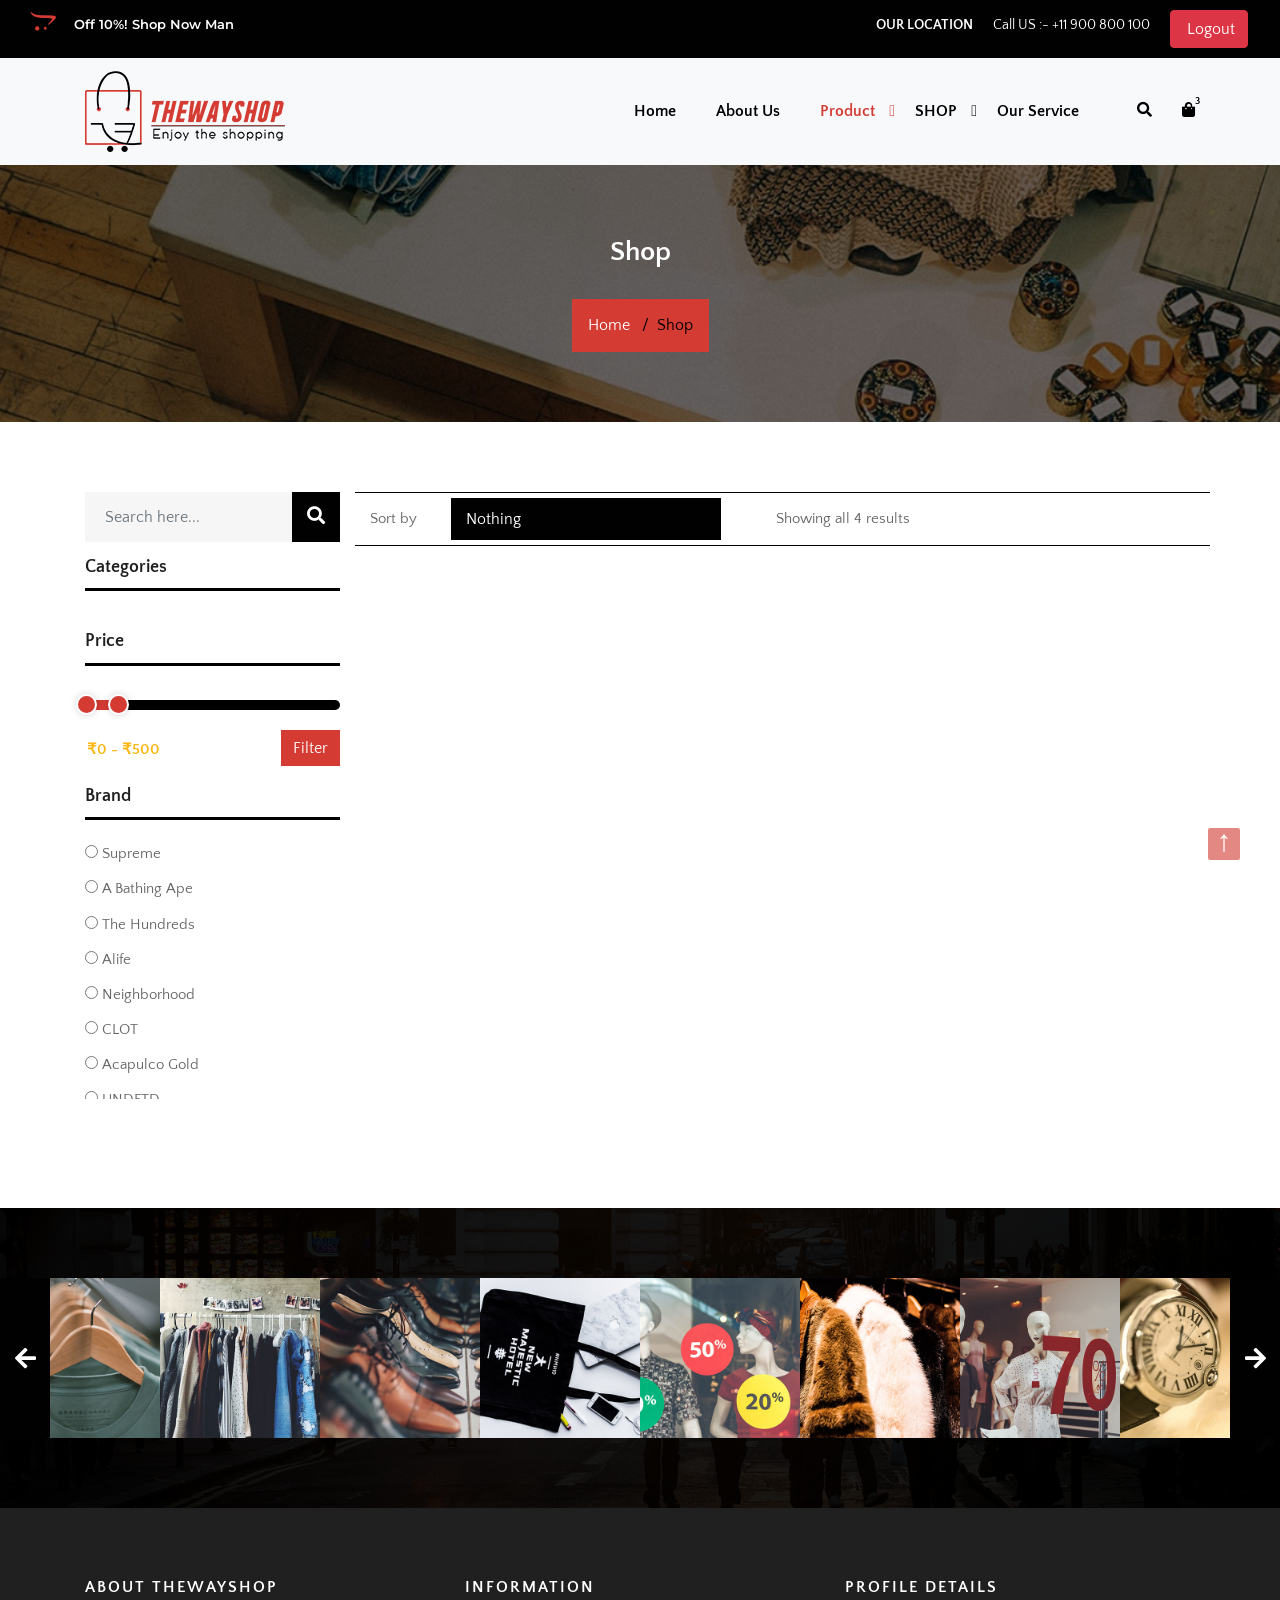
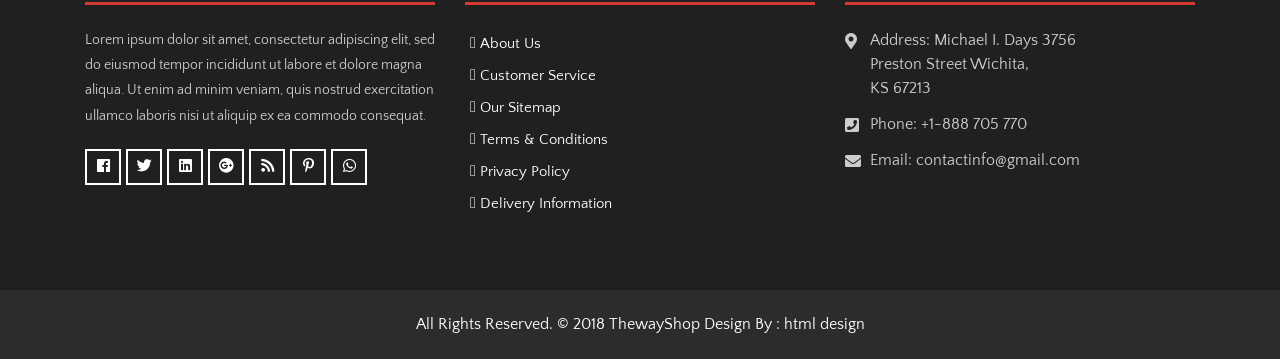
<file: shop.html>
<!DOCTYPE html>
<html lang="en">
  <!-- Basic -->

  <head>
    <meta charset="utf-8" />
    <meta http-equiv="X-UA-Compatible" content="IE=edge" />

    <!-- Mobile Metas -->
    <meta name="viewport" content="width=device-width, initial-scale=1" />

    <!-- Site Metas -->
    <title>ThewayShop - Ecommerce Bootstrap 4 HTML Template</title>
    <meta name="keywords" content="" />
    <meta name="description" content="" />
    <meta name="author" content="" />

    <!-- Site Icons -->
    <link rel="shortcut icon" href="images/favicon.ico" type="image/x-icon" />
    <link rel="apple-touch-icon" href="images/apple-touch-icon.png" />

    <!-- Bootstrap CSS -->
    <link rel="stylesheet" href="css/bootstrap.min.css" />
    <!-- Site CSS -->
    <link rel="stylesheet" href="css/style.css" />
    <!-- Responsive CSS -->
    <link rel="stylesheet" href="css/responsive.css" />
    <!-- Custom CSS -->
    <link rel="stylesheet" href="css/custom.css" />

    <!--[if lt IE 9]>
      <script src="https://oss.maxcdn.com/libs/html5shiv/3.7.0/html5shiv.js"></script>
      <script src="https://oss.maxcdn.com/libs/respond.js/1.4.2/respond.min.js"></script>
    <![endif]-->
  </head>

  <body>
    <!-- Start Main Top -->
    <div class="main-top">
      <div class="container-fluid">
        <div class="row">
          <div class="col-lg-6 col-md-6 col-sm-12 col-xs-12">
            <div class="text-slid-box">
              <div id="offer-box" class="carouselTicker">
                <ul class="offer-box">
                  <li><i class="fab fa-opencart"></i> Off 10%! Shop Now Man</li>
                  <li>
                    <i class="fab fa-opencart"></i> 50% - 80% off on Fashion
                  </li>
                  <li>
                    <i class="fab fa-opencart"></i> 20% off Entire Purchase
                    Promo code: offT20
                  </li>
                  <li><i class="fab fa-opencart"></i> Off 50%! Shop Now</li>
                  <li><i class="fab fa-opencart"></i> Off 10%! Shop Now Man</li>
                  <li>
                    <i class="fab fa-opencart"></i> 50% - 80% off on Fashion
                  </li>
                  <li>
                    <i class="fab fa-opencart"></i> 20% off Entire Purchase
                    Promo code: offT20
                  </li>
                  <li><i class="fab fa-opencart"></i> Off 50%! Shop Now</li>
                </ul>
              </div>
            </div>
          </div>
          <div class="col-lg-6 col-md-6 col-sm-12 col-xs-12">
            <div class="custom-select-box">
              <span class="btn btn-danger"
                ><i class="fab fa-log-out"></i> Logout</span
              >
            </div>
            <div class="right-phone-box">
              <p>Call US :- <a href="#"> +11 900 800 100</a></p>
            </div>
            <div class="our-link">
              <ul>
                <li id="myAccountLinkCTA"></li>
                <li><a href="#">Our location</a></li>
              </ul>
            </div>
          </div>
        </div>
      </div>
    </div>
    <!-- End Main Top -->

    <!-- Start Main Top -->
    <header class="main-header">
      <!-- Start Navigation -->
      <nav
        class="navbar navbar-expand-lg navbar-light bg-light navbar-default bootsnav"
      >
        <div class="container">
          <!-- Start Header Navigation -->
          <div class="navbar-header">
            <button
              class="navbar-toggler"
              type="button"
              data-toggle="collapse"
              data-target="#navbar-menu"
              aria-controls="navbars-rs-food"
              aria-expanded="false"
              aria-label="Toggle navigation"
            >
              <i class="fa fa-bars"></i>
            </button>
            <a class="navbar-brand" href="index.html"
              ><img src="images/logo.png" class="logo" alt=""
            /></a>
          </div>
          <!-- End Header Navigation -->

          <!-- Collect the nav links, forms, and other content for toggling -->
          <div class="collapse navbar-collapse" id="navbar-menu">
            <ul
              class="nav navbar-nav ml-auto"
              data-in="fadeInDown"
              data-out="fadeOutUp"
            >
              <li class="nav-item">
                <a class="nav-link" href="index.html">Home</a>
              </li>
              <li class="nav-item">
                <a class="nav-link" href="about.html">About Us</a>
              </li>
              <li class="dropdown active megamenu-fw">
                 <a
                  href="shop.html"
                  class="nav-link dropdown-toggle arrow"
                  data-toggle="dropdown"
                  >Product</a
                >
                <ul class="dropdown-menu megamenu-content"  role="menu">
                  <li>
                    <div class="row" id="productDropDown">
                    </div>
                    <!-- end row -->
                  </li>
                </ul>
              </li>
              <li class="dropdown">
                <a
                  href="#"
                  class="nav-link dropdown-toggle arrow"
                  data-toggle="dropdown"
                  >SHOP</a
                >
                <ul class="dropdown-menu">
                  <li><a href="cart.html">Cart</a></li>
                  <li><a href="checkout.html">Checkout</a></li>
                  <li><a href="my-account.html">My Account</a></li>
                  <li><a href="wishlist.html">Wishlist</a></li>
                  <li><a href="shop-detail.html">Shop Detail</a></li>
                </ul>
              </li>
              <li class="nav-item">
                <a class="nav-link" href="service.html">Our Service</a>
              </li>
            </ul>
          </div>
          <!-- /.navbar-collapse -->

          <!-- Start Atribute Navigation -->
          <div class="attr-nav">
            <ul>
              <li class="search">
                <a href="#"><i class="fa fa-search"></i></a>
              </li>
              <li class="side-menu">
                <a href="#">
                  <i class="fa fa-shopping-bag"></i>
                  <span class="badge">3</span>
                </a>
              </li>
            </ul>
          </div>
          <!-- End Atribute Navigation -->
        </div>
        <!-- Start Side Menu -->
        <div class="side">
          <a href="#" class="close-side"><i class="fa fa-times"></i></a>
          <li class="cart-box">
            <ul class="cart-list">
              <li>
                <a href="#" class="photo"
                  ><img src="images/img-pro-01.jpg" class="cart-thumb" alt=""
                /></a>
                <h6><a href="#">Delica omtantur </a></h6>
                <p>1x - <span class="price">$80.00</span></p>
              </li>
              <li>
                <a href="#" class="photo"
                  ><img src="images/img-pro-02.jpg" class="cart-thumb" alt=""
                /></a>
                <h6><a href="#">Omnes ocurreret</a></h6>
                <p>1x - <span class="price">$60.00</span></p>
              </li>
              <li>
                <a href="#" class="photo"
                  ><img src="images/img-pro-03.jpg" class="cart-thumb" alt=""
                /></a>
                <h6><a href="#">Agam facilisis</a></h6>
                <p>1x - <span class="price">$40.00</span></p>
              </li>
              <li class="total">
                <a href="#" class="btn btn-default hvr-hover btn-cart"
                  >VIEW CART</a
                >
                <span class="float-right"><strong>Total</strong>: $180.00</span>
              </li>
            </ul>
          </li>
        </div>
        <!-- End Side Menu -->
      </nav>
      <!-- End Navigation -->
    </header>
    <!-- End Main Top -->

    <!-- Start Top Search -->
    <div class="top-search">
      <div class="container">
        <div class="input-group">
          <span class="input-group-addon"><i class="fa fa-search"></i></span>
          <input type="text" class="form-control" id="topProductSearch" placeholder="Search" />
          <span class="input-group-addon close-search"
            ><i class="fa fa-times"></i
          ></span>
        </div>
      </div>
    </div>
    <!-- End Top Search -->

    <!-- Start All Title Box -->
    <div class="all-title-box">
      <div class="container">
        <div class="row">
          <div class="col-lg-12">
            <h2>Shop</h2>
            <ul class="breadcrumb">
              <li class="breadcrumb-item"><a href="#">Home</a></li>
              <li class="breadcrumb-item active">Shop</li>
            </ul>
          </div>
        </div>
      </div>
    </div>
    <!-- End All Title Box -->

    <!-- Start Shop Page  -->
    <div class="shop-box-inner">
      <div class="container">
        <div class="row">
          <div class="col-xl-3 col-lg-3 col-sm-12 col-xs-12 sidebar-shop-left">
            <div class="product-categori">
              <div class="search-product">
                  <input
                    class="form-control"
                    placeholder="Search here..."
                    type="text"
                    id="searchPrducts" 
                  />
                  <button id="searchPrductsCTA" type="submit"><i class="fa fa-search"></i></button>
              </div>
              <div class="filter-sidebar-left">
                <div class="title-left">
                  <h3>Categories</h3>
                </div>
                <div id="categoriesContainer"></div>
                <div
                  class="list-group list-group-collapse list-group-sm list-group-tree"
                  id="shop_categories_list"
                  data-children=".sub-men"
                ></div>

                <!-- 
                  <div class="list-group-collapse sub-men">
                    <a
                      class="list-group-item list-group-item-action"
                      href="#sub-men1"
                      data-toggle="collapse"
                      aria-expanded="true"
                      aria-controls="sub-men1"
                      >Clothing <small class="text-muted">(100)</small>
                    </a>
                    <div
                      class="collapse show"
                      id="sub-men1"
                      data-parent="#list-group-men"
                    >
                      <div class="list-group">
                        <a
                          href="#"
                          class="list-group-item list-group-item-action active"
                          >T-Shirts <small class="text-muted">(50)</small></a
                        >
                        <a
                          href="#"
                          class="list-group-item list-group-item-action"
                          >Polo T-Shirts
                          <small class="text-muted">(10)</small></a
                        >
                        <a
                          href="#"
                          class="list-group-item list-group-item-action"
                          >Round Neck T-Shirts
                          <small class="text-muted">(10)</small></a
                        >
                        <a
                          href="#"
                          class="list-group-item list-group-item-action"
                          >V Neck T-Shirts
                          <small class="text-muted">(10)</small></a
                        >
                        <a
                          href="#"
                          class="list-group-item list-group-item-action"
                          >Hooded T-Shirts
                          <small class="text-muted">(20)</small></a
                        >
                      </div>
                    </div>
                  </div>
                  <div class="list-group-collapse sub-men">
                    <a
                      class="list-group-item list-group-item-action"
                      href="#sub-men2"
                      data-toggle="collapse"
                      aria-expanded="false"
                      aria-controls="sub-men2"
                      >Footwear
                      <small class="text-muted">(50)</small>
                    </a>
                    <div
                      class="collapse"
                      id="sub-men2"
                      data-parent="#list-group-men"
                    >
                      <div class="list-group">
                        <a
                          href="#"
                          class="list-group-item list-group-item-action"
                          >Sports Shoes
                          <small class="text-muted">(10)</small></a
                        >
                        <a
                          href="#"
                          class="list-group-item list-group-item-action"
                          >Sneakers <small class="text-muted">(20)</small></a
                        >
                        <a
                          href="#"
                          class="list-group-item list-group-item-action"
                          >Formal Shoes
                          <small class="text-muted">(20)</small></a
                        >
                      </div>
                    </div>
                  </div>
                  <a href="#" class="list-group-item list-group-item-action">
                    Men <small class="text-muted">(150) </small></a
                  >
                  <a href="#" class="list-group-item list-group-item-action"
                    >Accessories <small class="text-muted">(11)</small></a
                  >
                  <a href="#" class="list-group-item list-group-item-action"
                    >Bags <small class="text-muted">(22)</small></a
                  >
                 -->
              </div>
              <div class="filter-price-left">
                <div class="title-left">
                  <h3>Price</h3>
                </div>
                <div class="price-box-slider">
                  <div id="slider-range"></div>
                  <p>
                    <input
                      type="text"
                      id="amount"
                      readonly
                      style="border: 0; color: #fbb714; font-weight: bold"
                    />
                    <button class="btn hvr-hover" type="submit">Filter</button>
                  </p>
                </div>
              </div>
              <div class="filter-brand-left">
                <div class="title-left">
                  <h3>Brand</h3>
                </div>
                <div class="brand-box">
                  <ul>
                    <li>
                      <div class="radio radio-danger">
                        <input
                          name="survey"
                          id="Radios1"
                          value="Yes"
                          type="radio"
                        />
                        <label for="Radios1"> Supreme </label>
                      </div>
                    </li>
                    <li>
                      <div class="radio radio-danger">
                        <input
                          name="survey"
                          id="Radios2"
                          value="No"
                          type="radio"
                        />
                        <label for="Radios2"> A Bathing Ape </label>
                      </div>
                    </li>
                    <li>
                      <div class="radio radio-danger">
                        <input
                          name="survey"
                          id="Radios3"
                          value="declater"
                          type="radio"
                        />
                        <label for="Radios3"> The Hundreds </label>
                      </div>
                    </li>
                    <li>
                      <div class="radio radio-danger">
                        <input
                          name="survey"
                          id="Radios4"
                          value="declater"
                          type="radio"
                        />
                        <label for="Radios4"> Alife </label>
                      </div>
                    </li>
                    <li>
                      <div class="radio radio-danger">
                        <input
                          name="survey"
                          id="Radios5"
                          value="declater"
                          type="radio"
                        />
                        <label for="Radios5"> Neighborhood </label>
                      </div>
                    </li>
                    <li>
                      <div class="radio radio-danger">
                        <input
                          name="survey"
                          id="Radios6"
                          value="declater"
                          type="radio"
                        />
                        <label for="Radios6"> CLOT </label>
                      </div>
                    </li>
                    <li>
                      <div class="radio radio-danger">
                        <input
                          name="survey"
                          id="Radios7"
                          value="declater"
                          type="radio"
                        />
                        <label for="Radios7"> Acapulco Gold </label>
                      </div>
                    </li>
                    <li>
                      <div class="radio radio-danger">
                        <input
                          name="survey"
                          id="Radios8"
                          value="declater"
                          type="radio"
                        />
                        <label for="Radios8"> UNDFTD </label>
                      </div>
                    </li>
                    <li>
                      <div class="radio radio-danger">
                        <input
                          name="survey"
                          id="Radios9"
                          value="declater"
                          type="radio"
                        />
                        <label for="Radios9"> Mighty Healthy </label>
                      </div>
                    </li>
                    <li>
                      <div class="radio radio-danger">
                        <input
                          name="survey"
                          id="Radios10"
                          value="declater"
                          type="radio"
                        />
                        <label for="Radios10"> Fiberops </label>
                      </div>
                    </li>
                  </ul>
                </div>
              </div>
            </div>
          </div>
          <div class="col-xl-9 col-lg-9 col-sm-12 col-xs-12 shop-content-right">
            <div class="right-product-box">
              <div class="product-item-filter row">
                <div class="col-12 col-sm-8 text-center text-sm-left">
                  <div class="toolbar-sorter-right">
                    <span>Sort by </span>
                    <select
                      id="proSortOption"
                      class="selectpicker show-tick form-control"
                      data-placeholder="$ USD"
                    >
                      <option data-display="Select">Nothing</option>
                      <option value="popularity">Popularity</option>
                      <option value="high_to_low">High Price → Low Price</option>
                      <option value="low_to_high">Low Price → High Price</option>
                      <option value="best_selling">Best Selling</option>
                    </select>
                  </div>
                  <p>Showing all 4 results</p>
                </div>
              </div>

              <div class="row product-categorie-box">
                <div class="tab-content">
                  <div
                    role="tabpanel"
                    class="tab-pane fade show active"
                    id="grid-view"
                  >
                    <div class="row" id="showALlProducts">
                    </div>
                    
                    <div class="owl-nav" id="allProductsPagination"></div>
                    
                  </div>
                </div>
              </div>
            </div>
          </div>
        </div>
      </div>
    </div>
    <!-- End Shop Page -->

    <!-- Start Instagram Feed  -->
    <div class="instagram-box">
      <div class="main-instagram owl-carousel owl-theme">
        <div class="item">
          <div class="ins-inner-box">
            <img src="images/instagram-img-01.jpg" alt="" />
            <div class="hov-in">
              <a href="#"><i class="fab fa-instagram"></i></a>
            </div>
          </div>
        </div>
        <div class="item">
          <div class="ins-inner-box">
            <img src="images/instagram-img-02.jpg" alt="" />
            <div class="hov-in">
              <a href="#"><i class="fab fa-instagram"></i></a>
            </div>
          </div>
        </div>
        <div class="item">
          <div class="ins-inner-box">
            <img src="images/instagram-img-03.jpg" alt="" />
            <div class="hov-in">
              <a href="#"><i class="fab fa-instagram"></i></a>
            </div>
          </div>
        </div>
        <div class="item">
          <div class="ins-inner-box">
            <img src="images/instagram-img-04.jpg" alt="" />
            <div class="hov-in">
              <a href="#"><i class="fab fa-instagram"></i></a>
            </div>
          </div>
        </div>
        <div class="item">
          <div class="ins-inner-box">
            <img src="images/instagram-img-05.jpg" alt="" />
            <div class="hov-in">
              <a href="#"><i class="fab fa-instagram"></i></a>
            </div>
          </div>
        </div>
        <div class="item">
          <div class="ins-inner-box">
            <img src="images/instagram-img-06.jpg" alt="" />
            <div class="hov-in">
              <a href="#"><i class="fab fa-instagram"></i></a>
            </div>
          </div>
        </div>
        <div class="item">
          <div class="ins-inner-box">
            <img src="images/instagram-img-07.jpg" alt="" />
            <div class="hov-in">
              <a href="#"><i class="fab fa-instagram"></i></a>
            </div>
          </div>
        </div>
        <div class="item">
          <div class="ins-inner-box">
            <img src="images/instagram-img-08.jpg" alt="" />
            <div class="hov-in">
              <a href="#"><i class="fab fa-instagram"></i></a>
            </div>
          </div>
        </div>
        <div class="item">
          <div class="ins-inner-box">
            <img src="images/instagram-img-09.jpg" alt="" />
            <div class="hov-in">
              <a href="#"><i class="fab fa-instagram"></i></a>
            </div>
          </div>
        </div>
        <div class="item">
          <div class="ins-inner-box">
            <img src="images/instagram-img-05.jpg" alt="" />
            <div class="hov-in">
              <a href="#"><i class="fab fa-instagram"></i></a>
            </div>
          </div>
        </div>
      </div>
    </div>
    <!-- End Instagram Feed  -->

    <!-- Start Footer  -->
    <footer>
      <div class="footer-main">
        <div class="container">
          <div class="row">
            <div class="col-lg-4 col-md-12 col-sm-12">
              <div class="footer-widget">
                <h4>About ThewayShop</h4>
                <p>
                  Lorem ipsum dolor sit amet, consectetur adipiscing elit, sed
                  do eiusmod tempor incididunt ut labore et dolore magna aliqua.
                  Ut enim ad minim veniam, quis nostrud exercitation ullamco
                  laboris nisi ut aliquip ex ea commodo consequat.
                </p>
                <ul>
                  <li>
                    <a href="#"
                      ><i class="fab fa-facebook" aria-hidden="true"></i
                    ></a>
                  </li>
                  <li>
                    <a href="#"
                      ><i class="fab fa-twitter" aria-hidden="true"></i
                    ></a>
                  </li>
                  <li>
                    <a href="#"
                      ><i class="fab fa-linkedin" aria-hidden="true"></i
                    ></a>
                  </li>
                  <li>
                    <a href="#"
                      ><i class="fab fa-google-plus" aria-hidden="true"></i
                    ></a>
                  </li>
                  <li>
                    <a href="#"><i class="fa fa-rss" aria-hidden="true"></i></a>
                  </li>
                  <li>
                    <a href="#"
                      ><i class="fab fa-pinterest-p" aria-hidden="true"></i
                    ></a>
                  </li>
                  <li>
                    <a href="#"
                      ><i class="fab fa-whatsapp" aria-hidden="true"></i
                    ></a>
                  </li>
                </ul>
              </div>
            </div>
            <div class="col-lg-4 col-md-12 col-sm-12">
              <div class="footer-link">
                <h4>Information</h4>
                <ul>
                  <li><a href="#">About Us</a></li>
                  <li><a href="#">Customer Service</a></li>
                  <li><a href="#">Our Sitemap</a></li>
                  <li><a href="#">Terms &amp; Conditions</a></li>
                  <li><a href="#">Privacy Policy</a></li>
                  <li><a href="#">Delivery Information</a></li>
                </ul>
              </div>
            </div>
            <div class="col-lg-4 col-md-12 col-sm-12">
              <div class="footer-link-contact">
                <h4>Profile Details</h4>
                <ul>
                  <li>
                    <p>
                      <i class="fas fa-map-marker-alt"></i>Address: Michael I.
                      Days 3756 <br />Preston Street Wichita,<br />
                      KS 67213
                    </p>
                  </li>
                  <li>
                    <p>
                      <i class="fas fa-phone-square"></i>Phone:
                      <a href="tel:+1-888705770">+1-888 705 770</a>
                    </p>
                  </li>
                  <li>
                    <p>
                      <i class="fas fa-envelope"></i>Email:
                      <a href="mailto:contactinfo@gmail.com"
                        >contactinfo@gmail.com</a
                      >
                    </p>
                  </li>
                </ul>
              </div>
            </div>
          </div>
        </div>
      </div>
    </footer>
    <!-- End Footer  -->

    <!-- Start copyright  -->
    <div class="footer-copyright">
      <p class="footer-company">
        All Rights Reserved. &copy; 2018 <a href="#">ThewayShop</a> Design By :
        <a href="https://html.design/">html design</a>
      </p>
    </div>
    <!-- End copyright  -->

    <a href="#" id="back-to-top" title="Back to top" style="display: none"
      >&uarr;</a
    >

    <!-- ALL JS FILES -->
    <script src="js/jquery-3.2.1.min.js"></script>
    <script src="js/popper.min.js"></script>
    <script src="js/bootstrap.min.js"></script>
    <!-- ALL PLUGINS -->
    <script src="js/jquery.superslides.min.js"></script>
    <script src="js/bootstrap-select.js"></script>
    <script src="js/inewsticker.js"></script>
    <script src="js/bootsnav.js"></script>
    <script src="js/images-loded.min.js"></script>
    <script src="js/isotope.min.js"></script>
    <script src="js/owl.carousel.min.js"></script>
    <script src="js/baguetteBox.min.js"></script>
    <script src="js/jquery-ui.js"></script>
    <script src="js/jquery.nicescroll.min.js"></script>
    <script src="js/form-validator.min.js"></script>
    <script src="js/contact-form-script.js"></script>
    <script src="js/custom.js"></script>
    <script src="js/api.js"></script>
    <script src="js/store.js"></script>
    <script src="js/shop_new.js"></script>
  </body>
</html>
</file>
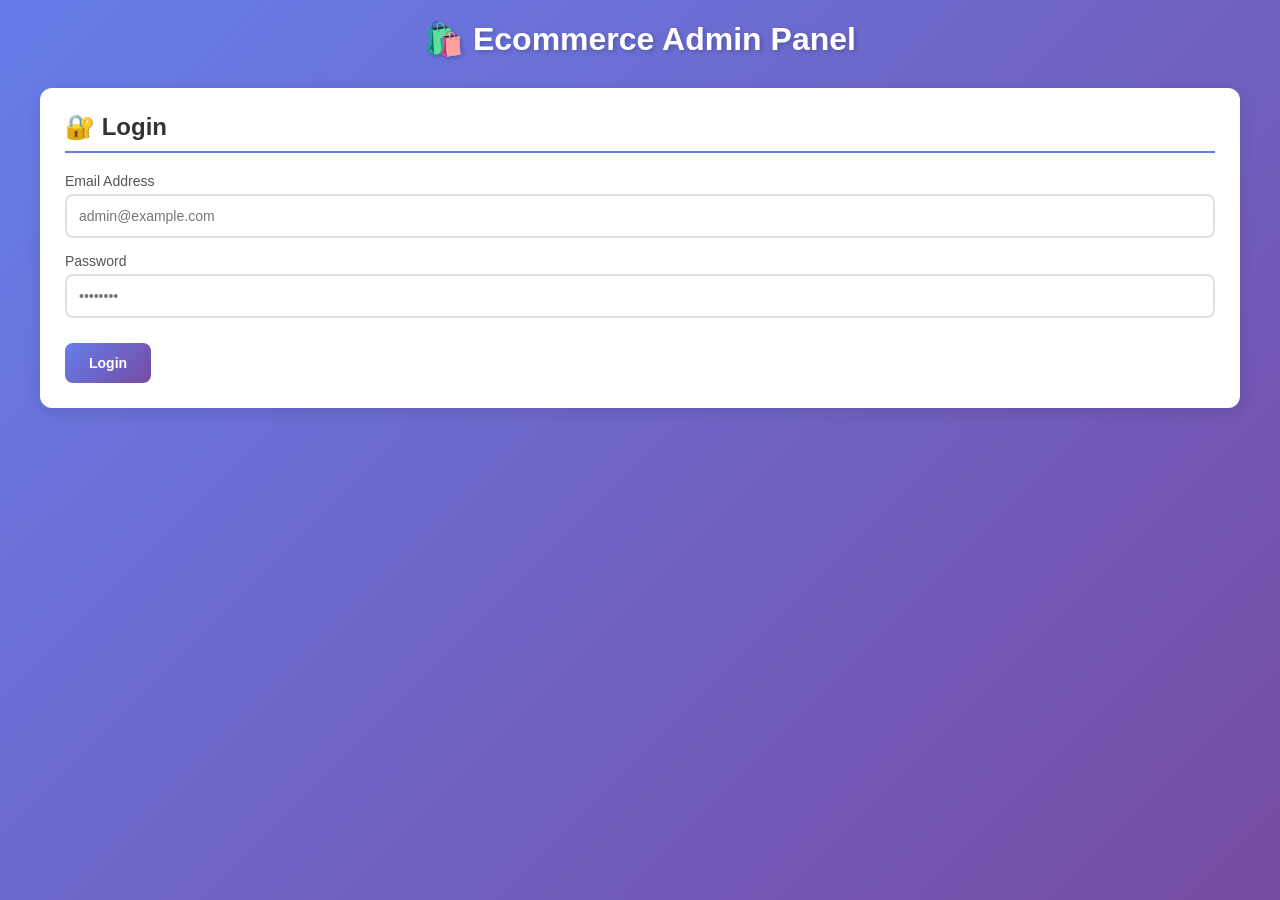
<file: store.html>
<!DOCTYPE html>
<html lang="en">
<head>
    <meta charset="UTF-8">
    <meta name="viewport" content="width=device-width, initial-scale=1.0">
    <title>Ecommerce Admin Panel</title>
    <style>
        * { box-sizing: border-box; margin: 0; padding: 0; }
        body { 
            font-family: 'Segoe UI', Tahoma, Geneva, Verdana, sans-serif;
            background: linear-gradient(135deg, #667eea 0%, #764ba2 100%);
            padding: 20px;
            min-height: 100vh;
        }
        .container { max-width: 1200px; margin: 0 auto; }
        h1 { 
            color: white; 
            text-align: center; 
            margin-bottom: 30px;
            text-shadow: 2px 2px 4px rgba(0,0,0,0.2);
        }
        .box {
            background: white;
            padding: 25px;
            margin-bottom: 25px;
            border-radius: 12px;
            box-shadow: 0 4px 15px rgba(0,0,0,0.1);
        }
        .box h2 { 
            color: #333; 
            margin-bottom: 20px;
            padding-bottom: 10px;
            border-bottom: 2px solid #667eea;
        }
        .input-group {
            margin-bottom: 15px;
        }
        label {
            display: block;
            margin-bottom: 5px;
            color: #555;
            font-weight: 500;
            font-size: 14px;
        }
        input, textarea { 
            width: 100%; 
            padding: 12px; 
            border: 2px solid #e0e0e0; 
            border-radius: 8px;
            font-size: 14px;
            transition: border-color 0.3s;
        }
        input:focus, textarea:focus, select:focus {
            outline: none;
            border-color: #667eea;
        }
        select {
            width: 100%; 
            padding: 12px; 
            border: 2px solid #e0e0e0; 
            border-radius: 8px;
            font-size: 14px;
            transition: border-color 0.3s;
            background: white;
            cursor: pointer;
        }
        textarea {
            resize: vertical;
            min-height: 80px;
        }
        button {
            padding: 12px 24px; 
            background: linear-gradient(135deg, #667eea 0%, #764ba2 100%);
            color: white; 
            border: none; 
            border-radius: 8px;
            cursor: pointer;
            font-size: 14px;
            font-weight: 600;
            transition: transform 0.2s, box-shadow 0.2s;
            margin-right: 10px;
            margin-top: 10px;
        }
        button:hover { 
            transform: translateY(-2px);
            box-shadow: 0 4px 12px rgba(102, 126, 234, 0.4);
        }
        button:active {
            transform: translateY(0);
        }
        button:disabled {
            opacity: 0.6;
            cursor: not-allowed;
            transform: none;
        }
        .btn-delete {
            background: linear-gradient(135deg, #f093fb 0%, #f5576c 100%);
            padding: 6px 12px;
            font-size: 12px;
            margin: 0;
        }
        .btn-edit {
            background: linear-gradient(135deg, #4facfe 0%, #00f2fe 100%);
            padding: 6px 12px;
            font-size: 12px;
            margin: 0 5px 0 0;
        }
        .item { 
            padding: 15px;
            margin: 10px 0;
            border: 1px solid #e0e0e0;
            border-radius: 8px;
            transition: box-shadow 0.2s;
            display: flex;
            align-items: center;
            gap: 15px;
        }
        .item:hover {
            box-shadow: 0 2px 8px rgba(0,0,0,0.1);
        }
        .item-content {
            flex: 1;
        }
        .item-actions {
            display: flex;
            gap: 5px;
        }
        .item img {
            border-radius: 6px;
            object-fit: cover;
        }
        .token-display {
            background: #f0f9ff;
            padding: 10px;
            border-radius: 6px;
            margin-top: 10px;
            word-break: break-all;
            font-family: monospace;
            font-size: 12px;
            color: #0369a1;
        }
        .status {
            display: inline-block;
            padding: 4px 12px;
            border-radius: 12px;
            font-size: 12px;
            font-weight: 600;
        }
        .status.success { background: #d1fae5; color: #065f46; }
        .status.warning { background: #fef3c7; color: #92400e; }
        .loading {
            display: inline-block;
            width: 16px;
            height: 16px;
            border: 3px solid #f3f3f3;
            border-top: 3px solid #667eea;
            border-radius: 50%;
            animation: spin 1s linear infinite;
        }
        @keyframes spin {
            0% { transform: rotate(0deg); }
            100% { transform: rotate(360deg); }
        }
        .empty-state {
            text-align: center;
            padding: 40px;
            color: #999;
        }
        .grid-2 {
            display: grid;
            grid-template-columns: 1fr 1fr;
            gap: 15px;
        }
        @media (max-width: 768px) {
            .grid-2 { grid-template-columns: 1fr; }
            .item { flex-direction: column; align-items: flex-start; }
        }
        .notification {
            position: fixed;
            top: 20px;
            right: 20px;
            padding: 15px 20px;
            background: white;
            border-radius: 8px;
            box-shadow: 0 4px 15px rgba(0,0,0,0.2);
            z-index: 1000;
            animation: slideIn 0.3s ease-out;
            max-width: 300px;
        }
        @keyframes slideIn {
            from { transform: translateX(400px); opacity: 0; }
            to { transform: translateX(0); opacity: 1; }
        }
        .notification.success { border-left: 4px solid #10b981; }
        .notification.error { border-left: 4px solid #ef4444; }
    </style>
</head>
<body>

<div class="container">
    <h1>🛍️ Ecommerce Admin Panel</h1>

    <!-- LOGIN -->
    <div class="box">
        <h2>🔐 Login</h2>
        <div class="input-group">
            <label for="login_email">Email Address</label>
            <input id="login_email" type="email" placeholder="admin@example.com" value="">
        </div>
        <div class="input-group">
            <label for="login_password">Password</label>
            <input id="login_password" type="password" placeholder="••••••••">
        </div>
        <button onclick="login()" id="loginBtn">Login</button>
        
        <div id="tokenContainer" style="display:none;">
            <label style="margin-top: 15px;">Access Token:</label>
            <div class="token-display" id="tokenDisplay"></div>
        </div>
    </div>

    <!-- CATEGORY CRUD -->
    <div class="box" id="categorySection" style="display:none;">
        <h2>📁 Categories</h2>
        <div class="input-group">
            <label for="cat_name">Category Name</label>
            <input id="cat_name" placeholder="e.g., Electronics, Clothing">
        </div>
        <input type="hidden" id="cat_edit_id">
        <button onclick="saveCategory()">Create Category</button>
        <button onclick="clearCategoryForm()" style="background: #6b7280;">Clear</button>
        
        <div id="categoryList" style="margin-top: 20px;"></div>
    </div>

    <!-- SUBCATEGORY CRUD -->
    <div class="box" id="subcategorySection" style="display:none;">
        <h2>📂 Subcategories</h2>
        <div class="input-group">
            <label for="sub_name">Subcategory Name</label>
            <input id="sub_name" placeholder="e.g., Smartphones, T-Shirts">
        </div>
        <div class="input-group">
            <label for="sub_cat_id">Parent Category</label>
            <select id="sub_cat_id">
                <option value="">Select a category</option>
            </select>
        </div>
        <input type="hidden" id="sub_edit_id">
        <button onclick="saveSubCategory()">Create Subcategory</button>
        <button onclick="clearSubCategoryForm()" style="background: #6b7280;">Clear</button>
        
        <div id="subCategoryList" style="margin-top: 20px;"></div>
    </div>

    <!-- PRODUCT CRUD -->
    <div class="box" id="productSection" style="display:none;">
        <h2>📦 Products</h2>
        <div class="input-group">
            <label for="p_name">Product Name</label>
            <input id="p_name" placeholder="e.g., iPhone 15 Pro">
        </div>
        <div class="input-group">
            <label for="p_desc">Description</label>
            <textarea id="p_desc" placeholder="Product description..."></textarea>
        </div>
        <div class="grid-2">
            <div class="input-group">
                <label for="p_price">Regular Price</label>
                <input id="p_price" type="number" placeholder="999.99">
            </div>
            <div class="input-group">
                <label for="p_sale">Sale Price (Optional)</label>
                <input id="p_sale" type="number" placeholder="799.99">
            </div>
        </div>
        <div class="input-group">
            <label for="p_cat">Category *</label>
            <select id="p_cat">
                <option value="">Select a category</option>
            </select>
        </div>
        <div class="input-group" id="subcategoryContainer" style="display: none;">
            <label for="p_subcat">
                Subcategory 
                <span style="color:#999;font-weight:normal;font-size:12px;">(Optional)</span>
            </label>
            <select id="p_subcat">
                <option value="">No subcategory</option>
            </select>
        </div>
        <div class="input-group">
            <label for="p_image">Product Image URL</label>
            <input id="p_image" placeholder="https://example.com/image.jpg">
        </div>
        <input type="hidden" id="p_edit_id">
        <button onclick="saveProduct()">Create Product</button>
        <button onclick="clearProductForm()" style="background: #6b7280;">Clear</button>
        
        <div id="productList" style="margin-top: 20px;"></div>
    </div>
</div>

<script>
const BASE_URL = "https://www.iamtiksha.com/apis/store/public/api/v1";
let TOKEN = "";
let categoriesData = [];
let subCategoriesData = [];

// Utility Functions
function showNotification(message, type = 'success') {
    const notification = document.createElement('div');
    notification.className = `notification ${type}`;
    notification.textContent = message;
    document.body.appendChild(notification);
    
    setTimeout(() => {
        notification.style.animation = 'slideIn 0.3s ease-out reverse';
        setTimeout(() => notification.remove(), 300);
    }, 3000);
}

function showLoading(buttonId) {
    const btn = document.getElementById(buttonId);
    if (btn) {
        btn.disabled = true;
        btn.innerHTML = '<span class="loading"></span> Loading...';
    }
}

function hideLoading(buttonId, text) {
    const btn = document.getElementById(buttonId);
    if (btn) {
        btn.disabled = false;
        btn.textContent = text;
    }
}

async function apiCall(url, options = {}) {
    try {
        const response = await fetch(url, options);
        const data = await response.json();
        
        if (!response.ok) {
            throw new Error(data.message || 'API request failed');
        }
        
        return data;
    } catch (error) {
        showNotification(error.message, 'error');
        throw error;
    }
}

// LOGIN
async function login() {
    const email = document.getElementById("login_email").value.trim();
    const password = document.getElementById("login_password").value;

    if (!email || !password) {
        showNotification('Please enter email and password', 'error');
        return;
    }

    showLoading('loginBtn');

    try {
        const data = await apiCall(`${BASE_URL}/login`, {
            method: "POST",
            headers: { "Content-Type": "application/json" },
            body: JSON.stringify({ email, password })
        });

        TOKEN = data.access_token;
        document.getElementById("tokenDisplay").textContent = TOKEN;
        document.getElementById("tokenContainer").style.display = "block";
        
        // Show admin sections
        document.getElementById("categorySection").style.display = "block";
        document.getElementById("subcategorySection").style.display = "block";
        document.getElementById("productSection").style.display = "block";

        showNotification('Login successful!');
        
        // Load all data
        loadCategories();
        loadSubCategories();
        loadProducts();
    } catch (error) {
        console.error('Login error:', error);
    } finally {
        hideLoading('loginBtn', 'Login');
    }
}

// CATEGORIES
async function saveCategory() {
    const name = document.getElementById("cat_name").value.trim();
    const editId = document.getElementById("cat_edit_id").value;

    if (!name) {
        showNotification('Please enter category name', 'error');
        return;
    }

    try {
        const url = editId 
            ? `${BASE_URL}/admin/categories/${editId}`
            : `${BASE_URL}/admin/categories`;
        
        await apiCall(url, {
            method: editId ? "PUT" : "POST",
            headers: {
                "Authorization": `Bearer ${TOKEN}`,
                "Content-Type": "application/json"
            },
            body: JSON.stringify({
                name,
                slug: name.toLowerCase().replace(/[^a-z0-9]+/g, '-')
            })
        });

        showNotification(editId ? 'Category updated!' : 'Category created!');
        clearCategoryForm();
        loadCategories();
    } catch (error) {
        console.error('Save category error:', error);
    }
}

async function loadCategories() {
    try {
        const data = await apiCall(`${BASE_URL}/categories`);
        const list = document.getElementById("categoryList");

        categoriesData = data.data || [];

        if (categoriesData.length === 0) {
            list.innerHTML = '<div class="empty-state">No categories yet. Create your first one!</div>';
            return;
        }

        // Update category dropdown for subcategories
        updateCategoryDropdown();
        // Update category dropdown for products
        updateProductCategoryDropdown();

        let html = "";
        categoriesData.forEach(cat => {
            html += `
                <div class="item">
                    <div class="item-content">
                        <strong>${cat.name}</strong> <span style="color:#999;">(ID: ${cat.id})</span>
                        <br>
                        <small style="color:#666;">
                            ${cat.sub_categories_count} subcategories · ${cat.products_count} products
                        </small>
                    </div>
                    <div class="item-actions">
                        <button class="btn-edit" onclick="editCategory(${cat.id}, '${cat.name.replace(/'/g, "\\'")}')">Edit</button>
                        <button class="btn-delete" onclick="deleteCategory(${cat.id})">Delete</button>
                    </div>
                </div>
            `;
        });

        list.innerHTML = html;
    } catch (error) {
        console.error('Load categories error:', error);
    }
}

function updateCategoryDropdown() {
    const select = document.getElementById("sub_cat_id");
    select.innerHTML = '<option value="">Select a category</option>';
    
    categoriesData.forEach(cat => {
        const option = document.createElement('option');
        option.value = cat.id;
        option.textContent = cat.name;
        select.appendChild(option);
    });
}

function updateProductCategoryDropdown() {
    const select = document.getElementById("p_cat");
    select.innerHTML = '<option value="">Select a category</option>';
    
    categoriesData.forEach(cat => {
        const option = document.createElement('option');
        option.value = cat.id;
        option.textContent = cat.name;
        select.appendChild(option);
    });
}

function editCategory(id, name) {
    document.getElementById("cat_name").value = name;
    document.getElementById("cat_edit_id").value = id;
    window.scrollTo({ top: 0, behavior: 'smooth' });
}

function clearCategoryForm() {
    document.getElementById("cat_name").value = "";
    document.getElementById("cat_edit_id").value = "";
}

async function deleteCategory(id) {
    if (!confirm('Are you sure you want to delete this category?')) return;

    try {
        await apiCall(`${BASE_URL}/admin/categories/${id}`, {
            method: "DELETE",
            headers: { "Authorization": `Bearer ${TOKEN}` }
        });

        showNotification('Category deleted!');
        loadCategories();
    } catch (error) {
        console.error('Delete category error:', error);
    }
}

// SUBCATEGORIES
async function saveSubCategory() {
    const name = document.getElementById("sub_name").value.trim();
    const category_id = document.getElementById("sub_cat_id").value;
    const editId = document.getElementById("sub_edit_id").value;

    if (!name || !category_id) {
        showNotification('Please enter subcategory name and category ID', 'error');
        return;
    }

    try {
        const url = editId 
            ? `${BASE_URL}/admin/sub-categories/${editId}`
            : `${BASE_URL}/admin/sub-categories`;

        await apiCall(url, {
            method: editId ? "PUT" : "POST",
            headers: {
                "Authorization": `Bearer ${TOKEN}`,
                "Content-Type": "application/json"
            },
            body: JSON.stringify({
                name,
                slug: name.toLowerCase().replace(/[^a-z0-9]+/g, '-'),
                category_id
            })
        });

        showNotification(editId ? 'Subcategory updated!' : 'Subcategory created!');
        clearSubCategoryForm();
        loadSubCategories();
    } catch (error) {
        console.error('Save subcategory error:', error);
    }
}

async function loadSubCategories() {
    try {
        const data = await apiCall(`${BASE_URL}/sub-categories`);
        const list = document.getElementById("subCategoryList");

        subCategoriesData = data.data || [];

        if (subCategoriesData.length === 0) {
            list.innerHTML = '<div class="empty-state">No subcategories yet.</div>';
            return;
        }

        let html = "";
        subCategoriesData.forEach(sub => {
            const categoryName = categoriesData.find(c => c.id === sub.category_id)?.name || 'Unknown';
            html += `
                <div class="item">
                    <div class="item-content">
                        <strong>${sub.name}</strong> <span style="color:#999;">(ID: ${sub.id})</span>
                        <br>
                        <small style="color:#666;">Category: ${categoryName}</small>
                    </div>
                    <div class="item-actions">
                        <button class="btn-edit" onclick="editSubCategory(${sub.id}, '${sub.name.replace(/'/g, "\\'")}', ${sub.category_id})">Edit</button>
                        <button class="btn-delete" onclick="deleteSubCategory(${sub.id})">Delete</button>
                    </div>
                </div>
            `;
        });

        list.innerHTML = html;
    } catch (error) {
        console.error('Load subcategories error:', error);
    }
}

// NEW FUNCTION: Load subcategories for product form based on selected category
function loadSubCategoriesForProduct(categoryId) {
    const subcategorySelect = document.getElementById("p_subcat");
    const subcategoryContainer = document.getElementById("subcategoryContainer");
    
    // Clear current options except the first one
    subcategorySelect.innerHTML = '<option value="">No subcategory</option>';
    
    // Hide container if no category selected
    if (!categoryId) {
        subcategoryContainer.style.display = 'none';
        return;
    }
    
    // Filter subcategories for the selected category
    const filteredSubs = subCategoriesData.filter(sub => sub.category_id == categoryId);
    
    // If no subcategories exist for this category, hide the dropdown
    if (filteredSubs.length === 0) {
        subcategoryContainer.style.display = 'none';
        return;
    }
    
    // Show the container and populate options
    subcategoryContainer.style.display = 'block';
    
    // Add subcategory options
    filteredSubs.forEach(sub => {
        const option = document.createElement('option');
        option.value = sub.id;
        option.textContent = sub.name;
        subcategorySelect.appendChild(option);
    });
}

function editSubCategory(id, name, categoryId) {
    document.getElementById("sub_name").value = name;
    document.getElementById("sub_cat_id").value = categoryId;
    document.getElementById("sub_edit_id").value = id;
    window.scrollTo({ top: document.getElementById("subcategorySection").offsetTop - 20, behavior: 'smooth' });
}

function clearSubCategoryForm() {
    document.getElementById("sub_name").value = "";
    document.getElementById("sub_cat_id").value = "";
    document.getElementById("sub_edit_id").value = "";
}

async function deleteSubCategory(id) {
    if (!confirm('Are you sure you want to delete this subcategory?')) return;

    try {
        await apiCall(`${BASE_URL}/admin/sub-categories/${id}`, {
            method: "DELETE",
            headers: { "Authorization": `Bearer ${TOKEN}` }
        });

        showNotification('Subcategory deleted!');
        loadSubCategories();
    } catch (error) {
        console.error('Delete subcategory error:', error);
    }
}

// PRODUCTS
async function saveProduct() {
    const name = document.getElementById("p_name").value.trim();
    const desc = document.getElementById("p_desc").value.trim();
    const price = document.getElementById("p_price").value;
    const sale = document.getElementById("p_sale").value;
    const cat = document.getElementById("p_cat").value;
    const sub = document.getElementById("p_subcat").value; // Get subcategory value
    const image = document.getElementById("p_image").value.trim();
    const editId = document.getElementById("p_edit_id").value;

    if (!name || !price || !cat) {
        showNotification('Please fill in product name, price, and category', 'error');
        return;
    }

    try {
        const url = editId 
            ? `${BASE_URL}/admin/products/${editId}`
            : `${BASE_URL}/admin/products`;

        // Prepare product data with subcategory
        const productData = {
            name,
            slug: name.toLowerCase().replace(/[^a-z0-9]+/g, '-'),
            description: desc,
            regular_price: price,
            sale_price: sale || null,
            category_id: cat,
            subcategory_id: sub || null, // Add subcategory ID (null if empty)
            status: true,
            stock: 100,
            images: image ? [image] : []
        };

        console.log('Sending product data:', productData); // For debugging

        await apiCall(url, {
            method: editId ? "PUT" : "POST",
            headers: {
                "Authorization": `Bearer ${TOKEN}`,
                "Content-Type": "application/json"
            },
            body: JSON.stringify(productData)
        });

        showNotification(editId ? 'Product updated!' : 'Product created!');
        clearProductForm();
        loadProducts();
    } catch (error) {
        console.error('Save product error:', error);
    }
}

async function loadProducts() {
    try {
        const data = await apiCall(`${BASE_URL}/products`);
        const list = document.getElementById("productList");

        if (!data.data || data.data.length === 0) {
            list.innerHTML = '<div class="empty-state">No products yet.</div>';
            return;
        }

        let html = "";
        data.data.forEach(p => {
            const price = p.sale_price || p.regular_price;
            const hasImage = p.images && p.images[0];
            const categoryName = categoriesData.find(c => c.id === p.category_id)?.name || 'Unknown';
            const subcategoryName = subCategoriesData.find(s => s.id === p.subcategory_id)?.name || null;
            
            html += `
                <div class="item">
                    ${hasImage ? `<img src="${p.images[0]}" width="80" height="80" alt="${p.name}">` : ''}
                    <div class="item-content">
                        <strong>${p.name}</strong> <span style="color:#999;">(ID: ${p.id})</span>
                        <br>
                        <span style="color:#10b981;font-weight:600;">₹${price}</span>
                        ${p.sale_price ? `<small style="text-decoration:line-through;color:#999;margin-left:8px;">₹${p.regular_price}</small>` : ''}
                        <div style="font-size: 12px; color: #666; margin-top: 3px;">
                            Category: ${categoryName}
                            ${subcategoryName ? ` | Subcategory: ${subcategoryName}` : ''}
                        </div>
                    </div>
                    <div class="item-actions">
                        <button class="btn-edit" onclick='editProduct(${JSON.stringify(p).replace(/'/g, "&#39;")})'>Edit</button>
                        <button class="btn-delete" onclick="deleteProduct(${p.id})">Delete</button>
                    </div>
                </div>
            `;
        });

        list.innerHTML = html;
    } catch (error) {
        console.error('Load products error:', error);
    }
}

function editProduct(product) {
    document.getElementById("p_name").value = product.name;
    document.getElementById("p_desc").value = product.description || '';
    document.getElementById("p_price").value = product.regular_price;
    document.getElementById("p_sale").value = product.sale_price || '';
    document.getElementById("p_cat").value = product.category_id;
    document.getElementById("p_image").value = product.images && product.images[0] ? product.images[0] : '';
    document.getElementById("p_edit_id").value = product.id;
    
    // Load subcategories for the selected category
    loadSubCategoriesForProduct(product.category_id);
    
    // Set subcategory after a short delay (to allow dropdown to populate)
    setTimeout(() => {
        if (product.subcategory_id) {
            document.getElementById("p_subcat").value = product.subcategory_id;
        } else {
            document.getElementById("p_subcat").value = '';
        }
    }, 100);
    
    window.scrollTo({ top: document.getElementById("productSection").offsetTop - 20, behavior: 'smooth' });
}

function clearProductForm() {
    document.getElementById("p_name").value = "";
    document.getElementById("p_desc").value = "";
    document.getElementById("p_price").value = "";
    document.getElementById("p_sale").value = "";
    document.getElementById("p_cat").value = "";
    document.getElementById("p_subcat").value = "";
    document.getElementById("p_image").value = "";
    document.getElementById("p_edit_id").value = "";
    document.getElementById("subcategoryContainer").style.display = "none";
}

async function deleteProduct(id) {
    if (!confirm('Are you sure you want to delete this product?')) return;

    try {
        await apiCall(`${BASE_URL}/admin/products/${id}`, {
            method: "DELETE",
            headers: { "Authorization": `Bearer ${TOKEN}` }
        });

        showNotification('Product deleted!');
        loadProducts();
    } catch (error) {
        console.error('Delete product error:', error);
    }
}
 document.getElementById("p_cat").addEventListener("change",()=>{
    loadSubCategoriesForProduct(p_cat.value);
    console.log(p_cat.value)
 })
</script>

</body>
</html>
</file>
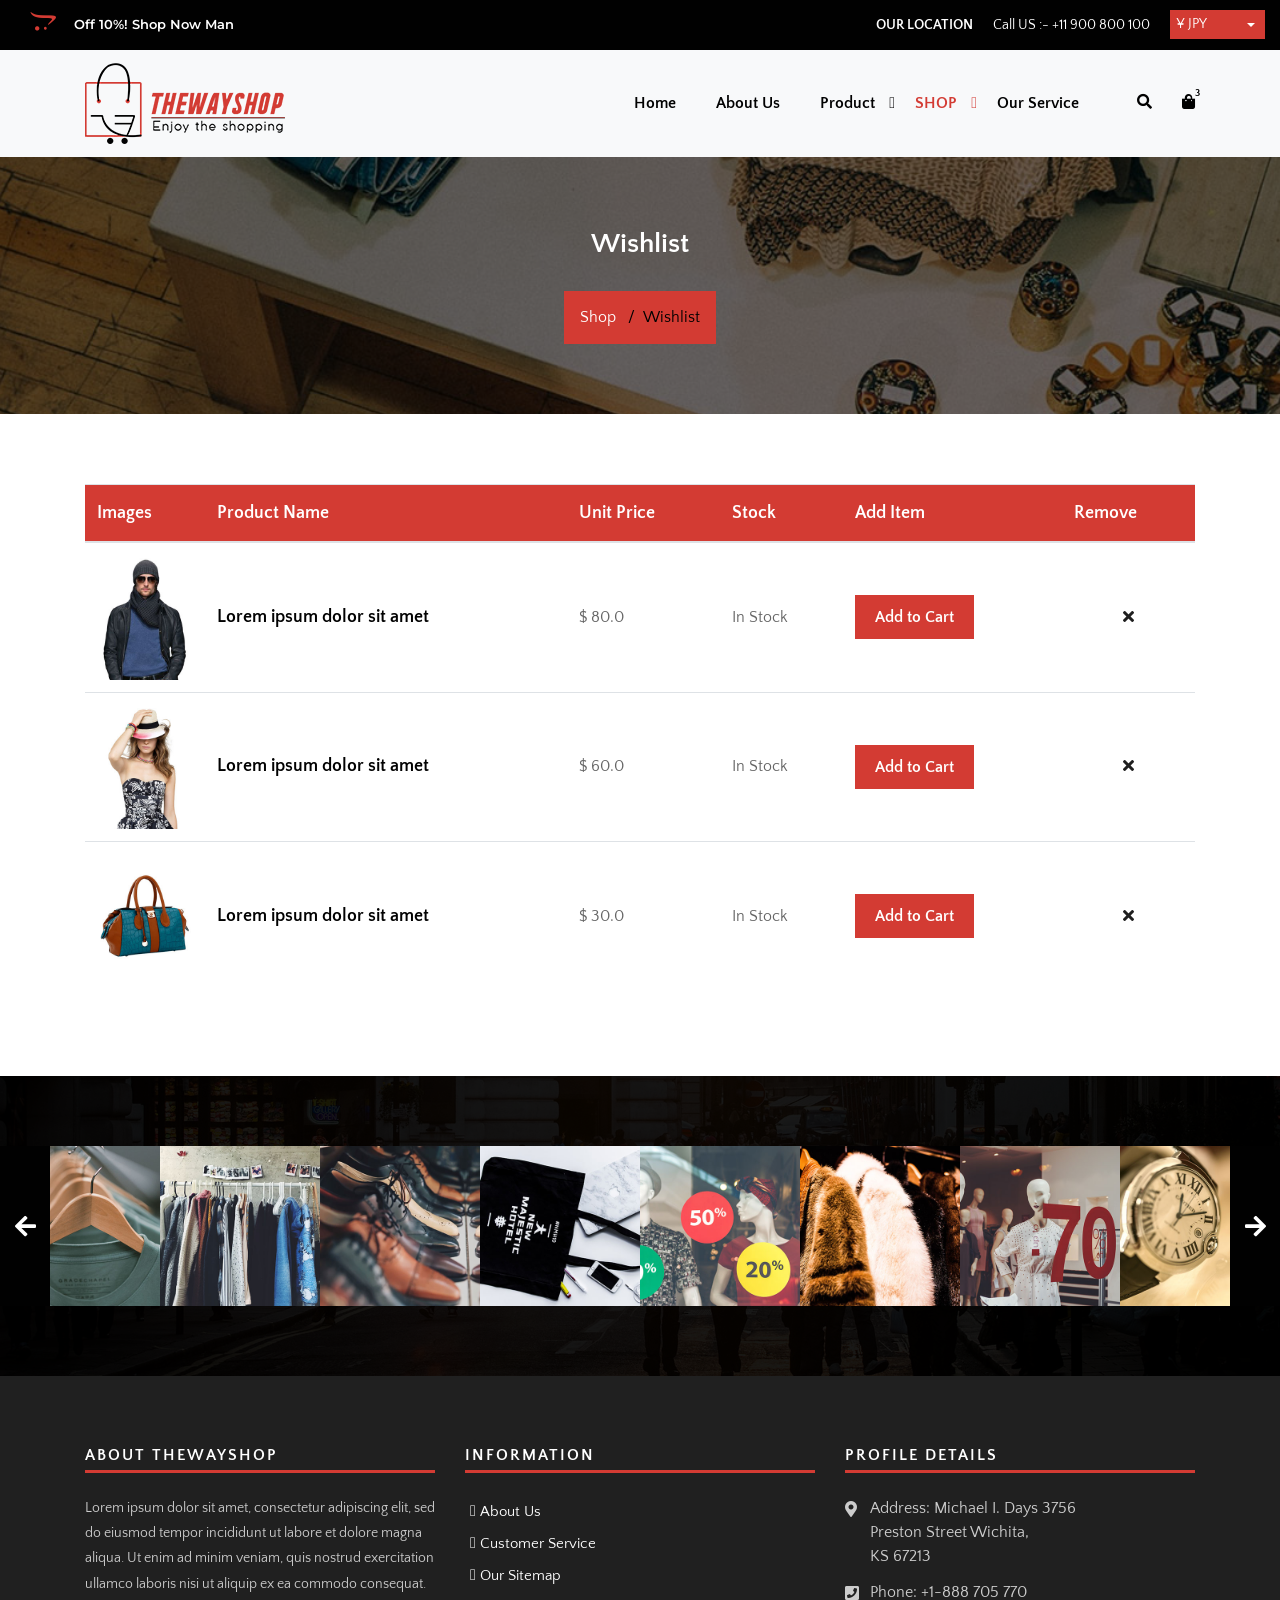
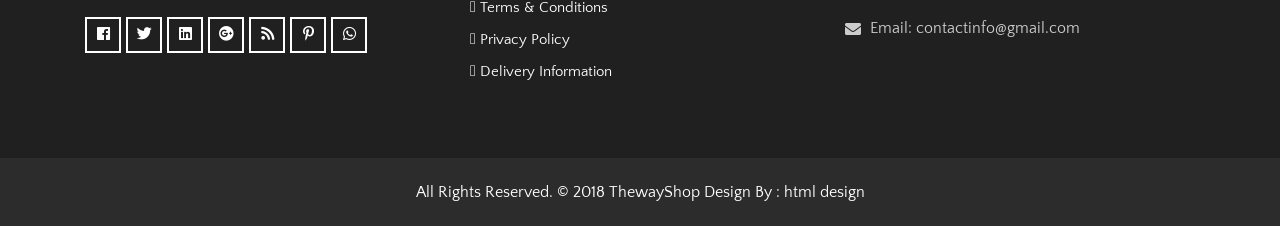
<file: wishlist.html>
<!DOCTYPE html>
<html lang="en">
  <!-- Basic -->

  <head>
    <meta charset="utf-8" />
    <meta http-equiv="X-UA-Compatible" content="IE=edge" />

    <!-- Mobile Metas -->
    <meta name="viewport" content="width=device-width, initial-scale=1" />

    <!-- Site Metas -->
    <title>ThewayShop - Ecommerce Bootstrap 4 HTML Template</title>
    <meta name="keywords" content="" />
    <meta name="description" content="" />
    <meta name="author" content="" />

    <!-- Site Icons -->
    <link rel="shortcut icon" href="images/favicon.ico" type="image/x-icon" />
    <link rel="apple-touch-icon" href="images/apple-touch-icon.png" />

    <!-- Bootstrap CSS -->
    <link rel="stylesheet" href="css/bootstrap.min.css" />
    <!-- Site CSS -->
    <link rel="stylesheet" href="css/style.css" />
    <!-- Responsive CSS -->
    <link rel="stylesheet" href="css/responsive.css" />
    <!-- Custom CSS -->
    <link rel="stylesheet" href="css/custom.css" />

    <!--[if lt IE 9]>
      <script src="https://oss.maxcdn.com/libs/html5shiv/3.7.0/html5shiv.js"></script>
      <script src="https://oss.maxcdn.com/libs/respond.js/1.4.2/respond.min.js"></script>
    <![endif]-->
  </head>

  <body>
    <!-- Start Main Top -->
    <div class="main-top">
      <div class="container-fluid">
        <div class="row">
          <div class="col-lg-6 col-md-6 col-sm-12 col-xs-12">
            <div class="text-slid-box">
              <div id="offer-box" class="carouselTicker">
                <ul class="offer-box">
                  <li><i class="fab fa-opencart"></i> Off 10%! Shop Now Man</li>
                  <li>
                    <i class="fab fa-opencart"></i> 50% - 80% off on Fashion
                  </li>
                  <li>
                    <i class="fab fa-opencart"></i> 20% off Entire Purchase
                    Promo code: offT20
                  </li>
                  <li><i class="fab fa-opencart"></i> Off 50%! Shop Now</li>
                  <li><i class="fab fa-opencart"></i> Off 10%! Shop Now Man</li>
                  <li>
                    <i class="fab fa-opencart"></i> 50% - 80% off on Fashion
                  </li>
                  <li>
                    <i class="fab fa-opencart"></i> 20% off Entire Purchase
                    Promo code: offT20
                  </li>
                  <li><i class="fab fa-opencart"></i> Off 50%! Shop Now</li>
                </ul>
              </div>
            </div>
          </div>
          <div class="col-lg-6 col-md-6 col-sm-12 col-xs-12">
            <div class="custom-select-box">
              <select
                id="basic"
                class="selectpicker show-tick form-control"
                data-placeholder="$ USD"
              >
                <option>¥ JPY</option>
                <option>$ USD</option>
                <option>€ EUR</option>
              </select>
            </div>
            <div class="right-phone-box">
              <p>Call US :- <a href="#"> +11 900 800 100</a></p>
            </div>
            <div class="our-link">
              <ul>
                <li id="myAccountLinkCTA"></li>
                <li><a href="#">Our location</a></li>
              </ul>
            </div>
          </div>
        </div>
      </div>
    </div>
    <!-- End Main Top -->

    <!-- Start Main Top -->
    <header class="main-header">
      <!-- Start Navigation -->
      <nav
        class="navbar navbar-expand-lg navbar-light bg-light navbar-default bootsnav"
      >
        <div class="container">
          <!-- Start Header Navigation -->
          <div class="navbar-header">
            <button
              class="navbar-toggler"
              type="button"
              data-toggle="collapse"
              data-target="#navbar-menu"
              aria-controls="navbars-rs-food"
              aria-expanded="false"
              aria-label="Toggle navigation"
            >
              <i class="fa fa-bars"></i>
            </button>
            <a class="navbar-brand" href="index.html"
              ><img src="images/logo.png" class="logo" alt=""
            /></a>
          </div>
          <!-- End Header Navigation -->

          <!-- Collect the nav links, forms, and other content for toggling -->
          <div class="collapse navbar-collapse" id="navbar-menu">
            <ul
              class="nav navbar-nav ml-auto"
              data-in="fadeInDown"
              data-out="fadeOutUp"
            >
              <li class="nav-item">
                <a class="nav-link" href="index.html">Home</a>
              </li>
              <li class="nav-item">
                <a class="nav-link" href="about.html">About Us</a>
              </li>
              <li class="dropdown megamenu-fw">
                 <a
                  href="shop.html"
                  class="nav-link dropdown-toggle arrow"
                  data-toggle="dropdown"
                  >Product</a
                >
                <ul class="dropdown-menu megamenu-content"  role="menu">
                  <li>
                    <div class="row" id="productDropDown">
                    </div>
                    <!-- end row -->
                  </li>
                </ul>
              </li>
              <li class="dropdown active">
                <a
                  href="#"
                  class="nav-link dropdown-toggle arrow"
                  data-toggle="dropdown"
                  >SHOP</a
                >
                <ul class="dropdown-menu">
                  <li><a href="cart.html">Cart</a></li>
                  <li><a href="checkout.html">Checkout</a></li>
                  <li><a href="my-account.html">My Account</a></li>
                  <li><a href="wishlist.html">Wishlist</a></li>
                  <li><a href="shop-detail.html">Shop Detail</a></li>
                </ul>
              </li>
              <li class="nav-item">
                <a class="nav-link" href="service.html">Our Service</a>
              </li>
            </ul>
          </div>
          <!-- /.navbar-collapse -->

          <!-- Start Atribute Navigation -->
          <div class="attr-nav">
            <ul>
              <li class="search">
                <a href="#"><i class="fa fa-search"></i></a>
              </li>
              <li class="side-menu">
                <a href="#">
                  <i class="fa fa-shopping-bag"></i>
                  <span class="badge">3</span>
                </a>
              </li>
            </ul>
          </div>
          <!-- End Atribute Navigation -->
        </div>
        <!-- Start Side Menu -->
        <div class="side">
          <a href="#" class="close-side"><i class="fa fa-times"></i></a>
          <li class="cart-box">
            <ul class="cart-list">
              <li>
                <a href="#" class="photo"
                  ><img src="images/img-pro-01.jpg" class="cart-thumb" alt=""
                /></a>
                <h6><a href="#">Delica omtantur </a></h6>
                <p>1x - <span class="price">$80.00</span></p>
              </li>
              <li>
                <a href="#" class="photo"
                  ><img src="images/img-pro-02.jpg" class="cart-thumb" alt=""
                /></a>
                <h6><a href="#">Omnes ocurreret</a></h6>
                <p>1x - <span class="price">$60.00</span></p>
              </li>
              <li>
                <a href="#" class="photo"
                  ><img src="images/img-pro-03.jpg" class="cart-thumb" alt=""
                /></a>
                <h6><a href="#">Agam facilisis</a></h6>
                <p>1x - <span class="price">$40.00</span></p>
              </li>
              <li class="total">
                <a href="#" class="btn btn-default hvr-hover btn-cart"
                  >VIEW CART</a
                >
                <span class="float-right"><strong>Total</strong>: $180.00</span>
              </li>
            </ul>
          </li>
        </div>
        <!-- End Side Menu -->
      </nav>
      <!-- End Navigation -->
    </header>
    <!-- End Main Top -->

    <!-- Start Top Search -->
    <div class="top-search">
      <div class="container">
        <div class="input-group">
          <span class="input-group-addon"><i class="fa fa-search"></i></span>
          <input type="text" class="form-control" id="topProductSearch" placeholder="Search" />
          <span class="input-group-addon close-search"
            ><i class="fa fa-times"></i
          ></span>
        </div>
      </div>
    </div>
    <!-- End Top Search -->

    <!-- Start All Title Box -->
    <div class="all-title-box">
      <div class="container">
        <div class="row">
          <div class="col-lg-12">
            <h2>Wishlist</h2>
            <ul class="breadcrumb">
              <li class="breadcrumb-item"><a href="#">Shop</a></li>
              <li class="breadcrumb-item active">Wishlist</li>
            </ul>
          </div>
        </div>
      </div>
    </div>
    <!-- End All Title Box -->

    <!-- Start Wishlist  -->
    <div class="wishlist-box-main">
      <div class="container">
        <div class="row">
          <div class="col-lg-12">
            <div class="table-main table-responsive">
              <table class="table">
                <thead>
                  <tr>
                    <th>Images</th>
                    <th>Product Name</th>
                    <th>Unit Price</th>
                    <th>Stock</th>
                    <th>Add Item</th>
                    <th>Remove</th>
                  </tr>
                </thead>
                <tbody>
                  <tr>
                    <td class="thumbnail-img">
                      <a href="#">
                        <img
                          class="img-fluid"
                          src="images/img-pro-01.jpg"
                          alt=""
                        />
                      </a>
                    </td>
                    <td class="name-pr">
                      <a href="#"> Lorem ipsum dolor sit amet </a>
                    </td>
                    <td class="price-pr">
                      <p>$ 80.0</p>
                    </td>
                    <td class="quantity-box">In Stock</td>
                    <td class="add-pr">
                      <a class="btn hvr-hover" href="#">Add to Cart</a>
                    </td>
                    <td class="remove-pr">
                      <a href="#">
                        <i class="fas fa-times"></i>
                      </a>
                    </td>
                  </tr>
                  <tr>
                    <td class="thumbnail-img">
                      <a href="#">
                        <img
                          class="img-fluid"
                          src="images/img-pro-02.jpg"
                          alt=""
                        />
                      </a>
                    </td>
                    <td class="name-pr">
                      <a href="#"> Lorem ipsum dolor sit amet </a>
                    </td>
                    <td class="price-pr">
                      <p>$ 60.0</p>
                    </td>
                    <td class="quantity-box">In Stock</td>
                    <td class="add-pr">
                      <a class="btn hvr-hover" href="#">Add to Cart</a>
                    </td>
                    <td class="remove-pr">
                      <a href="#">
                        <i class="fas fa-times"></i>
                      </a>
                    </td>
                  </tr>
                  <tr>
                    <td class="thumbnail-img">
                      <a href="#">
                        <img
                          class="img-fluid"
                          src="images/img-pro-03.jpg"
                          alt=""
                        />
                      </a>
                    </td>
                    <td class="name-pr">
                      <a href="#"> Lorem ipsum dolor sit amet </a>
                    </td>
                    <td class="price-pr">
                      <p>$ 30.0</p>
                    </td>
                    <td class="quantity-box">In Stock</td>
                    <td class="add-pr">
                      <a class="btn hvr-hover" href="#">Add to Cart</a>
                    </td>
                    <td class="remove-pr">
                      <a href="#">
                        <i class="fas fa-times"></i>
                      </a>
                    </td>
                  </tr>
                </tbody>
              </table>
            </div>
          </div>
        </div>
      </div>
    </div>
    <!-- End Wishlist -->

    <!-- Start Instagram Feed  -->
    <div class="instagram-box">
      <div class="main-instagram owl-carousel owl-theme">
        <div class="item">
          <div class="ins-inner-box">
            <img src="images/instagram-img-01.jpg" alt="" />
            <div class="hov-in">
              <a href="#"><i class="fab fa-instagram"></i></a>
            </div>
          </div>
        </div>
        <div class="item">
          <div class="ins-inner-box">
            <img src="images/instagram-img-02.jpg" alt="" />
            <div class="hov-in">
              <a href="#"><i class="fab fa-instagram"></i></a>
            </div>
          </div>
        </div>
        <div class="item">
          <div class="ins-inner-box">
            <img src="images/instagram-img-03.jpg" alt="" />
            <div class="hov-in">
              <a href="#"><i class="fab fa-instagram"></i></a>
            </div>
          </div>
        </div>
        <div class="item">
          <div class="ins-inner-box">
            <img src="images/instagram-img-04.jpg" alt="" />
            <div class="hov-in">
              <a href="#"><i class="fab fa-instagram"></i></a>
            </div>
          </div>
        </div>
        <div class="item">
          <div class="ins-inner-box">
            <img src="images/instagram-img-05.jpg" alt="" />
            <div class="hov-in">
              <a href="#"><i class="fab fa-instagram"></i></a>
            </div>
          </div>
        </div>
        <div class="item">
          <div class="ins-inner-box">
            <img src="images/instagram-img-06.jpg" alt="" />
            <div class="hov-in">
              <a href="#"><i class="fab fa-instagram"></i></a>
            </div>
          </div>
        </div>
        <div class="item">
          <div class="ins-inner-box">
            <img src="images/instagram-img-07.jpg" alt="" />
            <div class="hov-in">
              <a href="#"><i class="fab fa-instagram"></i></a>
            </div>
          </div>
        </div>
        <div class="item">
          <div class="ins-inner-box">
            <img src="images/instagram-img-08.jpg" alt="" />
            <div class="hov-in">
              <a href="#"><i class="fab fa-instagram"></i></a>
            </div>
          </div>
        </div>
        <div class="item">
          <div class="ins-inner-box">
            <img src="images/instagram-img-09.jpg" alt="" />
            <div class="hov-in">
              <a href="#"><i class="fab fa-instagram"></i></a>
            </div>
          </div>
        </div>
        <div class="item">
          <div class="ins-inner-box">
            <img src="images/instagram-img-05.jpg" alt="" />
            <div class="hov-in">
              <a href="#"><i class="fab fa-instagram"></i></a>
            </div>
          </div>
        </div>
      </div>
    </div>
    <!-- End Instagram Feed  -->

    <!-- Start Footer  -->
    <footer>
      <div class="footer-main">
        <div class="container">
          <div class="row">
            <div class="col-lg-4 col-md-12 col-sm-12">
              <div class="footer-widget">
                <h4>About ThewayShop</h4>
                <p>
                  Lorem ipsum dolor sit amet, consectetur adipiscing elit, sed
                  do eiusmod tempor incididunt ut labore et dolore magna aliqua.
                  Ut enim ad minim veniam, quis nostrud exercitation ullamco
                  laboris nisi ut aliquip ex ea commodo consequat.
                </p>
                <ul>
                  <li>
                    <a href="#"
                      ><i class="fab fa-facebook" aria-hidden="true"></i
                    ></a>
                  </li>
                  <li>
                    <a href="#"
                      ><i class="fab fa-twitter" aria-hidden="true"></i
                    ></a>
                  </li>
                  <li>
                    <a href="#"
                      ><i class="fab fa-linkedin" aria-hidden="true"></i
                    ></a>
                  </li>
                  <li>
                    <a href="#"
                      ><i class="fab fa-google-plus" aria-hidden="true"></i
                    ></a>
                  </li>
                  <li>
                    <a href="#"><i class="fa fa-rss" aria-hidden="true"></i></a>
                  </li>
                  <li>
                    <a href="#"
                      ><i class="fab fa-pinterest-p" aria-hidden="true"></i
                    ></a>
                  </li>
                  <li>
                    <a href="#"
                      ><i class="fab fa-whatsapp" aria-hidden="true"></i
                    ></a>
                  </li>
                </ul>
              </div>
            </div>
            <div class="col-lg-4 col-md-12 col-sm-12">
              <div class="footer-link">
                <h4>Information</h4>
                <ul>
                  <li><a href="#">About Us</a></li>
                  <li><a href="#">Customer Service</a></li>
                  <li><a href="#">Our Sitemap</a></li>
                  <li><a href="#">Terms &amp; Conditions</a></li>
                  <li><a href="#">Privacy Policy</a></li>
                  <li><a href="#">Delivery Information</a></li>
                </ul>
              </div>
            </div>
            <div class="col-lg-4 col-md-12 col-sm-12">
              <div class="footer-link-contact">
                <h4>Profile Details</h4>
                <ul>
                  <li>
                    <p>
                      <i class="fas fa-map-marker-alt"></i>Address: Michael I.
                      Days 3756 <br />Preston Street Wichita,<br />
                      KS 67213
                    </p>
                  </li>
                  <li>
                    <p>
                      <i class="fas fa-phone-square"></i>Phone:
                      <a href="tel:+1-888705770">+1-888 705 770</a>
                    </p>
                  </li>
                  <li>
                    <p>
                      <i class="fas fa-envelope"></i>Email:
                      <a href="mailto:contactinfo@gmail.com"
                        >contactinfo@gmail.com</a
                      >
                    </p>
                  </li>
                </ul>
              </div>
            </div>
          </div>
        </div>
      </div>
    </footer>
    <!-- End Footer  -->

    <!-- Start copyright  -->
    <div class="footer-copyright">
      <p class="footer-company">
        All Rights Reserved. &copy; 2018 <a href="#">ThewayShop</a> Design By :
        <a href="https://html.design/">html design</a>
      </p>
    </div>
    <!-- End copyright  -->

    <a href="#" id="back-to-top" title="Back to top" style="display: none"
      >&uarr;</a
    >

    <!-- ALL JS FILES -->
    <script src="js/jquery-3.2.1.min.js"></script>
    <script src="js/popper.min.js"></script>
    <script src="js/bootstrap.min.js"></script>
    <!-- ALL PLUGINS -->
    <script src="js/jquery.superslides.min.js"></script>
    <script src="js/bootstrap-select.js"></script>
    <script src="js/inewsticker.js"></script>
    <script src="js/bootsnav.js"></script>
    <script src="js/images-loded.min.js"></script>
    <script src="js/isotope.min.js"></script>
    <script src="js/owl.carousel.min.js"></script>
    <script src="js/baguetteBox.min.js"></script>
    <script src="js/form-validator.min.js"></script>
    <script src="js/contact-form-script.js"></script>
    <script src="js/custom.js"></script>
    <script src="js/api.js"></script>

    <script src="js/store.js"></script>
  </body>
</html>
</file>
<file: css/style.css>
/*------------------------------------------------------------------
    IMPORT FONTS
-------------------------------------------------------------------*/

@import url('https://fonts.googleapis.com/css?family=Montserrat:400,500,600,600i,700,700i,800,800i');
@import url('https://fonts.googleapis.com/css?family=Quattrocento+Sans:400,400i,700,700i');


/*

    font-family: 'Montserrat', sans-serif;

    font-family: 'Quattrocento Sans', sans-serif;

*/

/*------------------------------------------------------------------
    IMPORT FILES
-------------------------------------------------------------------*/

@import url(all.css);
@import url(superslides.css);
@import url(bootstrap-select.css);
@import url(carousel-ticker.css);
@import url(code_animate.css);
@import url(bootsnav.css);
@import url(owl.carousel.min.css);
@import url(jquery-ui.css);
/* @import url(nice-select.css);  */
@import url(baguetteBox.min.css);

/*------------------------------------------------------------------
    SKELETON
-------------------------------------------------------------------*/
 body {
     color: #666666;
     font-size: 15px;
     font-family: 'Quattrocento Sans', sans-serif;
     line-height: 1.80857;
}
 a {
     color: #1f1f1f;
     text-decoration: none !important;
     outline: none !important;
     -webkit-transition: all .3s ease-in-out;
     -moz-transition: all .3s ease-in-out;
     -ms-transition: all .3s ease-in-out;
     -o-transition: all .3s ease-in-out;
     transition: all .3s ease-in-out;
}
 h1, h2, h3, h4, h5, h6 {
     letter-spacing: 0;
     font-weight: normal;
     position: relative;
     padding: 0 0 10px 0;
     font-weight: normal;
     line-height: 120% !important;
     color: #1f1f1f;
     margin: 0 
}
 h1 {
     font-size: 24px 
}
 h2 {
     font-size: 22px 
}
 h3 {
     font-size: 18px 
}
 h4 {
     font-size: 16px 
}
 h5 {
     font-size: 14px 
}
 h6 {
     font-size: 13px 
}
 h1 a, h2 a, h3 a, h4 a, h5 a, h6 a {
     color: #212121;
     text-decoration: none!important;
     opacity: 1 
}
 h1 a:hover, h2 a:hover, h3 a:hover, h4 a:hover, h5 a:hover, h6 a:hover {
     opacity: .8 
}
 a {
     color: #1f1f1f;
     text-decoration: none;
     outline: none;
}
 a, .btn {
     text-decoration: none !important;
     outline: none !important;
     -webkit-transition: all .3s ease-in-out;
     -moz-transition: all .3s ease-in-out;
     -ms-transition: all .3s ease-in-out;
     -o-transition: all .3s ease-in-out;
     transition: all .3s ease-in-out;
}
 .btn-custom {
     margin-top: 20px;
     background-color: transparent !important;
     border: 2px solid #ddd;
     padding: 12px 40px;
     font-size: 16px;
}
 .lead {
     font-size: 18px;
     line-height: 30px;
     color: #767676;
     margin: 0;
     padding: 0;
}
 blockquote {
     margin: 20px 0 20px;
     padding: 30px;
}
 ul, li, ol{
     list-style: none;
     margin: 0px;
     padding: 0px;
}
 button:focus{
     outline: none;
     box-shadow: none;
}
 :focus {
     outline: 0;
}
 p{
     margin: 0px;
}
 .bootstrap-select .dropdown-toggle:focus{
     outline: none !important;
}
 .form-control::-moz-placeholder {
     color: #ffffff;
     opacity: 1;
}
 .bootstrap-select .dropdown-toggle:focus{
     box-shadow: none !important 
}
/*------------------------------------------------------------------ LOADER -------------------------------------------------------------------*/
 #back-to-top {
     position: fixed;
     bottom: 40px;
     right: 40px;
     z-index: 9999;
     width: 32px;
     height: 32px;
     text-align: center;
     line-height: 30px;
     background: #d33b33;
     color: #ffffff;
     cursor: pointer;
     border: 0;
     border-radius: 2px;
     text-decoration: none;
     transition: opacity 0.2s ease-out;
     font-size: 30px;
}
/*------------------------------------------------------------------ HEADER -------------------------------------------------------------------*/
 .main-top{
     background: #010101;
     padding: 10px 0px;
}
 .custom-select-box{
     float: right;
     width: 95px;
     margin-left: 20px;
}
 .custom-select-box .form-control{
     background: none;
     border: none;
}
 .custom-select-box .bootstrap-select .btn-light{
     padding: 4px;
     font-size: 14px;
     background: #d33b33;
     color: #fff;
     border: none;
     border-radius: 0px;
}
 .custom-select-box .bootstrap-select .btn-light span{
     padding: 2px;
     line-height: 15px;
}
 .dropdown-toggle::after{
     margin-left: -24px;
}
 .custom-select-box .dropdown-toggle::after {
     display: inline-block;
     width: 0;
     height: 0;
     margin-left: .255em;
     vertical-align: .255em;
     content: "";
     border-top: .3em solid;
     border-right: .3em solid transparent;
     border-bottom: 0;
     border-left: .3em solid transparent;
     position: absolute;
     top: 13px;
     right: 10px;
}
 .bootstrap-select.btn-group .dropdown-toggle .filter-option{
     overflow: inherit;
}
 .bootstrap-select.btn-group .dropdown-menu{
     border: none;
     padding: 0px;
     border-radius: 0px;
}
 .right-phone-box{
     float: right;
     margin-left: 10px;
}
 .right-phone-box p{
     margin: 0px;
     color: #ffffff;
     font-size: 14px;
     line-height: 30px;
}
 .right-phone-box p a{
     color: #ffffff;
}
 .right-phone-box p a:hover{
     color: #d33b33;
}
 .offer-box,.slide {
     color: #FFFFFF;
     font-size: 13px;
     padding: 2px 15px;
     font-family: 'Montserrat', sans-serif;
}
 .offer-box li {
     font-weight: 600;
}
 .offer-box li i{
     margin-right: 15px;
     color: #d33b33;
     font-size: 20px;
}
 .our-link{
     float: right;
}
 .our-link ul li{
     display: inline-block;
     border-right: 1px solid #ffffff;
     padding: 0px 10px;
     line-height: 14px;
}
 .our-link ul{
     line-height: 30px;
}
 .our-link ul li a{
     color: #ffffff;
     font-weight: 700;
     text-transform: uppercase;
     font-size: 14px;
}
 .our-link ul li a:hover{
     color: #d33b33;
}
 .our-link ul li:last-child{
     border: none;
}
 .main-header{
}
 .search a{
     color: #d33b33;
}
 .attr-nav > ul > li > a:hover{
     color: #d33b33;
}
 nav.navbar.bootsnav ul.nav > li > a{
     margin: 0px;
}
/* Navbar Adjusment =========================== */
/* Navbar Atribute ------*/
 .attr-nav > ul > li > a{
     padding: 28px 15px;
}
 ul.cart-list > li.total > .btn{
     border-bottom: solid 1px #cfcfcf !important;
     color: #010101 ;
     padding: 10px 15px;
     border: none;
     font-weight: 700;
     color: #ffffff;
}
 @media (min-width: 1024px) {
    /* Navbar General ------*/
     nav.navbar ul.nav > li > a{
         padding: 30px 15px;
         font-weight: 600;
    }
     nav.navbar .navbar-brand{
         margin-top: 0;
    }
     nav.navbar .navbar-brand{
         margin-top: 0;
    }
     nav.navbar li.dropdown ul.dropdown-menu{
         border-top: solid 5px;
    }
    /* Navbar Center ------*/
     nav.navbar-center .navbar-brand{
         margin: 0 !important;
    }
    /* Navbar Brand Top ------*/
     nav.navbar-brand-top .navbar-brand{
         margin: 10px !important;
    }
    /* Navbar Full ------*/
     nav.navbar-full .navbar-brand{
         position: relative;
         top: -15px;
    }
    /* Navbar Sidebar ------*/
     nav.navbar-sidebar ul.nav, nav.navbar-sidebar .navbar-brand{
         margin-bottom: 50px;
    }
     nav.navbar-sidebar ul.nav > li > a{
         padding: 10px 15px;
         font-weight: bold;
    }
    /* Navbar Transparent & Fixed ------*/
     nav.navbar.bootsnav.navbar-transparent.white{
         background-color: rgba(255,255,255,0.3);
         border-bottom: solid 1px #bbb;
    }
     nav.navbar.navbar-inverse.bootsnav.navbar-transparent.dark, nav.navbar.bootsnav.navbar-transparent.dark{
         background-color: rgba(0,0,0,0.3);
         border-bottom: solid 1px #555;
    }
     nav.navbar.bootsnav.navbar-transparent.white .attr-nav{
         border-left: solid 1px #bbb;
    }
     nav.navbar.navbar-inverse.bootsnav.navbar-transparent.dark .attr-nav, nav.navbar.bootsnav.navbar-transparent.dark .attr-nav{
         border-left: solid 1px #555;
    }
     nav.navbar.bootsnav.no-background.white .attr-nav > ul > li > a, nav.navbar.bootsnav.navbar-transparent.white .attr-nav > ul > li > a, nav.navbar.bootsnav.navbar-transparent.white ul.nav > li > a, nav.navbar.bootsnav.no-background.white ul.nav > li > a{
         color: #fff;
    }
     nav.navbar.bootsnav.navbar-transparent.dark .attr-nav > ul > li > a, nav.navbar.bootsnav.navbar-transparent.dark ul.nav > li > a{
         color: #eee;
    }
}
 @media (max-width: 992px) {
    /* Navbar General ------*/
     nav.navbar .navbar-brand{
         margin-top: 0;
         position: relative;
         top: -2px;
    }
     nav.navbar .navbar-brand img.logo{
         width: 160px;
    }
     .attr-nav > ul > li > a{
         padding: 16px 15px 15px;
    }
    /* Navbar Mobile slide ------*/
     nav.navbar.navbar-mobile ul.nav > li > a{
         padding: 15px 15px;
    }
     nav.navbar.navbar-mobile ul.nav ul.dropdown-menu > li > a{
         padding-right: 15px !important;
         padding-top: 15px !important;
         padding-bottom: 15px !important;
    }
     nav.navbar.navbar-mobile ul.nav ul.dropdown-menu .col-menu .title{
         padding-right: 30px !important;
         padding-top: 13px !important;
         padding-bottom: 13px !important;
    }
     nav.navbar.navbar-mobile ul.nav ul.dropdown-menu .col-menu ul.menu-col li a{
         padding-top: 13px !important;
         padding-bottom: 13px !important;
    }
    /* Navbar Full ------*/
     nav.navbar-full .navbar-brand{
         top: 0;
         padding-top: 10px;
    }
}
/* Navbar Inverse =================================*/
 nav.navbar.navbar-inverse{
     background-color: #222;
     border-bottom: solid 1px #303030;
}
 nav.navbar.navbar-inverse ul.cart-list > li.total > .btn{
     border-bottom: solid 1px #222 !important;
}
 nav.navbar.navbar-inverse ul.cart-list > li.total .pull-right{
     color: #fff;
}
 nav.navbar.navbar-inverse.megamenu ul.dropdown-menu.megamenu-content .content ul.menu-col li a, nav.navbar.navbar-inverse ul.nav > li > a{
     color: #eee;
}
 nav.navbar.navbar-inverse ul.nav > li.dropdown > a{
     background-color: #222;
}
 nav.navbar.navbar-inverse li.dropdown ul.dropdown-menu > li > a{
     color: #999;
}
 nav.navbar.navbar-inverse ul.nav .dropdown-menu h1, nav.navbar.navbar-inverse ul.nav .dropdown-menu h2, nav.navbar.navbar-inverse ul.nav .dropdown-menu h3, nav.navbar.navbar-inverse ul.nav .dropdown-menu h4, nav.navbar.navbar-inverse ul.nav .dropdown-menu h5, nav.navbar.navbar-inverse ul.nav .dropdown-menu h6{
     color: #fff;
}
 nav.navbar.navbar-inverse .form-control{
     background-color: #333;
     border-color: #303030;
     color: #fff;
}
 nav.navbar.navbar-inverse .attr-nav > ul > li > a{
     color: #eee;
}
 nav.navbar.navbar-inverse .attr-nav > ul > li.dropdown ul.dropdown-menu{
     background-color: #222;
     border-left: solid 1px #303030;
     border-bottom: solid 1px #303030;
     border-right: solid 1px #303030;
}
 nav.navbar.navbar-inverse ul.cart-list > li{
     border-bottom: solid 1px #303030;
     color: #eee;
}
 nav.navbar.navbar-inverse ul.cart-list > li img{
     border: solid 1px #303030;
}
 nav.navbar.navbar-inverse ul.cart-list > li.total{
     background-color: #333;
}
 nav.navbar.navbar-inverse .share ul > li > a{
     background-color: #555;
}
 nav.navbar.navbar-inverse .dropdown-tabs .tab-menu{
     border-right: solid 1px #303030;
}
 nav.navbar.navbar-inverse .dropdown-tabs .tab-menu > ul > li > a{
     border-bottom: solid 1px #303030;
}
 nav.navbar.navbar-inverse .dropdown-tabs .tab-content{
     border-left: solid 1px #303030;
}
 nav.navbar.navbar-inverse .dropdown-tabs .tab-menu > ul > li > a:hover, nav.navbar.navbar-inverse .dropdown-tabs .tab-menu > ul > li > a:focus, nav.navbar.navbar-inverse .dropdown-tabs .tab-menu > ul > li.active > a{
     background-color: #333 !important;
}
 nav.navbar-inverse.navbar-full ul.nav > li > a{
     border:none;
}
 nav.navbar-inverse.navbar-full .navbar-collapse .wrap-full-menu{
     background-color: #222;
}
 nav.navbar-inverse.navbar-full .navbar-toggle{
     background-color: #222 !important;
     color: #6f6f6f;
}
 nav.navbar.bootsnav ul.nav > li > a{
     position: relative;
     font-weight: 700;
     font-size: 16px;
     color: #010101;
     padding-top: 30px;
     padding-bottom: 30px;
     padding-left: 10px;
     padding-right: 30px;
}
 nav.navbar.bootsnav ul.nav li.active > a{
     color: #d33b33;
}
 nav.navbar.bootsnav ul.nav li.active > a:hover{
     color: #d33b33;
}
 nav.navbar.bootsnav ul.nav li > a:hover{
     color: #d33b33;
}
 nav.navbar.bootsnav ul.nav li.megamenu-fw > a:hover{
     color: #d33b33;
}
 @media (min-width: 1024px) {
     nav.navbar.navbar-inverse ul.nav .dropdown-menu{
         background-color: #222 !important;
         border-left: solid 1px #303030 !important;
         border-bottom: solid 1px #303030 !important;
         border-right: solid 1px #303030 !important;
    }
     nav.navbar.navbar-inverse li.dropdown ul.dropdown-menu > li > a{
         border-bottom: solid 1px #303030;
    }
     nav.navbar.navbar-inverse ul.dropdown-menu.megamenu-content .col-menu{
         border-left: solid 1px #303030;
         border-right: solid 1px #303030;
    }
     nav.navbar.navbar-inverse.navbar-transparent.dark{
         background-color: rgba(0,0,0,0.3);
         border-bottom: solid 1px #999;
    }
     nav.navbar.navbar-inverse.navbar-transparent.dark .attr-nav{
         border-left: solid 1px #999;
    }
     nav.navbar.navbar-inverse.no-background.white .attr-nav > ul > li > a, nav.navbar.navbar-inverse.navbar-transparent.dark .attr-nav > ul > li > a, nav.navbar.navbar-inverse.navbar-transparent.dark ul.nav > li > a, nav.navbar.navbar-inverse.no-background.white ul.nav > li > a{
         color: #fff;
    }
     nav.navbar.navbar-inverse.no-background.dark .attr-nav > ul > li > a, nav.navbar.navbar-inverse.no-background.dark .attr-nav > ul > li > a, nav.navbar.navbar-inverse.no-background.dark ul.nav > li > a, nav.navbar.navbar-inverse.no-background.dark ul.nav > li > a{
         color: #3f3f3f;
    }
}
 @media (max-width: 992px) {
     nav.navbar.navbar-inverse .navbar-toggle{
         color: #eee;
         background-color: #222 !important;
    }
     nav.navbar.navbar-inverse .navbar-nav > li > a{
         border-top: solid 1px #303030;
         border-bottom: solid 1px #303030;
    }
     nav.navbar.navbar-inverse ul.nav li.dropdown ul.dropdown-menu > li > a{
         color: #999;
         border-bottom: solid 1px #303030;
    }
     nav.navbar.navbar-inverse .dropdown .megamenu-content .col-menu .title{
         border-bottom: solid 1px #303030;
         color: #eee;
    }
     nav.navbar.navbar-inverse .dropdown .megamenu-content .col-menu ul > li > a{
         border-bottom: solid 1px #303030;
         color: #999 !important;
    }
     nav.navbar.navbar-inverse .dropdown .megamenu-content .col-menu.on:last-child .title{
         border-bottom: solid 1px #303030;
    }
     nav.navbar.navbar-inverse .dropdown-tabs .tab-menu > ul{
         border-top: solid 1px #303030;
    }
     nav.navbar.navbar-inverse.navbar-mobile .navbar-collapse{
         background-color: #222;
    }
}
 @media (max-width: 767px) {
     nav.navbar.navbar-inverse.navbar-mobile ul.nav{
         border-top: solid 1px #222;
    }
}
 .arrow::before{
     font-family: 'FontAwesome';
     content: "\f0d7";
     margin-left: 5px;
     margin-top: 2px;
     border: none;
     display: inline-block;
     vertical-align: inherit;
     position: absolute;
     right: 10px;
     top: 28px;
}
 .dropdown-toggle::after{
     display: none;
}
 nav.navbar.bootsnav ul.navbar-nav li.dropdown ul.dropdown-menu li a{
     display: block;
}
 nav.navbar.bootsnav li.dropdown ul.dropdown-menu{
     border: solid 1px #e0e0e0;
     left: auto;
}
 .btn-cart{
}
 .cart-list h6 a{
     font-size: 16px;
     font-weight: 700;
}
 .cart-list h6 a:hover{
     color: #d33b33;
}
 ul.cart-list p .price{
     font-weight: normal;
}
 .col-menu .title{
     font-size: 20px;
     font-weight: 700;
     text-transform: uppercase;
}
 .hvr-hover{
     display: inline-block;
     vertical-align: middle;
     -webkit-transform: perspective(1px) translateZ(0);
     transform: perspective(1px) translateZ(0);
     box-shadow: 0 0 1px rgba(0, 0, 0, 0);
     position: relative;
     background: #d33b33;
     -webkit-transition-property: color;
     transition-property: color;
     -webkit-transition-duration: 0.3s;
     transition-duration: 0.3s;
     border-radius: 0;
     box-shadow: none;
}
 .hvr-hover::after {
     content: "";
     position: absolute;
     z-index: -1;
     top: 0;
     bottom: 0;
     left: 0;
     right: 0;
     background: #010101;
     -webkit-transform: scaleY(0);
     transform: scaleY(0);
     -webkit-transform-origin: 50%;
     transform-origin: 50%;
     -webkit-transition-property: transform;
     transition-property: transform;
     -webkit-transition-duration: 0.3s;
     transition-duration: 0.3s;
     -webkit-transition-timing-function: ease-out;
     transition-timing-function: ease-out;
}
 .hvr-hover:hover::after{
     -webkit-transform: scaleY(1);
     transform: scaleY(1);
     color: #ffffff;
}
 .hvr-hover{
}
 ul.cart-list > li.total > .btn:hover{
     color: #ffffff;
}
 .cart-box{
     margin-top: 40px;
     background: #ffffff;
}
 .main-header.fixed-menu {
     position: fixed;
     visibility: hidden;
     left: 0px;
     top: 0px;
     width: 100%;
     padding: 0px 0px;
     background: #ffffff;
     z-index: 0;
     transition: all 500ms ease;
     -moz-transition: all 500ms ease;
     -webkit-transition: all 500ms ease;
     -ms-transition: all 500ms ease;
     -o-transition: all 500ms ease;
     z-index: 999;
     opacity: 1;
     visibility: visible;
     -ms-animation-name: fadeInDown;
     -moz-animation-name: fadeInDown;
     -op-animation-name: fadeInDown;
     -webkit-animation-name: fadeInDown;
     animation-name: fadeInDown;
     -ms-animation-duration: 500ms;
     -moz-animation-duration: 500ms;
     -op-animation-duration: 500ms;
     -webkit-animation-duration: 500ms;
     animation-duration: 500ms;
     -ms-animation-timing-function: linear;
     -moz-animation-timing-function: linear;
     -op-animation-timing-function: linear;
     -webkit-animation-timing-function: linear;
     animation-timing-function: linear;
     -ms-animation-iteration-count: 1;
     -moz-animation-iteration-count: 1;
     -op-animation-iteration-count: 1;
     -webkit-animation-iteration-count: 1;
     animation-iteration-count: 1;
}
 .main-header.fixed-menu {
     padding: 0px;
     box-shadow: 0 0 8px 0 rgba(0,0,0,.12);
     border-radius: 0;
}
 .top-search .input-group-addon{
     line-height: 40px;
}
 .top-search input.form-control{
     color: #ffffff;
}
/*------------------------------------------------------------------ Slider -------------------------------------------------------------------*/
 .cover-slides{
     height: 100vh;
}
 .slides-navigation a {
     background: #d33b33;
     position: absolute;
     height: 70px;
     width: 70px;
     top: 50%;
     font-size: 20px;
     display: block;
     color: #fff;
     line-height: 90px;
     text-align: center;
     transition: all .3s ease-in-out;
}
 .slides-navigation a i{
     font-size: 40px;
}
 .slides-navigation a:hover {
     background: #010101;
}
 .cover-slides .container{
     height: 100%;
     position: relative;
     z-index: 2;
}
 .cover-slides .container > .row {
     -webkit-box-align: center;
     -ms-flex-align: center;
     align-items: center;
}
 .cover-slides .container > .row {
     height: 100%;
}
 .overlay-background {
     background: #333;
     position: absolute;
     height: 100%;
     width: 100%;
     left: 0;
     top: 0;
     opacity: 0.5;
}
 .cover-slides h1{
     font-family: 'Montserrat', sans-serif;
     font-weight: 500;
     font-size: 64px;
     color: #fff;
}
 .cover-slides p{
     font-size: 18px;
     color: #fff;
     padding-bottom: 30px;
}
 .slides-pagination a{
     border: 2px solid #ffffff;
}
 .slides-pagination a.current{
     background: #d33b33;
     border: 2px solid #d33b33;
}
 .cover-slides p a{
     font-size: 24px;
     color: #ffffff;
     border: none;
     text-transform: uppercase;
     padding: 10px 20px;
}
/*------------------------------------------------------------------ Categories Shop -------------------------------------------------------------------*/
 .categories-shop{
     padding: 70px 0px;
}
 .shop-cat-box{
     margin-bottom: 30px;
     position: relative;
     padding: 3px;
     overflow: hidden;
     border: 1px solid #010101;
     -webkit-transition: background 0.4s 0.5s;
     transition: background 0.4s 0.5s;
}
 .shop-cat-box img{
     margin: -10px 0 0 -10px;
     max-width: none;
     width: -webkit-calc(100% + 10px);
     width: calc(100% + 10px);
     opacity: 0.9;
     -webkit-transition: opacity 0.35s, -webkit-transform 0.35s;
     transition: opacity 0.35s, transform 0.35s;
     -webkit-transform: translate3d(10px,10px,0);
     transform: translate3d(10px,10px,0);
     -webkit-backface-visibility: hidden;
     backface-visibility: hidden;
}
 .shop-cat-box:hover img{
     opacity: 0.6;
     -webkit-transform: translate3d(0,0,0);
     transform: translate3d(0,0,0);
}
 .shop-cat-box a{
     position: absolute;
     z-index: 2;
     bottom: 0px;
     left: 0px;
     right: 0;
     margin: 0 auto;
     text-align: center;
     border: none;
     color: #ffffff;
     font-size: 18px;
     font-weight: 700;
     padding: 8px 0px;
}
/*------------------------------------------------------------------ Products -------------------------------------------------------------------*/
 .title-all{
     margin-bottom: 30px;
}
 .title-all h1{
     font-size: 32px;
     font-weight: 700;
     color: #010101;
}
 .title-all p{
     color: #999999;
     font-size: 16px;
}
 .products-box{
     padding: 70px 0px;
}
 .special-menu{
     margin-bottom: 40px;
}
 .filter-button-group{
     display: inline-block;
}
 .filter-button-group button{
     background: #d33b33;
     color: #ffffff;
     border: none;
     cursor: pointer;
     padding: 5px 30px;
     font-size: 18px;
}
 .filter-button-group button.active{
     background: #010101;
}
 .filter-button-group button{
}
 .products-single {
     overflow: hidden;
     position: relative;
     margin-bottom: 30px;
}
 .products-single .box-img-hover{
     overflow: hidden;
     position: relative;
}
 .box-img-hover img{
     margin: 0 auto;
     text-align: center;
     display: block;
}
 .type-lb{
     position: absolute;
     top: 0px;
     right: 0px;
     z-index:8;
}
 .type-lb .sale{
     background: red;
     color: #ffffff;
     padding: 2px 10px;
     font-weight: 700;
     text-transform: uppercase;
}
 .type-lb .new{
     background: #010101;
     color: #ffffff;
     padding: 2px 10px;
     font-weight: 700;
     text-transform: uppercase;
}
 .why-text{
     background: #f5f5f5;
     padding: 15px;
}
 .why-text h4{
     font-size: 16px;
     font-weight: 700;
     padding-bottom: 15px;
}
 .why-text h5{
     font-size: 18px;
     font-family: 'Montserrat', sans-serif;
     padding: 0px;
     font-weight: 600;
}
 .mask-icon{
     width: 100%;
     height: 100%;
     position: absolute;
     overflow: hidden;
     top: 0;
     left: 0;
     cursor: pointer;
}
 .mask-icon ul{
     display: inline-block;
}
 .mask-icon ul li{
     background: #d33b33;
}
 .mask-icon ul li a{
     color: #ffffff;
     padding: 5px 10px;
     display: block;
}
 .mask-icon a.cart{
     background: #d33b33;
     position: absolute;
     bottom: 0;
     right: 0px;
     padding: 10px 20px;
     font-weight: 700;
     color: #ffffff;
}
 .mask-icon a.cart:hover{
     background: #010101;
     color: #ffffff;
}
 .mask-icon ul li a:hover{
     background: #010101;
     color: #ffffff;
}
 .products-single .mask-icon{
     background: rgba(1,1,1, 0.5);
     top: -100%;
     -ms-filter: "progid: DXImageTransform.Microsoft.Alpha(Opacity=0)";
     filter: alpha(opacity=0);
     opacity: 0;
     -webkit-transition: all 0.3s ease-out 0.5s;
     -moz-transition: all 0.3s ease-out 0.5s;
     -o-transition: all 0.3s ease-out 0.5s;
     -ms-transition: all 0.3s ease-out 0.5s;
     transition: all 0.3s ease-out 0.5s;
}
 .products-single:hover .mask-icon{
     -ms-filter: "progid: DXImageTransform.Microsoft.Alpha(Opacity=100)";
     filter: alpha(opacity=100);
     opacity: 1;
     top: 0px;
     -webkit-transition-delay: 0s;
     -moz-transition-delay: 0s;
     -o-transition-delay: 0s;
     -ms-transition-delay: 0s;
     transition-delay: 0s;
     -webkit-animation: bounceY 0.9s linear;
     -moz-animation: bounceY 0.9s linear;
     -ms-animation: bounceY 0.9s linear;
     animation: bounceY 0.9s linear;
}
 @keyframes bounceY {
     0% {
         transform: translateY(-205px);
    }
     40% {
         transform: translateY(-100px);
    }
     65% {
         transform: translateY(-52px);
    }
     82% {
         transform: translateY(-25px);
    }
     92% {
         transform: translateY(-12px);
    }
     55%, 75%, 87%, 97%, 100% {
         transform: translateY(0px);
    }
}
 @-moz-keyframes bounceY {
     0% {
         -moz-transform: translateY(-205px);
    }
     40% {
         -moz-transform: translateY(-100px);
    }
     65% {
         -moz-transform: translateY(-52px);
    }
     82% {
         -moz-transform: translateY(-25px);
    }
     92% {
         -moz-transform: translateY(-12px);
    }
     55%, 75%, 87%, 97%, 100% {
         -moz-transform: translateY(0px);
    }
}
 @-webkit-keyframes bounceY {
     0% {
         -webkit-transform: translateY(-205px);
    }
     40% {
         -webkit-transform: translateY(-100px);
    }
     65% {
         -webkit-transform: translateY(-52px);
    }
     82% {
         -webkit-transform: translateY(-25px);
    }
     92% {
         -webkit-transform: translateY(-12px);
    }
     55%, 75%, 87%, 97%, 100% {
         -webkit-transform: translateY(0px);
    }
}
/*------------------------------------------------------------------ Blog -------------------------------------------------------------------*/
 .latest-blog{
     padding: 70px 0px;
     background: #f5f5f5;
}
 .blog-box{
     -webkit-box-shadow: 0px 5px 35px 0px rgba(148, 146, 245, 0.15);
     box-shadow: 0px 5px 35px 0px rgba(148, 146, 245, 0.15);
     background: #ffffff;
     margin-bottom: 30px;
}
 .blog-content{
     position: relative;
}
 .title-blog{
     padding: 30px 15px 30px 45px;
}
 .title-blog h3{
     font-size: 20px;
     font-weight: 700;
     color: #010101;
}
 .title-blog p{
     margin: 0px;
}
 .option-blog {
     position: absolute;
     top: 0px;
     left: 0px;
     top: 50%;
     transform: translate(0%,-50%);
}
 .option-blog li a{
     background: #010101;
     display: inline-block;
     font-size: 18px;
     color: #ffffff;
     width: 34px;
     height: 34px;
     text-align: center;
     line-height: 34px;
}
 .option-blog li a:hover{
     background: #d33b33;
     color: #ffffff;
}
 .tooltip-inner {
     background-color: #d33b33;
}
 .tooltip.bs-tooltip-right .arrow:before {
     border-right-color: #d33b33 !important;
     padding-top: 0px !important;
     top: 0px !important;
}
 .tooltip.bs-tooltip-left .arrow:before {
     border-right-color: #d33b33 !important;
}
 .tooltip.bs-tooltip-bottom .arrow:before {
     border-right-color: #d33b33 !important;
}
 .tooltip.bs-tooltip-top .arrow:before {
     border-right-color: #d33b33 !important;
}
/*------------------------------------------------------------------ Instagram Feed -------------------------------------------------------------------*/
 .instagram-box{
     padding: 70px 0px;
     background: url(../images/ins-bg.jpg) no-repeat center center;
     background-size: auto auto;
     -webkit-background-size: cover;
     -moz-background-size: cover;
     -ms-background-size: cover;
     -o-background-size: cover;
     background-size: cover;
     position: relative;
}
 .instagram-box::before{
     background: rgba(0,0,0,0.9);
     width: 100%;
     height: 100%;
     left: 0px;
     top: 0px;
     content: "" ;
     position: absolute;
     z-index: 0;
}
 .main-instagram.owl-carousel .owl-nav button.owl-prev{
     background: #010101;
     position: absolute;
     z-index: 1;
     display: block;
     height: 100%;
     width: 50px;
     line-height: 0px;
     font-size: 24px;
     cursor: pointer;
     color: #ffffff;
     top: 0;
     padding: 0;
     margin-top: 0;
     opacity: 1;
     left: 0px;
     -webkit-transition: all 0.3s ease;
     -o-transition: all 0.3s ease;
     transition: all 0.3s ease;
}
 .main-instagram.owl-carousel .owl-nav button.owl-next{
     background: #010101;
     position: absolute;
     z-index: 1;
     display: block;
     height: 100%;
     width: 50px;
     line-height: 0px;
     font-size: 24px;
     cursor: pointer;
     color: #ffffff;
     top: 0;
     padding: 0;
     margin-top: 0;
     opacity: 1;
     right: 0px;
     -webkit-transition: all 0.3s ease;
     -o-transition: all 0.3s ease;
     transition: all 0.3s ease;
}
 .main-instagram.owl-carousel .owl-nav button.owl-next:hover, .main-instagram.owl-carousel .owl-nav button.owl-prev:hover{
     background: #d33b33;
}
 .ins-inner-box{
     position: relative;
}
 .hov-in{
     opacity: 0;
     background: rgba(211,59,51, 0.5);
     bottom: -100%;
     position: absolute;
     width: 100%;
     height: 100%;
     -webkit-transition: all 0.3s ease-out 0.5s;
     -moz-transition: all 0.3s ease-out 0.5s;
     -o-transition: all 0.3s ease-out 0.5s;
     -ms-transition: all 0.3s ease-out 0.5s;
     transition: all 0.3s ease-out 0.5s;
     text-align: center;
     display: table;
}
 .hov-in a{
     display: table-cell;
     vertical-align: middle;
     height: 100%;
}
 .hov-in i{
     color: #010101;
     font-size: 48px;
     position: relative;
     z-index: 2;
}
 .hov-in a i:hover{
     color: #ffffff;
}
 .ins-inner-box:hover .hov-in{
     bottom: 0;
     opacity: 1;
}
/*------------------------------------------------------------------ Footer Main -------------------------------------------------------------------*/
 .footer-main{
     padding: 70px 0px;
     background: #202020;
}
 .footer-widget h4 {
     color: #ffffff;
     font-size: 16px;
     text-transform: uppercase;
     letter-spacing: 2px;
     margin-bottom: 20px;
     position: relative;
     font-weight: 700;
}
 .footer-widget h4::before {
     border-bottom: 3px solid #d33b33;
     content: "";
     height: 3px;
     width: 100%;
     position: absolute;
     bottom: 3px;
     left: 0px;
}
 .footer-widget p {
     color: #cccccc;
     font-weight: 400;
     font-size: 14px;
     padding-bottom: 20px;
}
 .footer-widget ul{
     display: inline-block;
}
 .footer-widget ul li {
     float: left;
     margin-right: 5px;
}
 .footer-widget ul li a {
     color: #ffffff;
     display: inline-block;
     width: 36px;
     height: 36px;
     border: 2px solid #ffffff;
     text-align: center;
     line-height: 32px;
}
 .footer-widget ul li a:hover {
     color: #d33b33;
     border-color: #d33b33;
}
 .footer-link{
}
 .footer-link h4{
     color: #ffffff;
     font-size: 16px;
     text-transform: uppercase;
     letter-spacing: 2px;
     margin-bottom: 20px;
     position: relative;
     font-weight: 700;
}
 .footer-link h4::before {
     border-bottom: 3px solid #d33b33;
     content: "";
     height: 3px;
     width: 100%;
     position: absolute;
     bottom: 3px;
     left: 0px;
}
 .footer-link ul li {
     margin-right: 5px;
}
 .footer-link ul li a {
     color: #ffffff;
     text-align: left;
     display: block;
     line-height: 32px;
     position: relative;
     padding-left: 15px;
     transition: all .3s ease-in-out;
     -webkit-transition: all .3s ease-in-out;
     -moz-transition: all .3s ease-in-out;
     -o-transition: all .3s ease-in-out;
     -ms-transition: all .3s ease-in-out;
}
 .footer-link ul li a::before {
     font-family: FontAwesome;
     content: "\f105";
     position: absolute;
     left: 5px;
     line-height: 30px;
     font-size: 16px;
     transition: all .3s ease-in-out;
     -webkit-transition: all .3s ease-in-out;
     -moz-transition: all .3s ease-in-out;
     -o-transition: all .3s ease-in-out;
     -ms-transition: all .3s ease-in-out;
}
 .footer-link ul li a:hover::before {
     left: 5px;
}
 .footer-link ul li a:hover {
     color: #d33b33;
     border-color: #d33b33;
     padding-left: 20px;
}
 .footer-link-contact h4{
     color: #ffffff;
     font-size: 16px;
     text-transform: uppercase;
     letter-spacing: 2px;
     margin-bottom: 20px;
     position: relative;
     font-weight: 700;
}
 .footer-link-contact h4::before {
     border-bottom: 3px solid #d33b33;
     content: "";
     height: 3px;
     width: 100%;
     position: absolute;
     bottom: 3px;
     left: 0px;
}
 .footer-link-contact ul li{
     margin-bottom: 12px;
}
 .footer-link-contact ul li i{
     position: absolute;
     left: 0;
     top: 5px;
     padding-right: 6px;
}
 .footer-link-contact ul li p{
     padding-left: 25px;
     color: #cccccc;
     position: relative;
}
 .footer-link-contact ul li p{
     font-size: 16px;
     color: #cccccc;
     font-weight: 300;
     padding-right: 16px;
     line-height: 24px;
}
 .footer-link-contact ul li p a{
     color: #cccccc;
}
 .footer-link-contact ul li p a:hover{
     color: #d33b33;
}
/*------------------------------------------------------------------ Copyright -------------------------------------------------------------------*/
 .footer-copyright{
     background: #2c2c2c;
     padding: 20px 0px;
     position: relative;
}
 .footer-copyright p {
     text-align: center;
     color: #ffffff;
     font-size: 16px;
}
 .footer-copyright p a{
     color: #ffffff;
}
 .footer-copyright p a:hover{
     color: #d33b33;
}
/*------------------------------------------------------------------ All Pages -------------------------------------------------------------------*/
 .all-title-box{
     background: url("../images/all-bg-title.jpg") no-repeat center center;
     -webkit-background-size: cover;
     -moz-background-size: cover;
     -ms-background-size: cover;
     -o-background-size: cover;
     background-size: cover;
     text-align: center;
     background-attachment: fixed;
     padding: 70px 0px;
     position: relative;
}
 .all-title-box::before{
     background: rgba(0,0,0,0.6);
     content: "";
     position: absolute;
     z-index: 0;
     width: 100%;
     height: 100%;
     left: 0px;
     top: 0px;
}
 .all-title-box h2{
     font-size: 28px;
     font-weight: 700;
     color: #ffffff;
     padding-bottom: 30px;
}
 .all-title-box .breadcrumb{
     background: #d33b33;
     margin: 0px;
     display: inline-block;
     border-radius: 0px;
}
 .all-title-box .breadcrumb li{
     display: inline-block;
     color: #010101;
     font-size: 16px;
}
 .all-title-box .breadcrumb li a{
     color: #ffffff;
     font-size: 16px;
}
 .all-title-box .breadcrumb-item + .breadcrumb-item::before{
     color: #010101;
}
 .about-box-main{
     padding: 70px 0px;
}
 .noo-sh-title{
     font-size: 28px;
     text-transform: uppercase;
     font-style: italic;
     font-weight: 700;
}
 .about-box-main p{
     padding-bottom: 20px;
}
 .service-block-inner {
     padding: 15px 20px;
     position: relative;
     margin-bottom: 30px;
}
 .service-block-inner::before {
     content: "";
     width: 5px;
     height: 100%;
     border-radius: 0px;
     background: #010101;
     position: absolute;
     top: 0;
     left: 0;
     transition: all 0.5s ease 0s;
}
 .service-block-inner::after {
     content: "";
     width: 5px;
     height: 0;
     border-radius: 0px;
     background: #d33b33;
     position: absolute;
     top: 0;
     left: 0;
     transition: all 0.5s ease 0s;
}
 .service-block-inner h3 {
     font-size: 24px;
     text-transform: uppercase;
     font-weight: 600;
}
 .service-block-inner p {
     margin: 0px;
     font-size: 16px;
     font-weight: 300;
     padding-bottom: 0px;
}
 .service-block-inner:hover::after {
     height: 100%;
}
 .our-team{
     box-shadow: 0 0 0 rgba(0, 0, 0, 0.3);
     overflow: hidden;
     position: relative;
     transition: all 0.3s ease 0s;
}
 .our-team:hover{
     box-shadow: 0 0 10px rgba(0, 0, 0, 0.2);
}
 .our-team img{
     width: 100%;
     height: auto;
     transition: all 0.3s ease-in-out 0s;
}
 .our-team:hover img{
     opacity: 0.5;
}
 .our-team .team-content{
     color: #000;
     opacity: 0;
     position: absolute;
     bottom: 30px;
     left: 40px;
     transform: translate(-10px, 0px);
     transition: all 0.3s ease 0s;
}
 .our-team:hover .team-content{
     opacity: 1;
     transform: translate(20px, 0px);
     transition-delay: 0.2s;
}
 .our-team .title{
     display: block;
     font-size: 20px;
     font-weight: 700;
     margin: 0 0 7px 0;
}
 .our-team .post{
     display: block;
     font-size: 15px;
}
 .our-team .social{
     list-style: none;
     padding: 0;
     margin: 0;
     width: 35px;
     text-align: center;
     opacity: 0;
     position: absolute;
     bottom: 35px;
     transition: all 0.3s ease 0s;
}
 .our-team:hover .social{
     opacity: 1;
}
 .our-team .social li{
     display: block;
}
 .our-team .social li a{
     display: inline-block;
     width: 35px;
     height: 35px;
     line-height: 35px;
     background: #010101;
     font-size: 17px;
     color: #fff;
     opacity: 0.9;
     position: relative;
     transform: translate(-35px, 35px);
     transition: all 0.3s ease-in-out 0s 
}
 .our-team .social li a:hover{
     width: 40px;
     background: #d33b33;
     transition-delay: 0s;
}
 .our-team .icon{
     width: 35px;
     height: 35px;
     line-height: 35px;
     background: #d33b33;
     text-align: center;
     color: #fff;
     position: absolute;
     bottom: 0;
}
 .team-description{
     padding: 20px 0px;
}
 .team-description p{
     font-size: 14px;
     margin: 0px;
}
 .hover-team:hover .team-content{
     opacity: 1;
     transform: translate(20px, 0px);
     transition-delay: 0.2s;
}
 .hover-team:hover .social{
     opacity: 1;
}
 .hover-team:hover .social li:nth-child(1) a{
     transition-delay: 0.3s;
}
 .hover-team:hover .social li:nth-child(2) a{
     transition-delay: 0.2s;
}
 .hover-team:hover .social li:nth-child(3) a{
     transition-delay: 0.1s;
}
 .hover-team:hover .social li:nth-child(4) a{
     transition-delay: 0.0s;
}
 .hover-team:hover .social li a{
     transform: translate(0, 0) 
}
 .hover-team:hover img{
     opacity: 0.5;
}
 .hover-team .team-content .title{
     border-bottom: 2px solid #d33b33;
}
 .shop-box-inner{
     padding: 70px 0px;
}
 .search-product {
     position: relative;
}
 .search-product input[type="text"] {
     background: #f6f6f6;
     border: 0;
     box-shadow: none;
     border-radius: 0;
     color: #000;
     height: 50px;
     font-weight: 300;
     font-size: 16px;
     margin-bottom: 15px;
     padding: 0 20px;
     -webkit-transition: all .5s ease;
     -moz-transition: all .5s ease;
     transition: all .5s ease;
     width: 100%;
     outline: 0;
}
 .search-product .form-control::-moz-placeholder {
     color: #000000;
     opacity: 1;
}
 .search-product button {
     background: #010101;
     color: #ffffff;
     font-size: 18px;
     position: absolute;
     right: 0px;
     padding: 12px 15px;
     top: 0;
     line-height: 27px;
     border: none;
     cursor: pointer;
     height: 100%;
}
 .search-product button:hover{
     background: #d33b33;
}
 .filter-sidebar-left{
     margin-bottom: 20px;
}
 .title-left{
     font-size: 16px;
     border-bottom: 3px solid #010101;
     margin-bottom: 20px;
}
 .title-left h3{
     font-weight: 700;
}
 .list-group-item {
     border: none;
     padding: 5px 20px;
     font-size: 14px;
}
 .text-muted {
     padding: 10px 0px;
}
 .list-group-item[data-toggle="collapse"]::after {
     width: 0;
     height: 0;
     position: absolute;
     top: calc(50% - 12px);
     right: 10px;
     content: '';
     -webkit-transition: top .2s,-webkit-transform .2s;
     transition: top .2s,-webkit-transform .2s;
     transition: transform .2s,top .2s;
     transition: transform .2s,top .2s,-webkit-transform .2s;
     font-family: FontAwesome;
     content: "\f105";
}
 .list-group-tree .list-group-collapse .list-group {
     margin-left: 25px;
     border-left: 1px solid #ced4da;
}
 .list-group-tree .list-group-item.active {
     color: #d33b33;
     background-color: #fff;
     font-weight: 700;
}
 .list-group-tree .list-group-collapse .list-group > .list-group-item::before {
     position: absolute;
     top: 14px;
     left: 0;
     content: '';
     width: 8px;
     height: 1px;
     background-color: #ced4da;
}
 .list-group-tree .list-group-item:hover {
     color: #d33b33;
     background-color: #fff;
     outline: 0;
     font-weight: 700;
}
 .filter-price-left{
     margin-bottom: 20px;
}
 #slider-range .ui-slider-handle {
     background-color: #d33b33;
     border: 2px solid #fff;
     border-radius: 50%;
     cursor: pointer;
     height: 21px;
     top: -6px;
     transition: none 0s ease 0s;
     width: 21px;
     box-shadow: 0px 0px 6.65px 0.35px rgba(0,0,0,0.15);
}
 #slider-range .ui-slider-range {
     background-color: #d33b33;
     border-radius: 0;
}
 #slider-range {
     background: #010101;
     border: medium none;
     border-radius: 50px;
     float: left;
     height: 10px;
     margin-top: 14px;
     width: 100%;
}
 .price-box-slider p{
     clear: both;
     margin-top: 20px;
     display: inline-block;
     width: 100%;
}
 .price-box-slider p input{
     margin-top: 5px;
}
 .price-box-slider p button{
     border: none;
     color: #ffffff;
     float: right;
}
 .brand-box {
     display: inline-block;
     width: 100%;
     height: 259px;
     position: relative;
}
 .product-item-filter{
     border-bottom: 1px solid #010101;
     border-top: 1px solid #010101;
     display: -webkit-box;
     display: -ms-flexbox;
     display: -webkit-flex;
     display: flex;
     -webkit-box-pack: justify;
     -ms-flex-pack: justify;
     -webkit-justify-content: space-between;
     justify-content: space-between;
     padding: 5px 0;
}
 .nice-select.wide{
     width: 75%;
}
 .product-item-filter .toolbar-sorter-right span{
     line-height: 42px;
     padding-right: 15px;
     float: left;
}
 .product-item-filter .toolbar-sorter-right{
     width: 65%;
}
 .toolbar-sorter-right{
     float: left;
}
 .toolbar-sorter-right .bootstrap-select.form-control:not([class*="col-"]){
     width: 77%;
     float: right;
}
 .toolbar-sorter-right .bootstrap-select.btn-group > .dropdown-toggle{
     padding: 0px;
     border-radius: 0px;
     border: none;
}
 .toolbar-sorter-right .bootstrap-select.btn-group .dropdown-toggle .filter-option{
     padding-left: 15px;
}
 .toolbar-sorter-right .btn-light{
     background: #010101;
     color: #ffffff;
}
 .toolbar-sorter-right .btn-light:hover{
     background: #d33b33;
     border-radius: 0px;
     border: none;
}
 .toolbar-sorter-right .show > .btn-light.dropdown-toggle{
     background-color: #d33b33;
}
 .toolbar-sorter-right .bootstrap-select .dropdown-toggle:focus{
     background: #d33b33;
}
 .toolbar-sorter-right .dropup .dropdown-toggle::after{
     position: absolute;
     right: 15px;
     top: 18px;
}
 .product-item-filter p{
     float: right;
     line-height: 42px;
}
 .product-item-filter .nav-tabs{
     border: none;
     float: right;
}
 .nav > li {
     position: inherit;
     display: inline-block;
     vertical-align: middle;
}
 .product-item-filter li .nav-link {
     border: none;
     border-radius: 0px;
     color: #111111;
     font-size: 18px;
     padding: 4px 12px;
}
 .product-item-filter li .nav-link.active {
     background: #d33b33;
     border: none;
     color: #ffffff;
}
 .product-item-filter li .nav-link:hover {
     background: #010101;
     border: none;
     color: #ffffff;
}
 .product-categori{
     margin-bottom: 30px;
}
 .product-categorie-box{
     margin-top: 20px;
}
 .tab-content, .tab-pane{
     width: 100%;
}
 .why-text.full-width h4 {
     font-size: 24px;
     font-weight: 700;
     padding-bottom: 15px;
}
 .why-text.full-width h5 del{
     font-size: 13px;
     color: #666;
}
 .why-text.full-width h5{
     color: #d33b33;
     font-weight: 700;
}
 .why-text.full-width p{
     padding-bottom: 20px;
}
 .why-text.full-width a{
     padding: 10px 20px;
     font-weight: 700;
     color: #ffffff;
     border: none;
}
 .list-view-box{
     margin-bottom: 30px;
}
 .list-view-box:hover .mask-icon{
     -ms-filter: "progid: DXImageTransform.Microsoft.Alpha(Opacity=100)";
     filter: alpha(opacity=100);
     opacity: 1;
     top: 0px;
     -webkit-transition-delay: 0s;
     -moz-transition-delay: 0s;
     -o-transition-delay: 0s;
     -ms-transition-delay: 0s;
     transition-delay: 0s;
     -webkit-animation: bounceY 0.9s linear;
     -moz-animation: bounceY 0.9s linear;
     -ms-animation: bounceY 0.9s linear;
     animation: bounceY 0.9s linear;
}
 .cart-box-main{
     padding: 70px 0px;
}
 .table-main table thead{
     background: #d33b33;
     color: #ffffff;
}
 .table-main .table thead th{
     font-size: 18px;
}
 .table-main table td.thumbnail-img{
     width: 120px;
}
 .table-main table td{
     vertical-align: middle;
     font-size: 16px;
}
 .quantity-box input{
     width: 60px;
     border: 2px solid #010101;
     text-align: center;
}
 .quantity-box input:focus{
     border-color: #d33b33;
}
 .name-pr a{
     font-weight: 700;
     font-size: 18px;
     color: #010101;
}
 .remove-pr{
     text-align: center;
}
 .coupon-box .input-group .form-control {
     min-height: 50px;
     border-radius: 0px;
     font-weight: 400;
     border: 1px solid #e8e8e8;
     box-shadow: none !important;
}
 .coupon-box .input-group .form-control::-moz-placeholder{
     color: #010101;
}
 .coupon-box .input-group .input-group-append .btn-theme {
     background: #010101;
     color: #ffffff;
     border: none;
     border-radius: 0px;
     font-size: 16px;
     padding: 0px 20px;
}
 .coupon-box .input-group .input-group-append .btn-theme:hover {
     background: #d33b33;
}
 .update-box input[type="submit"]{
     background: #010101;
     border: medium none;
     border-radius: 0;
     -webkit-box-shadow: none;
     box-shadow: none;
     color: #fff;
     display: inline-block;
     float: right;
     cursor: pointer;
     font-size: 16px;
     font-weight: 500;
     height: 50px;
     line-height: 40px;
     margin-right: 15px;
     padding: 0 20px;
     text-shadow: none;
     text-transform: uppercase;
     -webkit-transition: all 0.3s ease 0s;
     transition: all 0.3s ease 0s;
     white-space: nowrap;
     width: inherit;
}
 .update-box input[type="submit"]:hover{
     background: #d33b33;
}
 .order-box h3{
     font-size: 16px;
     color: #222222;
     font-weight: 700;
}
 .order-box h4 {
     font-size: 16px;
     padding: 0px;
     line-height: 35px !important;
}
 .order-box .font-weight-bold{
     font-size: 18px;
}
 .gr-total h5 {
     font-weight: 700;
     color: #d33b33;
     font-size: 18px;
     margin: 0px;
     padding: 0px;
     line-height: 35px !important;
}
 .gr-total .h5{
     margin: 0px;
     font-weight: 700;
     line-height: 35px;
}
 .my-account-box-main{
     padding: 70px 0px;
}
 .shopping-box a{
     font-size: 18px;
     color: #ffffff;
     border: none;
     padding: 10px 20px;
}
 .payment-icon {
     display: inline-block;
     padding: 10px 0px;
}
 .payment-icon ul li {
     width: 20%;
     float: left;
}
 .needs-validation label {
     font-size: 16px;
     margin-bottom: 0px;
     line-height: 24px;
}
 .needs-validation .form-control {
     min-height: 40px;
     border-radius: 0px;
     border: 1px solid #e8e8e8;
     box-shadow: none !important;
     font-size: 14px;
}
 .needs-validation .form-control:focus {
     border: 1px solid #d33b33 !important;
}
 .review-form-box .form-control{
     min-height: 40px;
     border-radius: 0px;
     border: 1px solid #e8e8e8;
     box-shadow: none !important;
     font-size: 14px;
}
 .custom-checkbox .custom-control-input:checked ~ .custom-control-label::before {
     background-color: #d33b33;
     box-shadow: none;
}
 .custom-radio .custom-control-input:checked ~ .custom-control-label::before {
     background-color: #d33b33;
     box-shadow: none;
}
 .new-account-login h5 {
     font-size: 18px;
     color: #111111;
     font-weight: 600;
}
 .new-account-login h5 a:hover{
     color: #d33b33;
}
 .review-form-box button{
     padding: 10px 20px;
     color: #ffffff;
     font-size: 18px;
     border: none;
}
 .wide.w-100{
     min-height: 40px;
     border: 1px solid #e8e8e8;
}
 .wide.w-100 option{
     min-height: 40px;
}
 .custom-control-input:focus ~ .custom-control-label::before{
     box-shadow: none;
}
 .odr-box a {
     font-size: 18px;
     color: #111111;
     font-weight: 700;
}
 .account-box{
     text-align: center;
     background: #ffffff;
     padding: 30px;
     border: 1px solid #010101;
}
 .bottom-box {
     border-top: 1px solid #eee;
     margin-bottom: 30px;
     margin-top: 30px;
     padding-top: 15px;
}
 .bottom-box .account-box {
     min-height: 205px;
}
 .account-box {
     border: 2px solid #010101;
     margin-top: 15px;
}
 .my-account-page a{
     color: #010101;
}
 .my-account-page a:hover{
     color: #d33b33;
}
 .service-icon i{
     font-size: 34px;
     color: #fff;
}
 .my-account-page a:hover i{
}
 .service-desc p{
     font-size: 16px;
}
 .service-desc h4{
     text-decoration: underline;
     font-size: 18px;
     font-weight: 700;
}
 .service-icon a{
     background: rgba(0, 53, 68, 0.9);
     -webkit-transition: -webkit-transform ease-out 0.1s, background 0.2s;
     -moz-transition: -moz-transform ease-out 0.1s, background 0.2s;
     transition: transform ease-out 0.1s, background 0.2s;
}
 .service-icon a{
     display: inline-block;
     font-size: 0px;
     cursor: pointer;
     margin: 15px 0px;
     width: 90px;
     height: 90px;
     line-height: 110px;
     border-radius: 50%;
     text-align: center;
     position: relative;
     z-index: 1;
     color: #ffffff;
}
 .service-icon a::after {
     pointer-events: none;
     position: absolute;
     width: 100%;
     height: 100%;
     border-radius: 50%;
     content: '';
     -webkit-box-sizing: content-box;
     -moz-box-sizing: content-box;
     box-sizing: content-box;
     content: "";
     top: 0;
     left: 0;
     padding: 0;
     z-index: -1;
     box-shadow: 0 0 0 2px rgba(255,255,255,0.1);
     opacity: 0;
     -webkit-transform: scale(0.9);
     -moz-transform: scale(0.9);
     -ms-transform: scale(0.9);
     transform: scale(0.9);
}
 .service-icon a:hover::after{
     -webkit-animation: sonarEffect 1.3s ease-out 75ms;
     -moz-animation: sonarEffect 1.3s ease-out 75ms;
     animation: sonarEffect 1.3s ease-out 75ms;
}
 .service-icon a:hover{
     background: rgba(251, 183, 20, 1);
     -webkit-transform: scale(0.93);
     -moz-transform: scale(0.93);
     -ms-transform: scale(0.93);
     transform: scale(0.93);
     color: #fff;
}
 @-webkit-keyframes sonarEffect {
     0% {
         opacity: 0.3;
    }
     40% {
         opacity: 0.5;
         box-shadow: 0 0 0 2px rgba(0, 53, 68, 0.1), 0 0 10px 10px #d33b33, 0 0 0 10px rgba(0, 53, 68, 0.5);
    }
     100% {
         box-shadow: 0 0 0 2px rgba(0, 53, 68, 0.1), 0 0 10px 10px #d33b33, 0 0 0 10px rgba(0, 53, 68, 0.5);
         -webkit-transform: scale(1.5);
         opacity: 0;
    }
}
 @-moz-keyframes sonarEffect {
     0% {
         opacity: 0.3;
    }
     40% {
         opacity: 0.5;
         box-shadow: 0 0 0 2px rgba(0, 53, 68, 0.1), 0 0 10px 10px #d33b33, 0 0 0 10px rgba(0, 53, 68, 0.5);
    }
     100% {
         box-shadow: 0 0 0 2px rgba(0, 53, 68, 0.1), 0 0 10px 10px #d33b33, 0 0 0 10px rgba(0, 53, 68, 0.5);
         -moz-transform: scale(1.5);
         opacity: 0;
    }
}
 @keyframes sonarEffect {
     0% {
         opacity: 0.3;
    }
     40% {
         opacity: 0.5;
         box-shadow: 0 0 0 2px rgba(0, 53, 68, 0.1), 0 0 10px 10px #d33b33, 0 0 0 10px rgba(0, 53, 68, 0.5);
    }
     100% {
         box-shadow: 0 0 0 2px rgba(0, 53, 68, 0.1), 0 0 10px 10px #3851bc, 0 0 0 10px rgba(0, 53, 68, 0.5);
         transform: scale(1.5);
         opacity: 0;
    }
}
 .add-pr a{
     padding: 10px 20px;
     font-weight: 700;
     color: #ffffff;
     border: none;
}
 .wishlist-box-main{
     padding: 70px 0px;
}
 .services-box-main{
     padding: 70px 0px;
}
 .contact-box-main{
     padding: 70px 0px;
}
 .contact-info-left{
     padding: 20px;
     background: rgba(0, 53, 68, 0.1);
}
 .contact-info-left h2{
     font-size: 22px;
     font-weight: 700;
}
 .contact-info-left p{
     margin-bottom: 15px;
}
 .contact-info-left ul li{
     margin-bottom: 12px;
}
 .contact-info-left ul li p{
     font-size: 16px;
     color: #222222;
     font-weight: 300;
     padding-right: 16px;
     padding-left: 25px;
     line-height: 24px;
     position: relative;
}
 .contact-info-left ul li p i{
     position: absolute;
     left: 0;
     top: 5px;
     padding-right: 6px;
     color: #d33b33;
}
 .contact-info-left ul li p a:hover{
     color: #d33b33;
}
 .contact-form-right{
     padding: 20px;
}
 .contact-form-right h2{
     font-size: 24px;
     font-weight: 700;
}
 .contact-form-right p{
     margin-bottom: 15px;
}
 .contact-form-right .form-group .form-control::-moz-placeholder{
     color: #999999;
}
 .contact-form-right .form-group .form-control{
     border-radius: 0px;
     min-height: 40px;
}
 .contact-form-right .form-group {
     margin-bottom: 30px;
     position: relative;
}
 .contact-form-right .form-group .form-control:focus{
     border: 1px solid #d33b33;
     box-shadow: none;
}
 .submit-button button{
     padding: 10px 20px;
     font-weight: 700;
     color: #ffffff;
     border: none;
}
 .help-block.with-errors{
     position: absolute;
     right: 0;
     background: red;
     color: #fff;
     padding: 0px 15px;
}
 .help-block ul li{
     color: #fff;
}
 .shop-detail-box-main{
     padding: 70px 0px;
}
 .single-product-slider .carousel-control-prev {
     bottom: auto;
     background: #111111;
     width: 6%;
     padding: 10px 0;
     background-image: none;
     top: 40%;
}
 .single-product-slider .carousel-control-next {
     bottom: auto;
     background: #111111;
     width: 6%;
     padding: 10px 0;
     background-image: none;
     top: 40%;
}
 .single-product-slider .carousel-indicators li img {
     opacity: 0.5;
}
 .single-product-slider .carousel-indicators li.active img {
     opacity: 1;
}
 .carousel-indicators{
     position: relative;
     bottom: 0;
     background: #010101;
}
 .carousel-indicators li{
     width: 30%;
     height: 100%;
     cursor: pointer;
}
 .single-product-details h2{
     color: #010101;
     font-weight: 700;
     font-size: 24px;
}
 .single-product-details h5 {
     color: #d33b33;
     font-weight: 700;
     font-size: 18px;
}
 .single-product-details h5 del {
     font-size: 13px;
     color: #666;
}
 .available-stock span {
     font-size: 15px;
}
 .available-stock span a {
     color: #d33b33;
}
 .single-product-details h4{
     font-size: 18px;
     font-weight: 700;
     margin-top: 20px;
}
 .single-product-details p{
     font-size: 16px;
     margin-bottom: 20px;
}
 .single-product-details ul{
     display: inline-block;
     width: 100%;
     border: 1px #010101 dashed;
     margin-bottom: 30px;
}
 .single-product-details ul li{
     width: 50%;
     float: left;
     padding: 0px 15px;
}
 .size-st .bootstrap-select > .dropdown-toggle.btn-light{
     background: #010101;
     border: none;
     border-radius: 0px;
     color: #ffffff;
}
 .quantity-box input{
     width: 100%;
}
 .price-box-bar{
     margin-bottom: 30px;
}
 .price-box-bar a{
     padding: 10px 20px;
     font-weight: 700;
     color: #ffffff;
     border: none;
}
 .add-to-btn .add-comp {
     float: left;
}
 .add-to-btn .share-bar {
     float: right;
}
 .add-comp a{
     padding: 10px 20px;
     font-weight: 700;
     color: #ffffff;
     border: none;
}
 .share-bar{
}
 .share-bar a {
     background: #d33b33;
     color: #ffffff;
     padding: 5px 10px;
     display: inline-block;
     width: 34px;
     text-align: center;
}
 .share-bar a {
}
 .featured-products-box{
}
 .featured-products-box .owl-nav{
     position: absolute;
     margin: 0 auto;
     left: 0;
     right: 0;
     bottom: -20px;
     text-align: center;
}
 .featured-products-box .owl-nav button.owl-prev{
     background: #010101;
     color: #ffffff;
     width: 38px;
     height: 38px;
     text-align: center;
}
 .featured-products-box .owl-nav button.owl-next{
     background: #010101;
     color: #ffffff;
     width: 38px;
     height: 38px;
     text-align: center;
}
 .featured-products-box .owl-nav button.owl-prev:hover, .featured-products-box .owl-nav button.owl-next:hover{
     background: #d33b33;
}
 .table-responsive .table td, .table-responsive .table th {
     vertical-align: middle;
     white-space: nowrap;
}
#formLogin,
 #formRegister{
    input + span{
        color: red;
    }
 }
</file>
<file: css/responsive.css>
/* only small desktops */
/* tablets */
/* only small tablets */
 @media only screen and (min-width: 992px) and (max-width: 1199px) {
     nav.navbar.bootsnav ul.nav > li > a{
         padding-top: 30px;
         padding-bottom: 30px;
         padding-left: 10px;
         padding-right: 30px;
    }
}
 @media (min-width: 768px) and (max-width: 991px) {
     nav.navbar.bootsnav .navbar-header{
         width: 100%;
    }
     .navbar-light .navbar-toggler{
         border-color: #d33b33;
         color: #010101;
         border-radius: 0px;
         margin-right: 7px;
         padding-top: 6px;
         padding-top: 6px;
         float: left;
         margin-top: 20px;
    }
     nav.navbar.bootsnav ul.nav > li > a{
         padding: 5px 15px;
    }
     nav.navbar.bootsnav .navbar-nav{
         padding: 0px;
         margin: 0px;
    }
     .custom-select-box{
         display: none;
    }
     .attr-nav{
         top: 10px;
    }
     nav.navbar.bootsnav ul.nav li.dropdown ul.dropdown-menu{
         position: initial !important;
         top: 0px;
    }
     nav.bootsnav .megamenu-content .col-menu{
         -ms-flex: 0 0 100%;
         flex: 0 0 100%;
         max-width: 100%;
    }
     .col-menu .title{
         font-size: 16px;
    }
     .product-item-filter p{
         float: none;
    }
     .product-item-filter{
         margin: 30px 0px;
    }
     .product-categorie-box{
         margin: 30px 0px;
    }
     .toolbar-sorter-right .bootstrap-select.form-control:not([class*="col-"]){
         width: 70%;
    }
     .add-comp a{
         margin-bottom: 30px;
    }
     .add-to-btn .share-bar{
         float: none;
    }
     .contact-info-left{
         margin-bottom: 30px;
    }
     .right-phone-box{
         display: none;
    }
}
/* mobile or only mobile */
 @media (max-width: 767px) {
     nav.navbar.bootsnav .navbar-header{
         width: 80%;
    }
     .navbar-light .navbar-toggler{
         border-color: #d33b33;
         color: #010101;
         border-radius: 0px;
         margin-right: 7px;
         padding-top: 6px;
         padding-top: 6px;
         float: left;
         margin-top: 20px;
    }
     nav.navbar.bootsnav ul.nav > li > a{
         padding: 5px 15px;
    }
     nav.navbar.bootsnav .navbar-nav{
         padding: 0px;
         margin: 0px;
    }
     .cover-slides h1{
         font-size: 28px;
    }
     .cover-slides p{
         font-size: 16px;
    }
     .cover-slides p a{
         font-size: 18px;
    }
     .offer-box li i{
         font-size: 18px;
    }
     .offer-box li{
         font-size: 12px;
    }
     .custom-select-box{
         display: none;
    }
     .right-phone-box, .our-link{
         float: none;
         text-align: center;
    }
     .filter-button-group button{
         font-size: 14px;
         padding: 5px 18px;
    }
     .title-blog h3{
         font-size: 16px;
    }
     .footer-widget{
         margin-bottom: 30px;
    }
     .footer-link{
         margin-bottom: 30px;
    }
     nav.navbar.bootsnav ul.nav li.dropdown ul.dropdown-menu{
         position: initial !important;
         top: 0px;
    }
     .col-menu .title{
         font-size: 16px;
    }
     nav.navbar.bootsnav ul.nav li.dropdown ul.dropdown-menu > li > a:hover{
         color: #d33b33;
    }
     .hover-team{
         margin-bottom: 30px;
    }
     .product-categori{
         margin-bottom: 30px;
    }
     .product-item-filter .toolbar-sorter-right{
         width: 100%;
    }
     .product-item-filter p{
         float: none;
    }
     .product-item-filter{
         margin: 30px 0px;
    }
     .product-categorie-box{
         margin: 30px 0px;
    }
     .toolbar-sorter-right .bootstrap-select.form-control:not([class*="col-"]){
         width: 70%;
    }
     .why-text.full-width h4{
         font-size: 20px;
    }
     .coupon-box{
         margin-bottom: 30px;
    }
     .update-box input[type="submit"]{
         margin-right: 0px;
    }
     .single-product-slider{
         margin-bottom: 30px;
    }
     .single-product-details h2{
         font-size: 18px;
    }
     .add-comp a{
         margin-bottom: 30px;
    }
     .add-to-btn .share-bar{
         float: none;
    }
     .contact-info-left{
         margin-bottom: 30px;
    }
     .attr-nav{
         top: 15px;
    }
     .right-phone-box{
         display: none;
    }
}
 @media only screen and (min-width: 280px) and (max-width: 599px) {
     .navbar-light .navbar-toggler{
         border-color: #d33b33;
         color: #010101;
         border-radius: 0px;
         margin-right: 7px;
         padding-top: 6px;
    }
     nav.navbar.bootsnav ul.nav > li > a{
         padding: 5px 15px;
    }
     nav.navbar.bootsnav .navbar-nav{
         padding: 0px;
         margin: 0px;
    }
     .cover-slides h1{
         font-size: 28px;
    }
     .cover-slides p{
         font-size: 16px;
    }
     .cover-slides p a{
         font-size: 18px;
    }
     .offer-box li i{
         font-size: 11px;
    }
     .offer-box li{
         font-size: 9px;
    }
     .custom-select-box{
         display: none;
    }
     .right-phone-box, .our-link{
         float: none;
         text-align: center;
    }
     .filter-button-group button{
         font-size: 14px;
         padding: 5px 18px;
    }
     .title-blog h3{
         font-size: 16px;
    }
     .footer-widget{
         margin-bottom: 30px;
    }
     .footer-link{
         margin-bottom: 30px;
    }
     nav.navbar.bootsnav ul.nav li.dropdown ul.dropdown-menu{
         position: initial !important;
         top: 0px;
    }
     .col-menu .title{
         font-size: 16px;
    }
     nav.navbar.bootsnav ul.nav li.dropdown ul.dropdown-menu > li > a:hover{
         color: #d33b33;
    }
     .hover-team{
         margin-bottom: 30px;
    }
     .product-categori{
         margin-bottom: 30px;
    }
     .product-item-filter .toolbar-sorter-right{
         width: 100%;
    }
     .product-item-filter p{
         float: none;
    }
     .product-item-filter{
         margin: 30px 0px;
    }
     .product-categorie-box{
         margin: 30px 0px;
    }
     .toolbar-sorter-right .bootstrap-select.form-control:not([class*="col-"]){
         width: 70%;
    }
     .why-text.full-width h4{
         font-size: 20px;
    }
     .coupon-box{
         margin-bottom: 30px;
    }
     .update-box input[type="submit"]{
         margin-right: 0px;
    }
     .single-product-slider{
         margin-bottom: 30px;
    }
     .single-product-details h2{
         font-size: 18px;
    }
     .add-comp a{
         margin-bottom: 30px;
    }
     .add-to-btn .share-bar{
         float: none;
    }
     .contact-info-left{
         margin-bottom: 30px;
    }
     .right-phone-box{
         display: none;
    }
}
</file>
<file: css/custom.css>
/** ADD YOUR AWESOME CODES HERE **/

--#{$prefix}modal-zindex: #{$zindex-modal};
--#{$prefix}modal-width: #{$modal-md};
--#{$prefix}modal-padding: #{$modal-inner-padding};
--#{$prefix}modal-margin: #{$modal-dialog-margin};
--#{$prefix}modal-color: #{$modal-content-color};
--#{$prefix}modal-bg: #{$modal-content-bg};
--#{$prefix}modal-border-color: #{$modal-content-border-color};
--#{$prefix}modal-border-width: #{$modal-content-border-width};
--#{$prefix}modal-border-radius: #{$modal-content-border-radius};
--#{$prefix}modal-box-shadow: #{$modal-content-box-shadow-xs};
--#{$prefix}modal-inner-border-radius: #{$modal-content-inner-border-radius};
--#{$prefix}modal-header-padding-x: #{$modal-header-padding-x};
--#{$prefix}modal-header-padding-y: #{$modal-header-padding-y};
--#{$prefix}modal-header-padding: #{$modal-header-padding}; // Todo in v6: Split this padding into x and y
--#{$prefix}modal-header-border-color: #{$modal-header-border-color};
--#{$prefix}modal-header-border-width: #{$modal-header-border-width};
--#{$prefix}modal-title-line-height: #{$modal-title-line-height};
--#{$prefix}modal-footer-gap: #{$modal-footer-margin-between};
--#{$prefix}modal-footer-bg: #{$modal-footer-bg};
--#{$prefix}modal-footer-border-color: #{$modal-footer-border-color};
--#{$prefix}modal-footer-border-width: #{$modal-footer-border-width};
</file>
